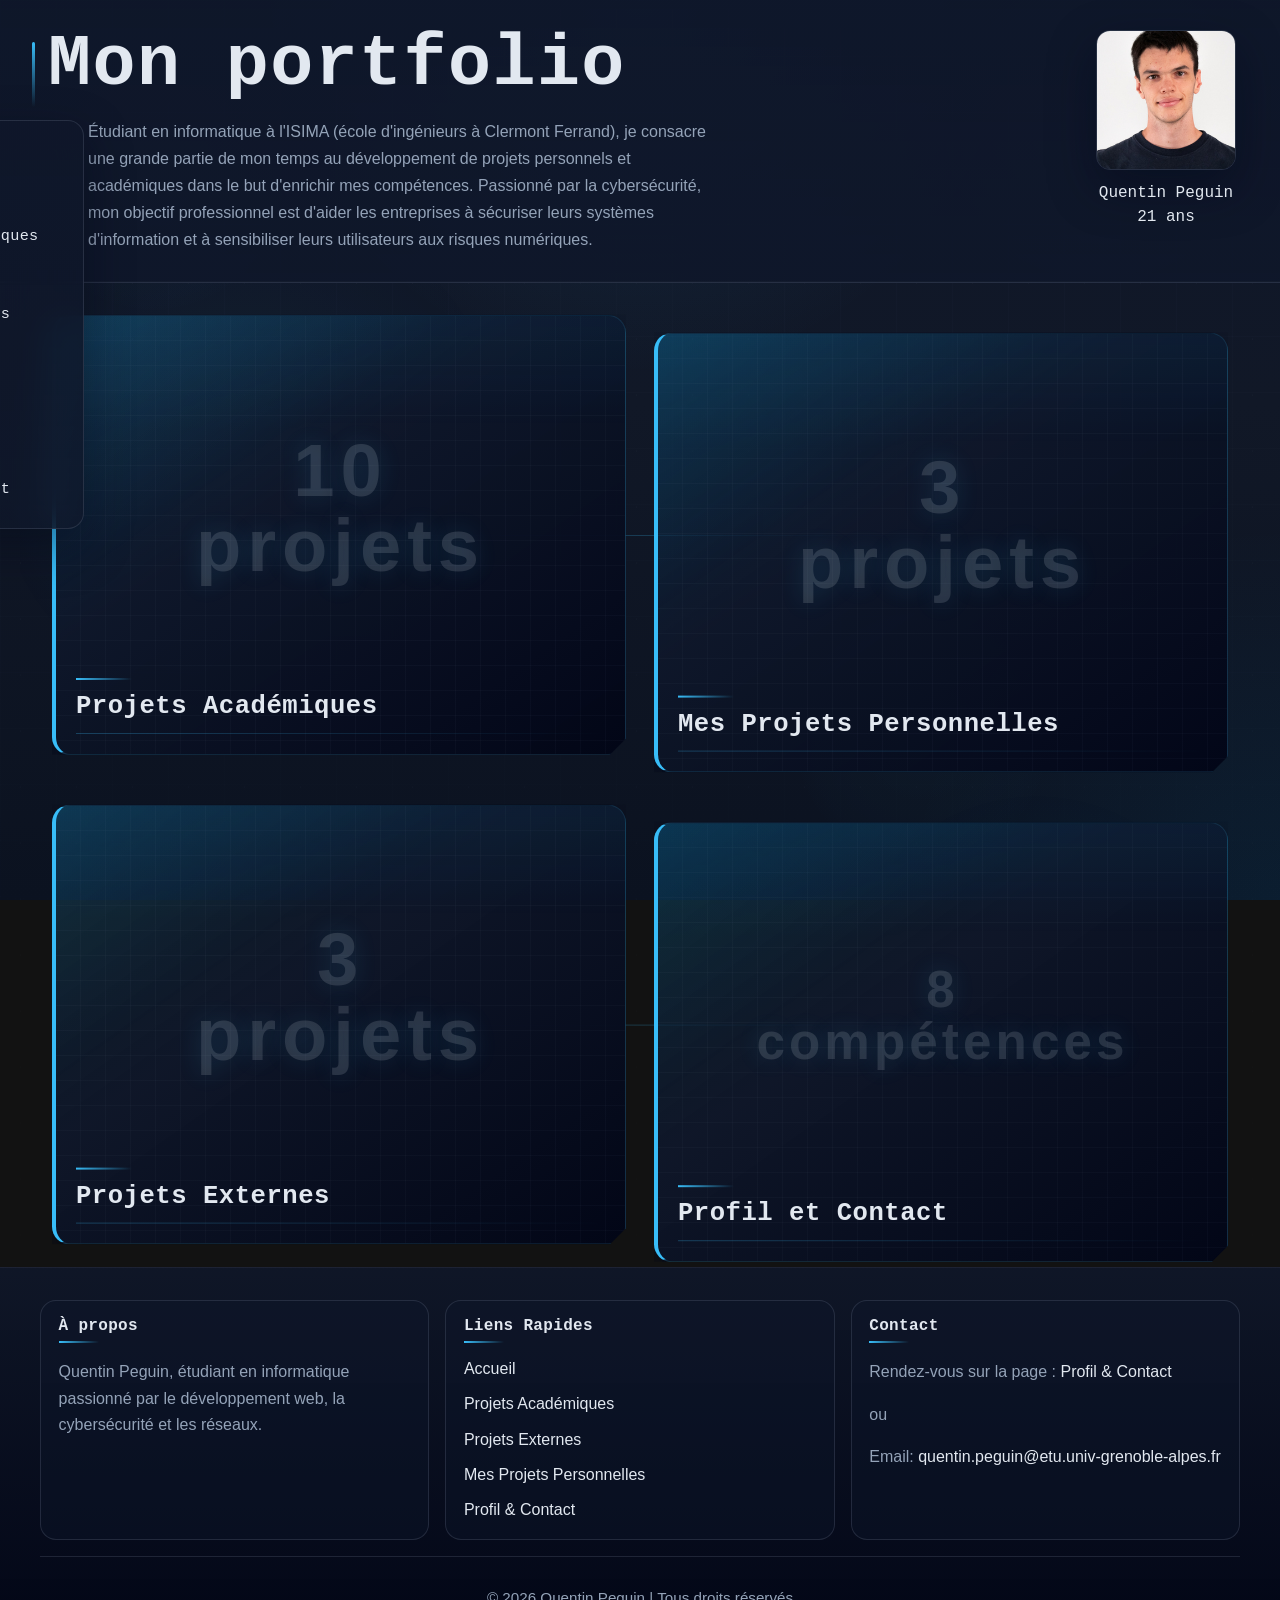
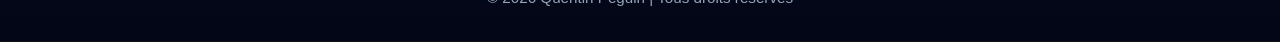
<file: index.html>
<!DOCTYPE html>
<html lang="fr">

<head>
    <meta charset="UTF-8">
    <meta name="viewport" content="width=device-width, initial-scale=1.0">
    <meta name="description" content="Portfolio de Quentin Peguin, étudiant en informatique passionné par le développement web, la cybersécurité et les réseaux. Découvrez mes projets académiques et personnels.">
    <link rel="canonical" href="https://quentinpeg.github.io/portfolio/">
    <meta property="og:title" content="Portfolio de Quentin Peguin - Étudiant en Informatique">
    <meta property="og:description" content="Découvrez mes projets en développement web, cybersécurité et réseaux informatiques.">
    <meta property="og:type" content="website">
    <meta property="og:url" content="https://quentinpeg.github.io/portfolio/">
    <meta property="og:image" content="https://quentinpeg.github.io/portfolio/Images/photoprofil.jpeg">
    <link rel="icon" href="Images/Icon-page.png">
    <title>Portfolio de Quentin Peguin - Étudiant en Informatique</title>
    <link rel="stylesheet" href="Css/Accueil.css">
    <link rel="stylesheet" href="Css/header_footer_nav.css">
</head>

<body>
    <header>
        <section>
            <h1>Mon portfolio</h1>
            <p>Étudiant en informatique à l'ISIMA (école d'ingénieurs à Clermont Ferrand), je consacre une grande partie de mon temps au développement de projets personnels et académiques dans le but d'enrichir mes compétences. Passionné par la cybersécurité, mon objectif professionnel est d'aider les entreprises à sécuriser leurs systèmes d'information et à sensibiliser leurs utilisateurs aux risques numériques.</p>

        </section>
        <div>
            <img src="Images/photoprofil.jpeg" alt="Photo de profil">
            <p>Quentin Peguin<br> <span id="age"></span> ans</p>
        </div>
        <!-- Bouton pour le menu hamburger -->
        <input type="checkbox" id="menu-toggle">
        <label for="menu-toggle" class="menu-icon">&#9776;</label>
    </header>

    <!-- Barre de navigation -->
    <nav>
        <div class="contenu-nav">
            <a href="html/Accueil.html"><span class="souligne">Accueil</span></a>
        </div>
        <br>
        <div class="contenu-nav">
            <a href="html/Projets_Academiques.html">Projets Académiques</a>
        </div>
        <br>
        <div class="contenu-nav">
            <a href="html/Projets_Externes.html">Projets Externes</a>
        </div>
        <br>
        <div class="contenu-nav">
            <a href="html/Mes_pages_personnelles.html">Mes Projets Personnelles</a>
        </div>
        <br>
        <div class="contenu-nav">
            <a href="html/Mon_profil.html">Profil & Contact</a>
        </div>
    </nav>

    <main>
        <div class="stdiv">
            <div class="article">
                <a href="html/Projets_Academiques.html">
                    <div class="testconteneur">
                        <div class="image-container"></div>
                        <section>
                            <h2>Projets Académiques</h2>
                            <div class="contient-ligne1">
                                <img src="Images/PageHardis.png" alt="Projet Hardis" id="Photo_mon_site_Hardis">
                                <img src="Images/projet4k.jpeg" alt="Projet en conception">
                            </div>
                            <div class="contient-ligne2">
                                <img src="Images/projet4k.jpeg" alt="Projet en conception">
                                <img src="Images/projet4k.jpeg" alt="Projet en conception">
                            </div>
                        </section>
                    </div>
                </a>
            </div>
            <div class="article">
                <a href="html/Mes_pages_personnelles.html">
                    <div class="testconteneur">
                        <div class="image-container"></div>
                        <section>
                            <h2>Mes Projets Personnelles</h2>
                            <div class="contient-ligne1">
                                <img src="Images/projet4k.jpeg" alt="Projet en conception">
                                <img src="Images/projet4k.jpeg" alt="Projet en conception">
                            </div>
                            <div class="contient-ligne2">
                                <img src="Images/projet4k.jpeg" alt="Projet en conception">
                                <img src="Images/projet4k.jpeg" alt="Projet en conception">
                            </div>
                        </section>
                    </div>
                </a>
            </div>
        </div>

        <div class="stdiv">
            <div class="article">
                <a href="html/Projets_Externes.html">
                    <div class="testconteneur">
                        <div class="image-container"></div>
                        <section>
                            <h2>Projets Externes</h2>
                            <div class="contient-ligne1">
                                <img src="Images/projet4k.jpeg" alt="Projet en conception">
                                <img src="Images/projet4k.jpeg" alt="Projet en conception">
                            </div>
                            <div class="contient-ligne2">
                                <img src="Images/projet4k.jpeg" alt="Projet en conception">
                                <img src="Images/projet4k.jpeg" alt="Projet en conception">
                            </div>
                        </section>
                    </div>
                </a>
            </div>
            <div class="article">
                <a href="html/Mon_profil.html">
                    <div class="testconteneur">
                        <div class="image-container"></div>
                        <section>
                            <h2>Profil et Contact</h2>
                            <div class="contient-ligne1">
                                <img src="Images/projet4k.jpeg" alt="Projet en conception">
                                <img src="Images/projet4k.jpeg" alt="Projet en conception">
                            </div>
                            <div class="contient-ligne2">
                                <img src="Images/projet4k.jpeg" alt="Projet en conception">
                                <img src="Images/projet4k.jpeg" alt="Projet en conception">
                            </div>
                        </section>
                    </div>
                </a>
            </div>
        </div>
    </main>

    <footer>
        <div class="footer-content">
            <div class="footer-section about">
                <h3>À propos</h3>
                <p>Quentin Peguin, étudiant en informatique passionné par le développement web, la cybersécurité et les
                    réseaux.</p>
            </div>
            <div class="footer-section links">
                <h3>Liens Rapides</h3>
                <ul>
                    <li><a href="html/Accueil.html">Accueil</a></li>
                    <li><a href="html/Projets_Academiques.html">Projets Académiques</a></li>
                    <li><a href="html/Projets_Externes.html">Projets Externes</a></li>
                    <li><a href="html/Mes_pages_personnelles.html">Mes Projets Personnelles</a></li>
                    <li><a href="html/Mon_profil.html">Profil & Contact</a></li>
                </ul>
            </div>
            <div class="footer-section contact">
                <h3>Contact</h3>
                <p>Rendez-vous sur la page : <a class="liennoir" href="html/Mon_profil.html">Profil & Contact</a>
                </p>
                <p>ou</p>
                <p>Email: <a class="liennoir"
                        onclick="copyEmail()">quentin.peguin&#64;etu&#46;univ-grenoble-alpes.fr</a>
                </p>
            </div>
        </div>
        <div class="footer-bottom">
            <p>&copy; <span id="year"></span> Quentin Peguin | Tous droits réservés</p>
        </div>
    </footer>

    <script src="js/navbar.js"></script>
    <script src="js/email.js"></script>
    <script src="js/age.js"></script>

</body>

</html>
</file>
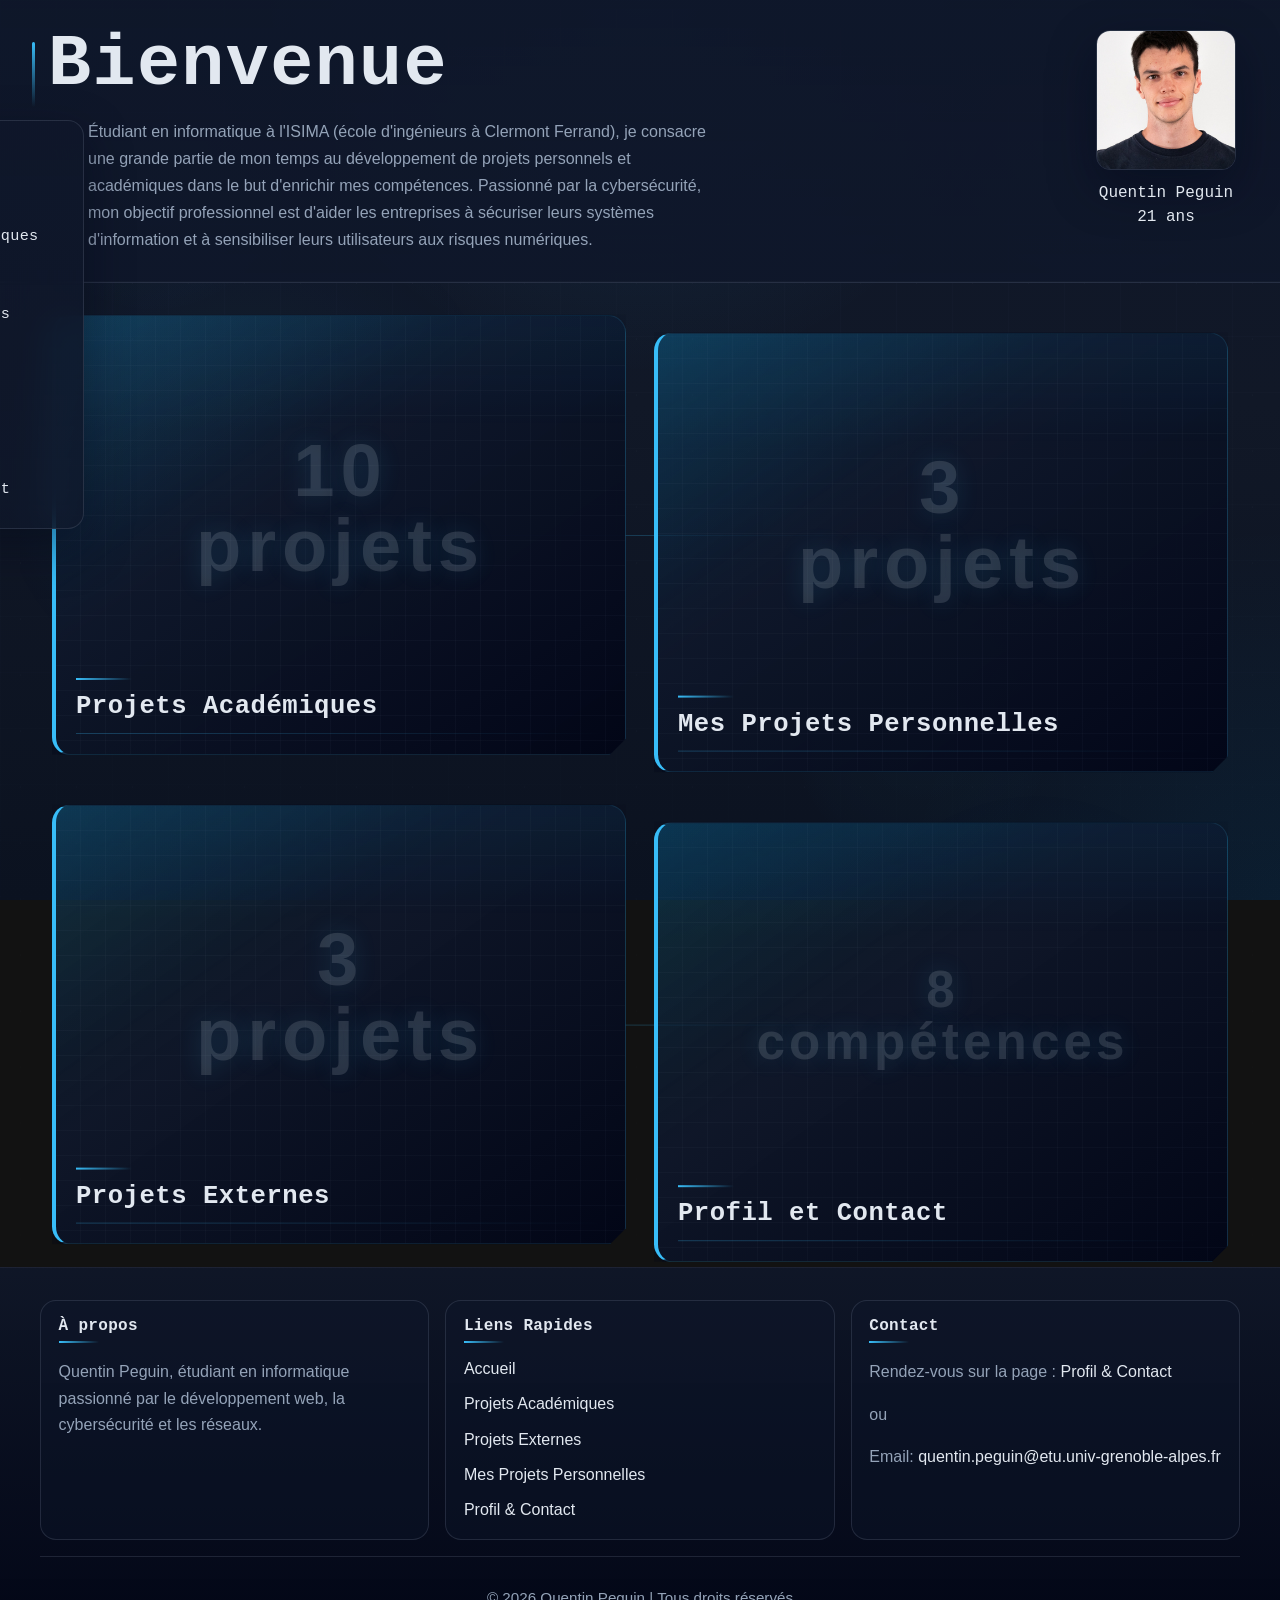
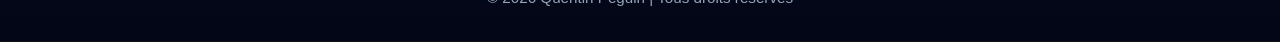
<file: html/Accueil.html>
<!DOCTYPE html>
<html lang="fr">

<head>
    <meta charset="UTF-8">
    <meta name="viewport" content="width=device-width, initial-scale=1.0">
    <meta name="description" content="Bienvenue sur le portfolio de Quentin Peguin. Découvrez mes compétences en développement web, cybersécurité et réseaux informatiques.">
    <link rel="canonical" href="https://quentinpeg.github.io/portfolio/html/Accueil.html">
    <link rel="icon" href="../Images/Icon-page.png">
    <title>Accueil - Portfolio de Quentin Peguin</title>
    <link rel="stylesheet" href="../Css/Accueil.css">
    <link rel="stylesheet" href="../Css/header_footer_nav.css">
</head>

<body>
    <header>
        <section>
            <h1>Bienvenue</h1>
            <p>Étudiant en informatique à l'ISIMA (école d'ingénieurs à Clermont Ferrand), je consacre une grande partie de mon temps au développement de projets personnels et académiques dans le but d'enrichir mes compétences. Passionné par la cybersécurité, mon objectif professionnel est d'aider les entreprises à sécuriser leurs systèmes d'information et à sensibiliser leurs utilisateurs aux risques numériques.</p>

        </section>
        <div>
            <img src="../Images/photoprofil.jpeg" alt="Photo de profil">
            <p>Quentin Peguin<br> <span id="age"></span> ans</p>
        </div>
        <!-- Bouton pour le menu hamburger -->
        <input type="checkbox" id="menu-toggle">
        <label for="menu-toggle" class="menu-icon">&#9776;</label>
    </header>

    <!-- Barre de navigation -->
    <nav>
        <div class="contenu-nav">
            <a href="Accueil.html"><span class="souligne">Accueil</span></a>
        </div>
        <br>
        <div class="contenu-nav">
            <a href="Projets_Academiques.html">Projets Académiques</a>
        </div>
        <br>
        <div class="contenu-nav">
            <a href="Projets_Externes.html">Projets Externes</a>
        </div>
        <br>
        <div class="contenu-nav">
            <a href="Mes_pages_personnelles.html">Mes Projets Personnelles</a>
        </div>
        <br>
        <div class="contenu-nav">
            <a href="Mon_profil.html">Profil & Contact</a>
        </div>
    </nav>

    <main>
        <div class="stdiv">
            <div class="article">
                <a href="Projets_Academiques.html">
                    <div class="testconteneur">
                        <div class="image-container"></div>
                        <section>
                            <h2>Projets Académiques</h2>
                            <div class="contient-ligne1">
                                <img src="../Images/PageHardis.png" alt="Projet Hardis" id="Photo_mon_site_Hardis">
                                <img src="../Images/projet4k.jpeg" alt="Projet en conception">
                            </div>
                            <div class="contient-ligne2">
                                <img src="../Images/projet4k.jpeg" alt="Projet en conception">
                                <img src="../Images/projet4k.jpeg" alt="Projet en conception">
                            </div>
                        </section>
                    </div>
                </a>
            </div>
            <div class="article">
                <a href="Mes_pages_personnelles.html">
                    <div class="testconteneur">
                        <div class="image-container"></div>
                        <section>
                            <h2>Mes Projets Personnelles</h2>
                            <div class="contient-ligne1">
                                <img src="../Images/projet4k.jpeg" alt="Projet en conception">
                                <img src="../Images/projet4k.jpeg" alt="Projet en conception">
                            </div>
                            <div class="contient-ligne2">
                                <img src="../Images/projet4k.jpeg" alt="Projet en conception">
                                <img src="../Images/projet4k.jpeg" alt="Projet en conception">
                            </div>
                        </section>
                    </div>
                </a>
            </div>
        </div>

        <div class="stdiv">
            <div class="article">
                <a href="Projets_Externes.html">
                    <div class="testconteneur">
                        <div class="image-container"></div>
                        <section>
                            <h2>Projets Externes</h2>
                            <div class="contient-ligne1">
                                <img src="../Images/projet4k.jpeg" alt="Projet en conception">
                                <img src="../Images/projet4k.jpeg" alt="Projet en conception">
                            </div>
                            <div class="contient-ligne2">
                                <img src="../Images/projet4k.jpeg" alt="Projet en conception">
                                <img src="../Images/projet4k.jpeg" alt="Projet en conception">
                            </div>
                        </section>
                    </div>
                </a>
            </div>
            <div class="article">
                <a href="Mon_profil.html">
                    <div class="testconteneur">
                        <div class="image-container"></div>
                        <section>
                            <h2>Profil et Contact</h2>
                            <div class="contient-ligne1">
                                <img src="../Images/projet4k.jpeg" alt="Projet en conception">
                                <img src="../Images/projet4k.jpeg" alt="Projet en conception">
                            </div>
                            <div class="contient-ligne2">
                                <img src="../Images/projet4k.jpeg" alt="Projet en conception">
                                <img src="../Images/projet4k.jpeg" alt="Projet en conception">
                            </div>
                        </section>
                    </div>
                </a>
            </div>
        </div>
    </main>

    <footer>
        <div class="footer-content">
            <div class="footer-section about">
                <h3>À propos</h3>
                <p>Quentin Peguin, étudiant en informatique passionné par le développement web, la cybersécurité et les
                    réseaux.</p>
            </div>
            <div class="footer-section links">
                <h3>Liens Rapides</h3>
                <ul>
                    <li><a href="Accueil.html">Accueil</a></li>
                    <li><a href="Projets_Academiques.html">Projets Académiques</a></li>
                    <li><a href="Projets_Externes.html">Projets Externes</a></li>
                    <li><a href="Mes_pages_personnelles.html">Mes Projets Personnelles</a></li>
                    <li><a href="Mon_profil.html">Profil & Contact</a></li>
                </ul>
            </div>
            <div class="footer-section contact">
                <h3>Contact</h3>
                <p>Rendez-vous sur la page : <a class="liennoir" href="Mon_profil.html">Profil & Contact</a>
                </p>
                <p>ou</p>
                <p>Email: <a class="liennoir"
                        onclick="copyEmail()">quentin.peguin&#64;etu&#46;univ-grenoble-alpes.fr</a>
                </p>
            </div>
        </div>
        <div class="footer-bottom">
            <p>&copy; <span id="year"></span> Quentin Peguin | Tous droits réservés</p>
        </div>
    </footer>

    <script src="../js/navbar.js"></script>
    <script src="../js/email.js"></script>
    <script src="../js/age.js"></script>
</body>

</html>
</file>
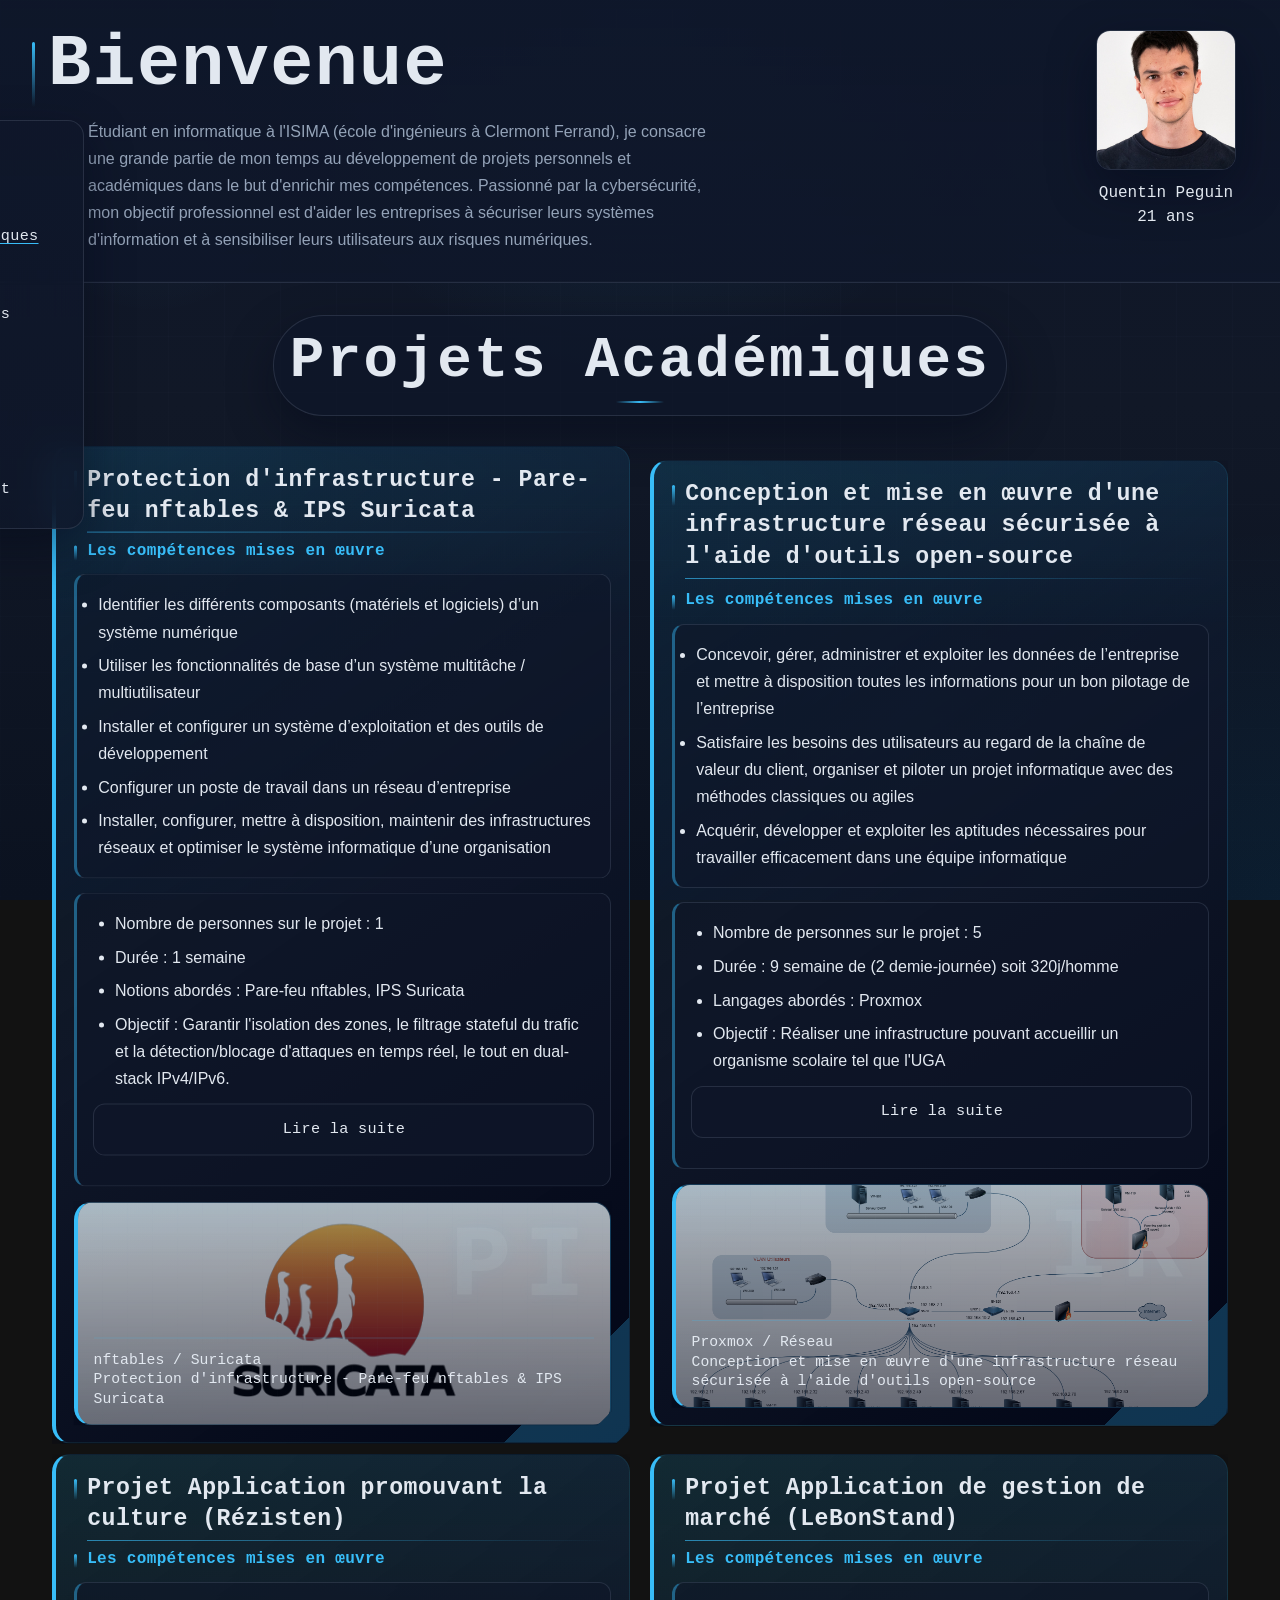
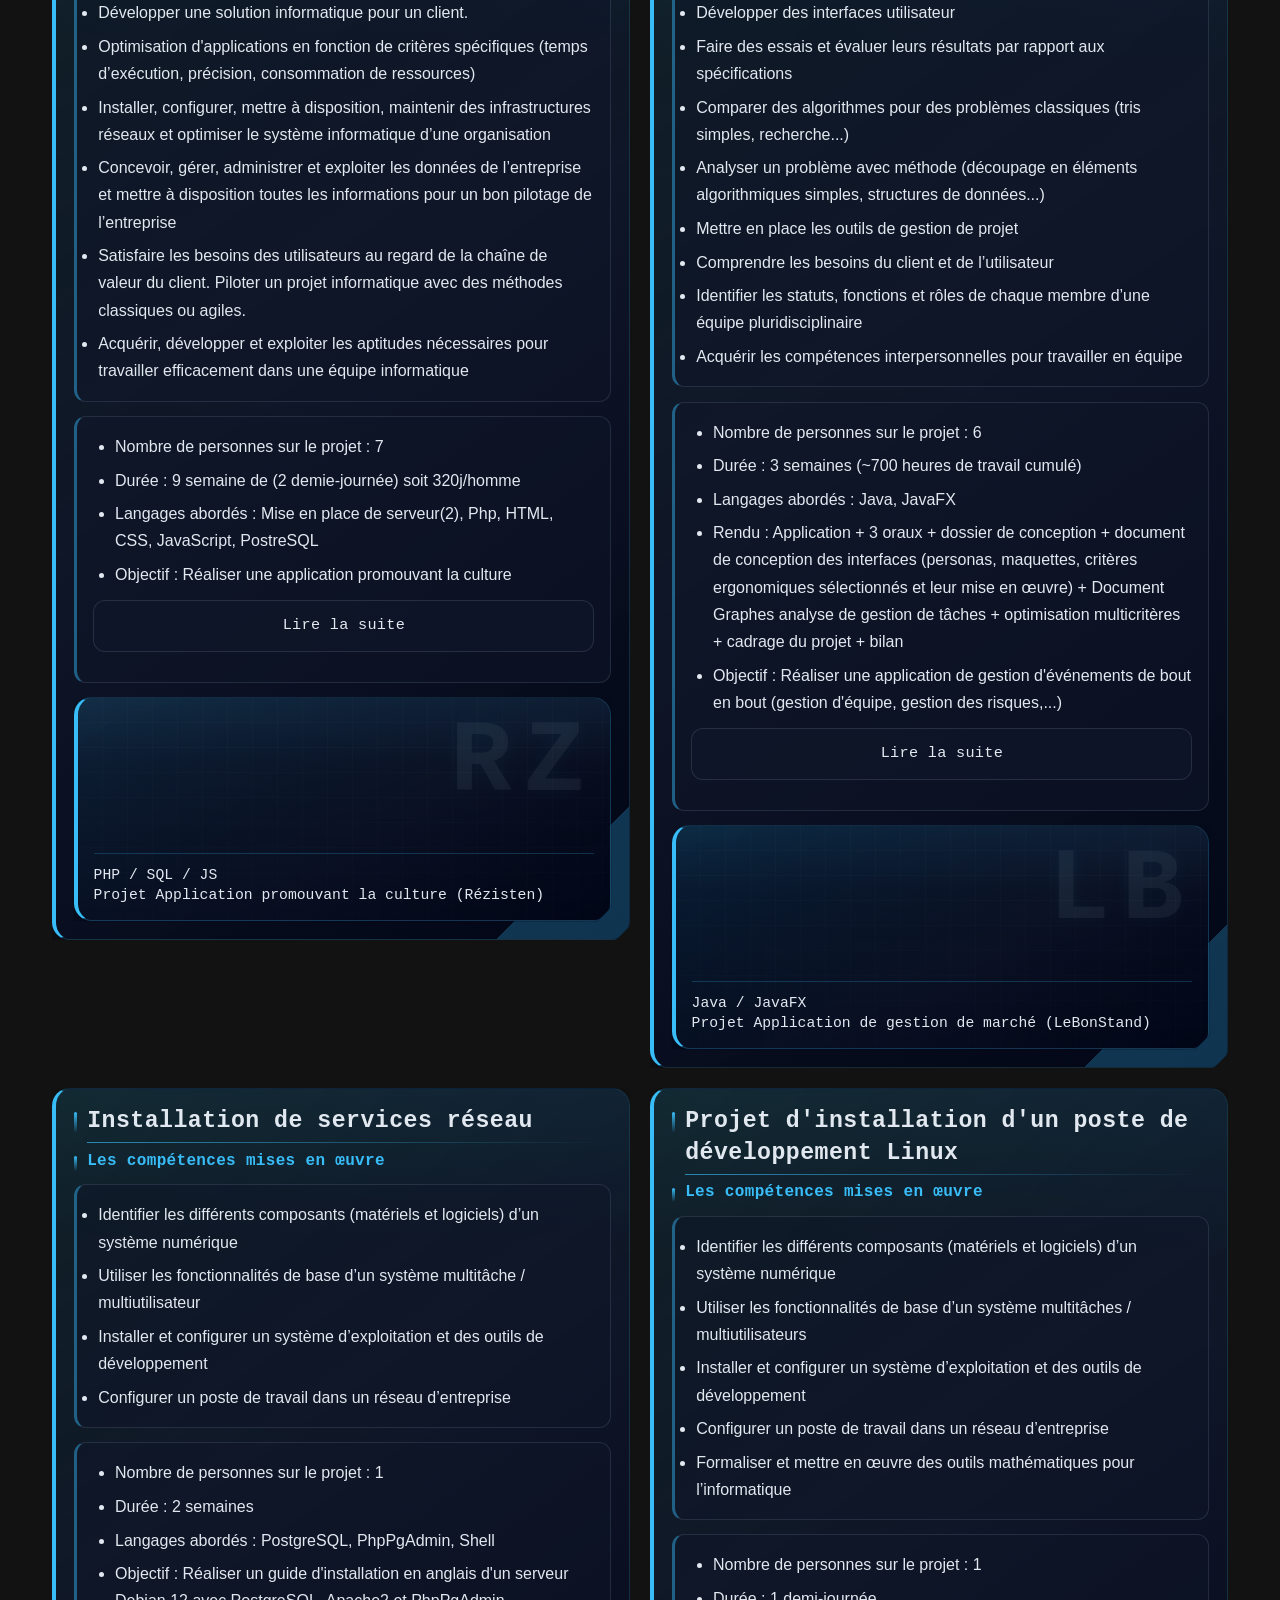
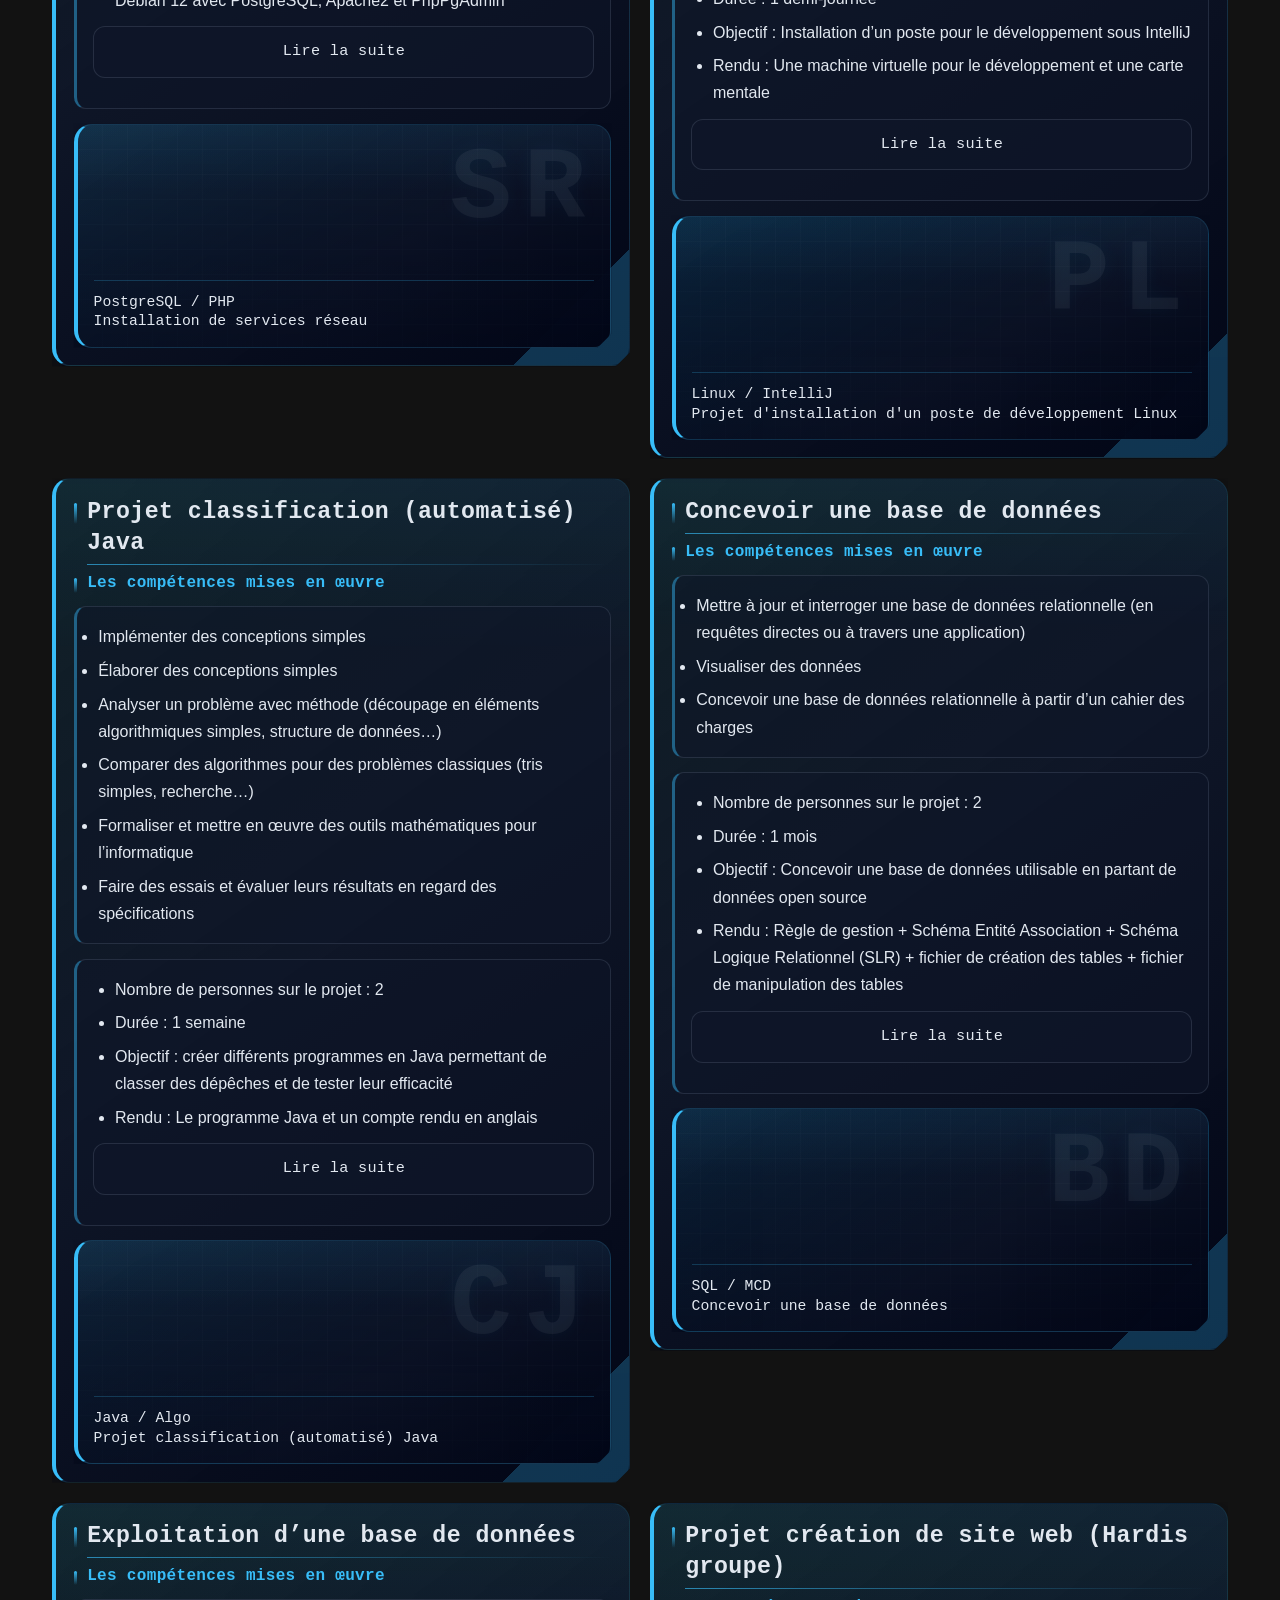
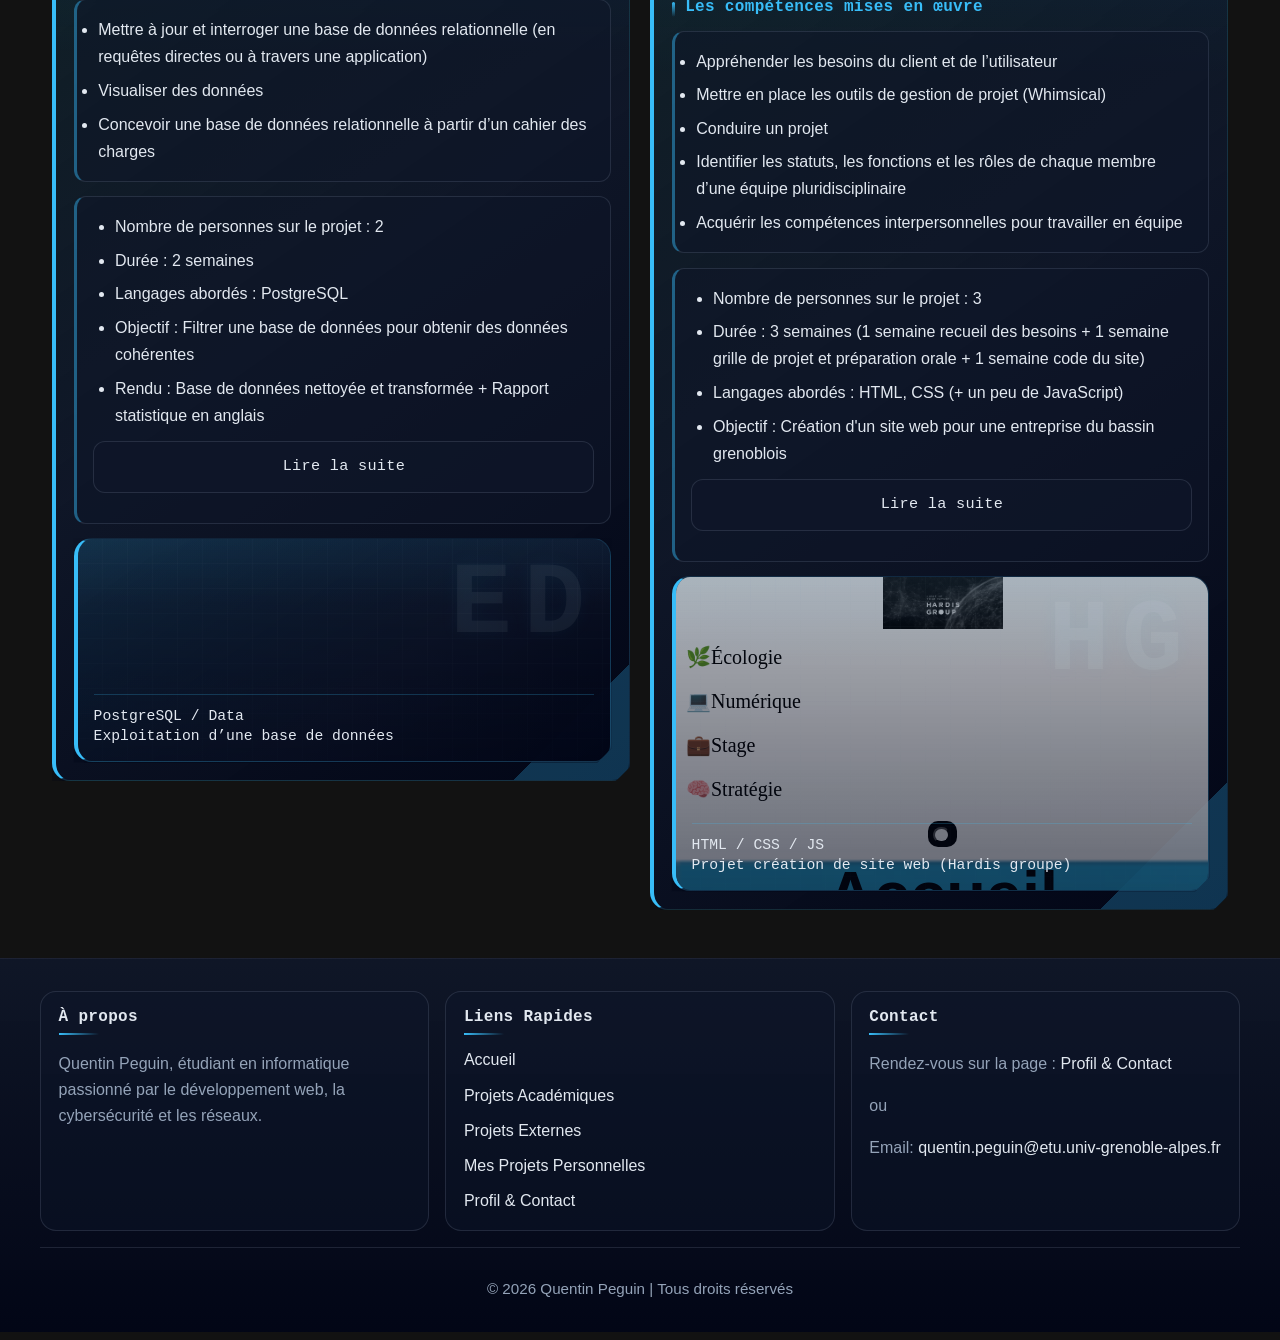
<file: html/Projets_Academiques.html>
<!DOCTYPE html>
<html lang="fr">

<head>
    <meta charset="UTF-8">
    <meta name="viewport" content="width=device-width, initial-scale=1.0">
    <meta name="description" content="Découvrez mes projets académiques réalisés durant ma formation en informatique, incluant des sites web, applications et projets réseau.">
    <link rel="canonical" href="https://quentinpeg.github.io/portfolio/html/Projets_Academiques.html">
    <link rel="icon" href="../Images/Icon-page.png">
    <title>Projets Académiques - Portfolio de Quentin Peguin</title>
    <link rel="stylesheet" href="../Css/Dossier.css">
    <link rel="stylesheet" href="../Css/header_footer_nav.css">
</head>

<body>
    <header>
        <section>
            <h1>Bienvenue</h1>
            <p>Étudiant en informatique à l'ISIMA (école d'ingénieurs à Clermont Ferrand), je consacre une grande partie de mon temps au développement de projets personnels et académiques dans le but d'enrichir mes compétences. Passionné par la cybersécurité, mon objectif professionnel est d'aider les entreprises à sécuriser leurs systèmes d'information et à sensibiliser leurs utilisateurs aux risques numériques.</p>

        </section>
        <div>
            <img src="../Images/photoprofil.jpeg" alt="Photo de profil">
            <p>Quentin Peguin<br> <span id="age"></span> ans</p>
        </div>
        <!-- Bouton pour le menu hamburger -->
        <input type="checkbox" id="menu-toggle">
        <label for="menu-toggle" class="menu-icon">&#9776;</label>
    </header>

    <!-- Barre de navigation -->
    <nav>
        <div class="contenu-nav">
            <a href="Accueil.html">Accueil</a>
        </div>
        <br>
        <div class="contenu-nav">
            <a href="Projets_Academiques.html"><span class="souligne">Projets Académiques</span></a>
        </div>
        <br>
        <div class="contenu-nav">
            <a href="Projets_Externes.html">Projets Externes</a>
        </div>
        <br>
        <div class="contenu-nav">
            <a href="Mes_pages_personnelles.html">Mes Projets Personnelles</a>
        </div>
        <br>
        <div class="contenu-nav">
            <a href="Mon_profil.html">Profil & Contact</a>
        </div>
    </nav>

    <main>
        <h1>Projets Académiques</h1>
        <div id="main">
<article>
                <h2>Protection d'infrastructure - Pare-feu nftables & IPS Suricata</h2>
                <h3>Les compétences mises en œuvre</h3>
                <ul>
                    <li>Identifier les différents composants (matériels et logiciels) d’un système numérique</li>
                    <li>Utiliser les fonctionnalités de base d’un système multitâche / multiutilisateur</li>
                    <li>Installer et configurer un système d’exploitation et des outils de développement</li>
                    <li>Configurer un poste de travail dans un réseau d’entreprise</li>
                    <li>Installer, configurer, mettre à disposition, maintenir des infrastructures réseaux et optimiser
                        le système informatique d’une organisation</li>
                </ul>

                <div class="grpspecification">
                    <ul>
                        <li>Nombre de personnes sur le projet : 1</li>
                        <li>Durée : 1 semaine </li>
                        <li>Notions abordés : Pare-feu nftables, IPS Suricata</li>
                        <li>Objectif : Garantir l'isolation des zones, le filtrage stateful du trafic et la détection/blocage d'attaques en temps réel, le tout en dual-stack IPv4/IPv6.

</li>
                    </ul>
                    <input type="checkbox" id="lireSuite4" class="lire-suite-checkbox">
                    <label for="lireSuite4" class="lire-suite-label">
                        <span class="label-text"></span>
                    </label>
                    <ul class="suite">
                        <li>Contenu du projet :</li>
                        <p>Dans le cadre du BUT3 Informatique (parcours alternant), ce projet consistait à concevoir, déployer et tester une infrastructure réseau réaliste protégée par un pare-feu nftables et un IPS Suricata.</p>
                    </ul>
                </div>
                                <a href="https://viewer.diagrams.net/?tags=%7B%7D&lightbox=1&highlight=0000ff&edit=_blank&layers=1&nav=1&title=archi-r%C3%A9seau.drawio&dark=auto#Uhttps%3A%2F%2Fdrive.google.com%2Fuc%3Fid%3D1n8k_AfEPdLbQ35vImLbXdCRZvzCB4sLq%26export%3Ddownload" target="_blank">
                    <img src="../Images/suricata.png" alt="Suricata Logo">
                </a>
            </article>


            <article>
                <h2>Conception et mise en œuvre d'une infrastructure réseau sécurisée à l'aide d'outils open-source</h2>
                <h3>Les compétences mises en œuvre</h3>
                <ul>
                    <li>Concevoir, gérer, administrer et exploiter les données de l’entreprise et mettre à disposition
                        toutes les informations pour
                        un bon pilotage de l’entreprise</li>
                    <li>Satisfaire les besoins des utilisateurs au regard de la chaîne de valeur du client, organiser et
                        piloter un projet informatique
                        avec des méthodes classiques ou agiles</li>
                    <li>Acquérir, développer et exploiter les aptitudes nécessaires pour travailler efficacement dans
                        une équipe informatique</li>
                </ul>

                <div class="grpspecification">
                    <ul>
                        <li>Nombre de personnes sur le projet : 5</li>
                        <li>Durée : 9 semaine de (2 demie-journée) soit 320j/homme</li>
                        <li>Langages abordés : Proxmox</li>
                        <li>Objectif : Réaliser une infrastructure pouvant accueillir un organisme scolaire tel que
                            l'UGA</li>
                    </ul>
                    <input type="checkbox" id="lireSuite4a" class="lire-suite-checkbox">
                    <label for="lireSuite4a" class="lire-suite-label">
                        <span class="label-text"></span>
                    </label>
                    <ul class="suite">
                        <li>Contenu du projet :</li>
                        <p>
                            Nous avons commencé par la création d'une infrastructure réseau sécurisée à l'aide de
                            Proxmox, un outil open-source de virtualisation. Nous avons mis en place 5 hyperviseurs
                            ainsi qu'une vingtaine de machines virtuelles pour simuler un environnement, avec des
                            serveurs (LDAP, DHCP, Wiki, WEB,...) et des machines de test. Ensuite, nous avons configuré
                            des pare-feu et des règles de sécurité pour protéger l'infrastructure contre les menaces
                            externes. Enfin, nous avons testé la résilience et la performance de l'infrastructure en
                            simulant des charges de travail réelles.
                        </p>
                    </ul>
                </div>
                <a href="https://viewer.diagrams.net/?tags=%7B%7D&lightbox=1&highlight=0000ff&edit=_blank&layers=1&nav=1&title=archi-r%C3%A9seau.drawio&dark=auto#Uhttps%3A%2F%2Fdrive.google.com%2Fuc%3Fid%3D1n8k_AfEPdLbQ35vImLbXdCRZvzCB4sLq%26export%3Ddownload" target="_blank">
                    <img src="../Images/reseau.png" alt="Architecture réseau">
                </a>
            </article>

            <article>
                <h2>Projet Application promouvant la culture (Rézisten)</h2>
                <h3>Les compétences mises en œuvre</h3>
                <ul>
                    <li>Développer une solution informatique pour un client. </li>
                    <li>Optimisation d'applications en fonction de critères spécifiques (temps d’exécution, précision,
                        consommation de ressources)</li>
                    <li>Installer, configurer, mettre à disposition, maintenir des infrastructures réseaux et optimiser
                        le système informatique d’une organisation</li>
                    <li>Concevoir, gérer, administrer et exploiter les données de l’entreprise et mettre à disposition
                        toutes les informations pour un bon pilotage de l’entreprise</li>
                    <li>Satisfaire les besoins des utilisateurs au regard de la chaîne de valeur du client. Piloter un
                        projet informatique
                        avec des méthodes classiques ou agiles.
                    </li>
                    <li>Acquérir, développer et exploiter les aptitudes nécessaires pour travailler efficacement dans
                        une équipe informatique</li>
                </ul>

                <div class="grpspecification">
                    <ul>
                        <li>Nombre de personnes sur le projet : 7</li>
                        <li>Durée : 9 semaine de (2 demie-journée) soit 320j/homme</li>
                        <li>Langages abordés : Mise en place de serveur(2), Php, HTML, CSS, JavaScript, PostreSQL </li>
                        <li>Objectif : Réaliser une application promouvant la culture</li>
                    </ul>
                    <input type="checkbox" id="lireSuite4b" class="lire-suite-checkbox">
                    <label for="lireSuite4b" class="lire-suite-label">
                        <span class="label-text"></span>
                    </label>
                    <ul class="suite">
                        <li>Contenu du projet :</li>
                        <p>
                            Notre application est hébergée sur 2 serveurs, l'un possédant le code et l'autre possédant
                            la base de données. Nos serveurs sont donc communicant et sécurisés.
                            Pour la partie code, notre application est une histoire dont vous êtes le héros, chaque
                            histoire est en lien avec un lieu. vous retrouverez au sein de chaque histoire 2 questions,
                            la première une question complexe vous obligeant à vous rendre sur le lieu, et si vous ne
                            pouvez-vous y aller, vous pouvez passer à une question plus simple sur le lieu avec une
                            réponse trouvable sur internet. A la fin de chaque chapitre, une description du lieu et sa
                            véritable histoire vous sera présentée.
                        </p>
                    </ul>
                </div>

                <a href="../Autre_dossier/LeBonStand.zip" download="LeBonStand.zip">
                    <img src="../Images/projet4k.jpeg" alt="Projet LeBonStand">
                </a>
            </article>


            <article>
                <h2>Projet Application de gestion de marché (LeBonStand)</h2>
                <h3>Les compétences mises en œuvre</h3>
                <ul>
                    <li>Développer des interfaces utilisateur</li>
                    <li>Faire des essais et évaluer leurs résultats par rapport aux spécifications</li>
                    <li>Comparer des algorithmes pour des problèmes classiques (tris simples, recherche...)</li>
                    <li>Analyser un problème avec méthode (découpage en éléments algorithmiques simples, structures de
                        données...)</li>
                    <li>Mettre en place les outils de gestion de projet</li>
                    <li>Comprendre les besoins du client et de l’utilisateur</li>
                    <li>Identifier les statuts, fonctions et rôles de chaque membre d’une équipe pluridisciplinaire</li>
                    <li>Acquérir les compétences interpersonnelles pour travailler en équipe</li>
                </ul>

                <div class="grpspecification">
                    <ul>
                        <li>Nombre de personnes sur le projet : 6</li>
                        <li>Durée : 3 semaines (~700 heures de travail cumulé)</li>
                        <li>Langages abordés : Java, JavaFX</li>
                        <li>Rendu : Application + 3 oraux + dossier de conception + document de conception des
                            interfaces (personas, maquettes, critères ergonomiques sélectionnés et leur mise en œuvre) +
                            Document Graphes analyse de gestion de tâches + optimisation multicritères + cadrage du
                            projet + bilan</li>
                        <li>Objectif : Réaliser une application de gestion d'événements de bout en bout (gestion
                            d'équipe, gestion des risques,...)</li>
                    </ul>
                    <input type="checkbox" id="lireSuite5" class="lire-suite-checkbox">
                    <label for="lireSuite5" class="lire-suite-label">
                        <span class="label-text"></span>
                    </label>
                    <ul class="suite">
                        <li>Contenu du projet :</li>
                        <p>Ce projet était notre projet de fin d'année, pluridisciplinaire et en groupe, semblable à une
                            entreprise. Nous avons commencé par la gestion du projet, la direction à prendre, la
                            répartition des tâches, et trouvé une identité de projet. Puis, nous sommes passés à la
                            partie IHM (Interface Homme-Machine) avec la création de la base de notre projet et de
                            nombreux diagrammes afin de bien comprendre le fonctionnement de notre application dans les
                            moindres détails. Ensuite, nous avons commencé la partie développement avec la création des
                            différentes interfaces utilisateur. Nous avons fait des tests et des corrections pour rendre
                            l'application la plus fonctionnelle possible. Enfin, nous avons travaillé sur la
                            communication de notre application avec 3 oraux différents : un oral de marketing, un oral
                            d'anglais et un oral de démonstration de notre application.</p>
                    </ul>
                </div>
                <a href="../Autre_dossier/LeBonStand.zip" download="LeBonStand.zip">
                    <img src="../Images/projet4k.jpeg" alt="Projet LeBonStand">
                </a>
            </article>


            <article>
                <h2>Installation de services réseau</h2>
                <h3>Les compétences mises en œuvre</h3>
                <ul>
                    <li>Identifier les différents composants (matériels et logiciels) d’un système numérique</li>
                    <li>Utiliser les fonctionnalités de base d’un système multitâche / multiutilisateur</li>
                    <li>Installer et configurer un système d’exploitation et des outils de développement</li>
                    <li>Configurer un poste de travail dans un réseau d’entreprise</li>
                </ul>

                <div class="grpspecification">
                    <ul>
                        <li>Nombre de personnes sur le projet : 1</li>
                        <li>Durée : 2 semaines</li>
                        <li>Langages abordés : PostgreSQL, PhpPgAdmin, Shell</li>
                        <li>Objectif : Réaliser un guide d'installation en anglais d'un serveur Debian 12 avec
                            PostgreSQL, Apache2 et PhpPgAdmin</li>
                    </ul>
                    <input type="checkbox" id="lireSuite6" class="lire-suite-checkbox">
                    <label for="lireSuite6" class="lire-suite-label">
                        <span class="label-text"></span>
                    </label>
                    <ul class="suite">
                        <li>Contenu du projet :</li>
                        <p>Ce projet a été réalisé dans l'optique de nous apprendre l'installation d'un serveur en
                            autonomie ainsi que sa configuration. Le but final était de retranscrire le tout dans un
                            guide d'installation complet, compréhensible et réalisable par quelqu'un ayant des bases en
                            informatique. J'ai personnellement fait le choix de l'adapter de sorte à ce que tout le
                            monde puisse réaliser son installation.</p>
                    </ul>
                </div>
                <a href="../Autre_dossier/installation_guide_PEGUIN_D1.pdf" download="GuideInstallationDebian12.pdf">
                    <img src="../Images/projet4k.jpeg" alt="Guide d'Installation Debian12">
                </a>
            </article>

            <article>
                <h2>Projet d'installation d'un poste de développement Linux</h2>
                <h3>Les compétences mises en œuvre</h3>
                <ul>
                    <li>Identifier les différents composants (matériels et logiciels) d’un système numérique</li>
                    <li>Utiliser les fonctionnalités de base d’un système multitâches / multiutilisateurs</li>
                    <li>Installer et configurer un système d’exploitation et des outils de développement</li>
                    <li>Configurer un poste de travail dans un réseau d’entreprise</li>
                    <li>Formaliser et mettre en œuvre des outils mathématiques pour l’informatique</li>
                </ul>

                <div class="grpspecification">
                    <ul>
                        <li>Nombre de personnes sur le projet : 1</li>
                        <li>Durée : 1 demi-journée</li>
                        <li>Objectif : Installation d’un poste pour le développement sous IntelliJ</li>
                        <li>Rendu : Une machine virtuelle pour le développement et une carte mentale</li>
                    </ul>
                    <input type="checkbox" id="lireSuite2" class="lire-suite-checkbox">
                    <label for="lireSuite2" class="lire-suite-label">
                        <span class="label-text"></span>
                    </label>
                    <ul class="suite">
                        <li>Contenu du projet :</li>
                        <p>J’ai commencé par installer Debian sur la station, puis j’ai paramétré la machine
                            virtuelle.
                            <br>Une fois cela fait, j’ai pu lancer la station et finir de la paramétrer de
                            l’intérieur.
                            <br>Enfin, vu que le projet devait permettre l’utilisation par une personne faisant du
                            développement, j’ai installé les packages nécessaires, dont IntelliJ pour le développement.
                            <br>En parallèle du processus d’installation, j'ai réalisé une carte mentale permettant
                            l’installation d’un poste de travail pour le développement.
                        </p>
                    </ul>
                </div>
                <a href="../Autre_dossier/SAE1.03.zip" download="Projet_Linux.zip">
                    <img src="../Images/projet4k.jpeg" alt="Projet Linux">
                </a>
            </article>


            <article>
                <h2>Projet classification (automatisé) Java</h2>
                <h3>Les compétences mises en œuvre</h3>
                <ul>
                    <li>Implémenter des conceptions simples</li>
                    <li>Élaborer des conceptions simples</li>
                    <li>Analyser un problème avec méthode (découpage en éléments algorithmiques simples, structure de
                        données…)</li>
                    <li>Comparer des algorithmes pour des problèmes classiques (tris simples, recherche…)</li>
                    <li>Formaliser et mettre en œuvre des outils mathématiques pour l’informatique</li>
                    <li>Faire des essais et évaluer leurs résultats en regard des spécifications</li>
                </ul>

                <div class="grpspecification">
                    <ul>
                        <li>Nombre de personnes sur le projet : 2</li>
                        <li>Durée : 1 semaine</li>
                        <li>Objectif : créer différents programmes en Java permettant de classer des dépêches et de
                            tester
                            leur efficacité</li>
                        <li>Rendu : Le programme Java et un compte rendu en anglais</li>
                    </ul>
                    <input type="checkbox" id="lireSuite1" class="lire-suite-checkbox">
                    <label for="lireSuite1" class="lire-suite-label">
                        <span class="label-text"></span>
                    </label>
                    <ul class="suite">
                        <li>Contenu du projet :</li>
                        <p>Nous avons mis en place trois techniques de classification de dépêches avec :
                            <br>- un dictionnaire manuel,
                            <br>- un programme permettant de créer des dictionnaires,
                            <br>- le KNN (Algorithme des k plus proches voisins) simplifié pour le
                            projet. Il est majoritairement utilisé de nos jours pour classer des dépêches.
                            <br><br>J’ai réfléchi à la structure des différents programmes dont j'ai
                            codé certaines parties. Puis j'ai rédigé le compte rendu en anglais.
                        </p>
                    </ul>
                </div>
                <a href="../Autre_dossier/Projet_SAE_JAVA.zip" download="Projet_Classification_JAVA.zip">
                    <img src="../Images/projet4k.jpeg" alt="Projet Java Classification">
                </a>
            </article>


            <article>
                <h2>Concevoir une base de données</h2>
                <h3>Les compétences mises en œuvre</h3>
                <ul>
                    <li>Mettre à jour et interroger une base de données relationnelle (en requêtes directes ou à travers
                        une
                        application)</li>
                    <li>Visualiser des données</li>
                    <li>Concevoir une base de données relationnelle à partir d’un cahier des charges</li>
                </ul>

                <div class="grpspecification">
                    <ul>
                        <li>Nombre de personnes sur le projet : 2</li>
                        <li>Durée : 1 mois</li>
                        <li>Objectif : Concevoir une base de données utilisable en partant de données open source</li>
                        <li>Rendu : Règle de gestion + Schéma Entité Association + Schéma Logique Relationnel (SLR) +
                            fichier de création des tables + fichier de manipulation des tables</li>
                    </ul>
                    <input type="checkbox" id="lireSuite3" class="lire-suite-checkbox">
                    <label for="lireSuite3" class="lire-suite-label">
                        <span class="label-text"></span>
                    </label>
                    <ul class="suite">
                        <li>Contenu du projet :</li>
                        <p>Pendant ce projet, nous avons développé nos compétences de manipulation d'une base de données
                            en
                            commençant par le repérage des différentes tâches que nous allions réaliser. Ensuite, les
                            différents schémas nous ont permis de modéliser nos premières idées. Enfin, les tests à
                            réaliser
                            lors de la dernière étape nous ont montré les failles de nos précédents schémas et nous ont
                            permis d'adapter notre base de données.</p>
                    </ul>
                </div>
                <a href="../Autre_dossier/S1.04.zip" download="Projet_SQL.zip">
                    <img src="../Images/projet4k.jpeg" alt="Projet SQL">
                </a>
            </article>

            <article>
                <h2>Exploitation d’une base de données</h2>
                <h3>Les compétences mises en œuvre</h3>
                <ul>
                    <li>Mettre à jour et interroger une base de données relationnelle (en requêtes directes ou à travers
                        une application)</li>
                    <li>Visualiser des données</li>
                    <li>Concevoir une base de données relationnelle à partir d’un cahier des charges</li>
                </ul>

                <div class="grpspecification">
                    <ul>
                        <li>Nombre de personnes sur le projet : 2</li>
                        <li>Durée : 2 semaines</li>
                        <li>Langages abordés : PostgreSQL</li>
                        <li>Objectif : Filtrer une base de données pour obtenir des données cohérentes</li>
                        <li>Rendu : Base de données nettoyée et transformée + Rapport statistique en anglais</li>
                    </ul>
                    <input type="checkbox" id="lireSuite7" class="lire-suite-checkbox">
                    <label for="lireSuite7" class="lire-suite-label">
                        <span class="label-text"></span>
                    </label>
                    <ul class="suite">
                        <li>Contenu du projet :</li>
                        <p>Le projet consistait à filtrer une base de données pour obtenir des données cohérentes. Il
                            nous était imposé de partir de la base de données des Nutri-Scores des produits, une base de
                            données open source et donc conséquente en données. Pour notre projet, nous devions filtrer
                            les données sur les volailles aux États-Unis, les rendre cohérentes en enlevant toutes les
                            valeurs aberrantes que l'on pouvait trouver, et cela sous forme de script. Enfin, nous avons
                            rédigé un rapport statistique en anglais sur R pour analyser le sujet des volailles aux
                            États-Unis d'après le Nutri-Score et les informations de la base de données.</p>
                    </ul>
                </div>
                <a href="../Autre_dossier/SAE1.03.zip" download="Projet_Linux.zip">
                    <img src="../Images/projet4k.jpeg" alt="Projet Linux">
                </a>
            </article>

            <article>
                <h2>Projet création de site web (Hardis groupe)</h2>
                <h3>Les compétences mises en œuvre</h3>
                <ul>
                    <li>Appréhender les besoins du client et de l’utilisateur</li>
                    <li>Mettre en place les outils de gestion de projet (Whimsical)</li>
                    <li>Conduire un projet</li>
                    <li>Identifier les statuts, les fonctions et les rôles de chaque membre d’une équipe
                        pluridisciplinaire
                    </li>
                    <li>Acquérir les compétences interpersonnelles pour travailler en équipe</li>
                </ul>

                <div class="grpspecification">
                    <ul>
                        <li>Nombre de personnes sur le projet : 3</li>
                        <li>Durée : 3 semaines (1 semaine recueil des besoins + 1 semaine grille de projet et
                            préparation
                            orale + 1 semaine code du site)</li>
                        <li>Langages abordés : HTML, CSS (+ un peu de JavaScript)</li>
                        <li>Objectif : Création d'un site web pour une entreprise du bassin grenoblois</li>
                    </ul>
                    <input type="checkbox" id="lireSuite4c" class="lire-suite-checkbox">
                    <label for="lireSuite4c" class="lire-suite-label">
                        <span class="label-text"></span>
                    </label>
                    <ul class="suite">
                        <li>Contenu du projet :</li>
                        <p>C'était notre premier projet de l'année et j'ai pris la tête de celui-ci.
                            <br>Nous avons commencé par le recueil des besoins de l'entreprise en regardant leur site
                            actuel.
                            <br>Nous avons ensuite rempli une grille nous permettant de voir quels étaient les aspects
                            sur lesquels nous avions besoin de progresser. Mais aussi une grille concernant les
                            changements
                            dont nous avions besoin pour rendre notre site le plus proche possible de ce que voulait
                            l'entreprise (la consigne étant de leur refaire un site web facilitant l'insertion des
                            élèves de
                            troisième pour leur stage).
                            <br>Enfin, nous avons codé le site en utilisant les outils que nous avions vus en cours,
                            notamment Visual Studio Code pour la partie HTML, CSS, et JavaScript.
                        </p>
                    </ul>
                </div>
                <a class="aiframe" href="../Autre_dossier/SAE05.06/html/accueil.html" target="_blank">
                    <iframe src="../Autre_dossier/SAE05.06/html/accueil.html" frameborder="0" scrolling="no"></iframe>
                </a>
            </article>



        </div>
    </main>

    <footer>
        <div class="footer-content">
            <div class="footer-section about">
                <h3>À propos</h3>
                <p>Quentin Peguin, étudiant en informatique passionné par le développement web, la cybersécurité et les
                    réseaux.</p>
            </div>
            <div class="footer-section links">
                <h3>Liens Rapides</h3>
                <ul>
                    <li><a href="Accueil.html">Accueil</a></li>
                    <li><a href="Projets_Academiques.html">Projets Académiques</a></li>
                    <li><a href="Projets_Externes.html">Projets Externes</a></li>
                    <li><a href="Mes_pages_personnelles.html">Mes Projets Personnelles</a></li>
                    <li><a href="Mon_profil.html">Profil & Contact</a></li>
                </ul>
            </div>
            <div class="footer-section contact">
                <h3>Contact</h3>
                <p>Rendez-vous sur la page : <a href="Mon_profil.html">Profil & Contact</a></p>
                <p>ou</p>
                <p>Email: <a onclick="copyEmail()">quentin.peguin&#64;etu&#46;univ-grenoble-alpes.fr</a>
                </p>
            </div>
        </div>
        <div class="footer-bottom">
            <p>&copy; <span id="year"></span> Quentin Peguin | Tous droits réservés</p>
        </div>
    </footer>
    <script src="../js/navbar.js"></script>
    <script src="../js/lireSuite.js"></script>
    <script src="../js/email.js"></script>
    <script src="../js/age.js"></script>
</body>

<!-- 
<article>
                <h2></h2>
                <h3>Les compétences mises en œuvre</h3>
                <ul>
                    <li></li>
                    <li></li>
                    <li></li>
                    <li></li>
                    <li></li>
                </ul>

                <div class="grpspecification">
                    <ul>
                        <li>Nombre de personnes sur le projet : </li>
                        <li>Durée : </li>
                        <li>Langages abordés : </li>
                        <li>Objectif : </li>
                    </ul>
                    <input type="checkbox" id="lireSuite4" class="lire-suite-checkbox">
                    <label for="lireSuite4" class="lire-suite-label">
                        <span class="label-text"></span>
                    </label>
                    <ul class="suite">
                        <li>Contenu du projet :</li>
                        <p>
                        </p>
                    </ul>
                </div>
                <a class="aiframe" href="" target="_blank">
                    <iframe src="" frameborder="0" scrolling="no"></iframe>
                </a>
            </article>
            -->

</html>
</file>
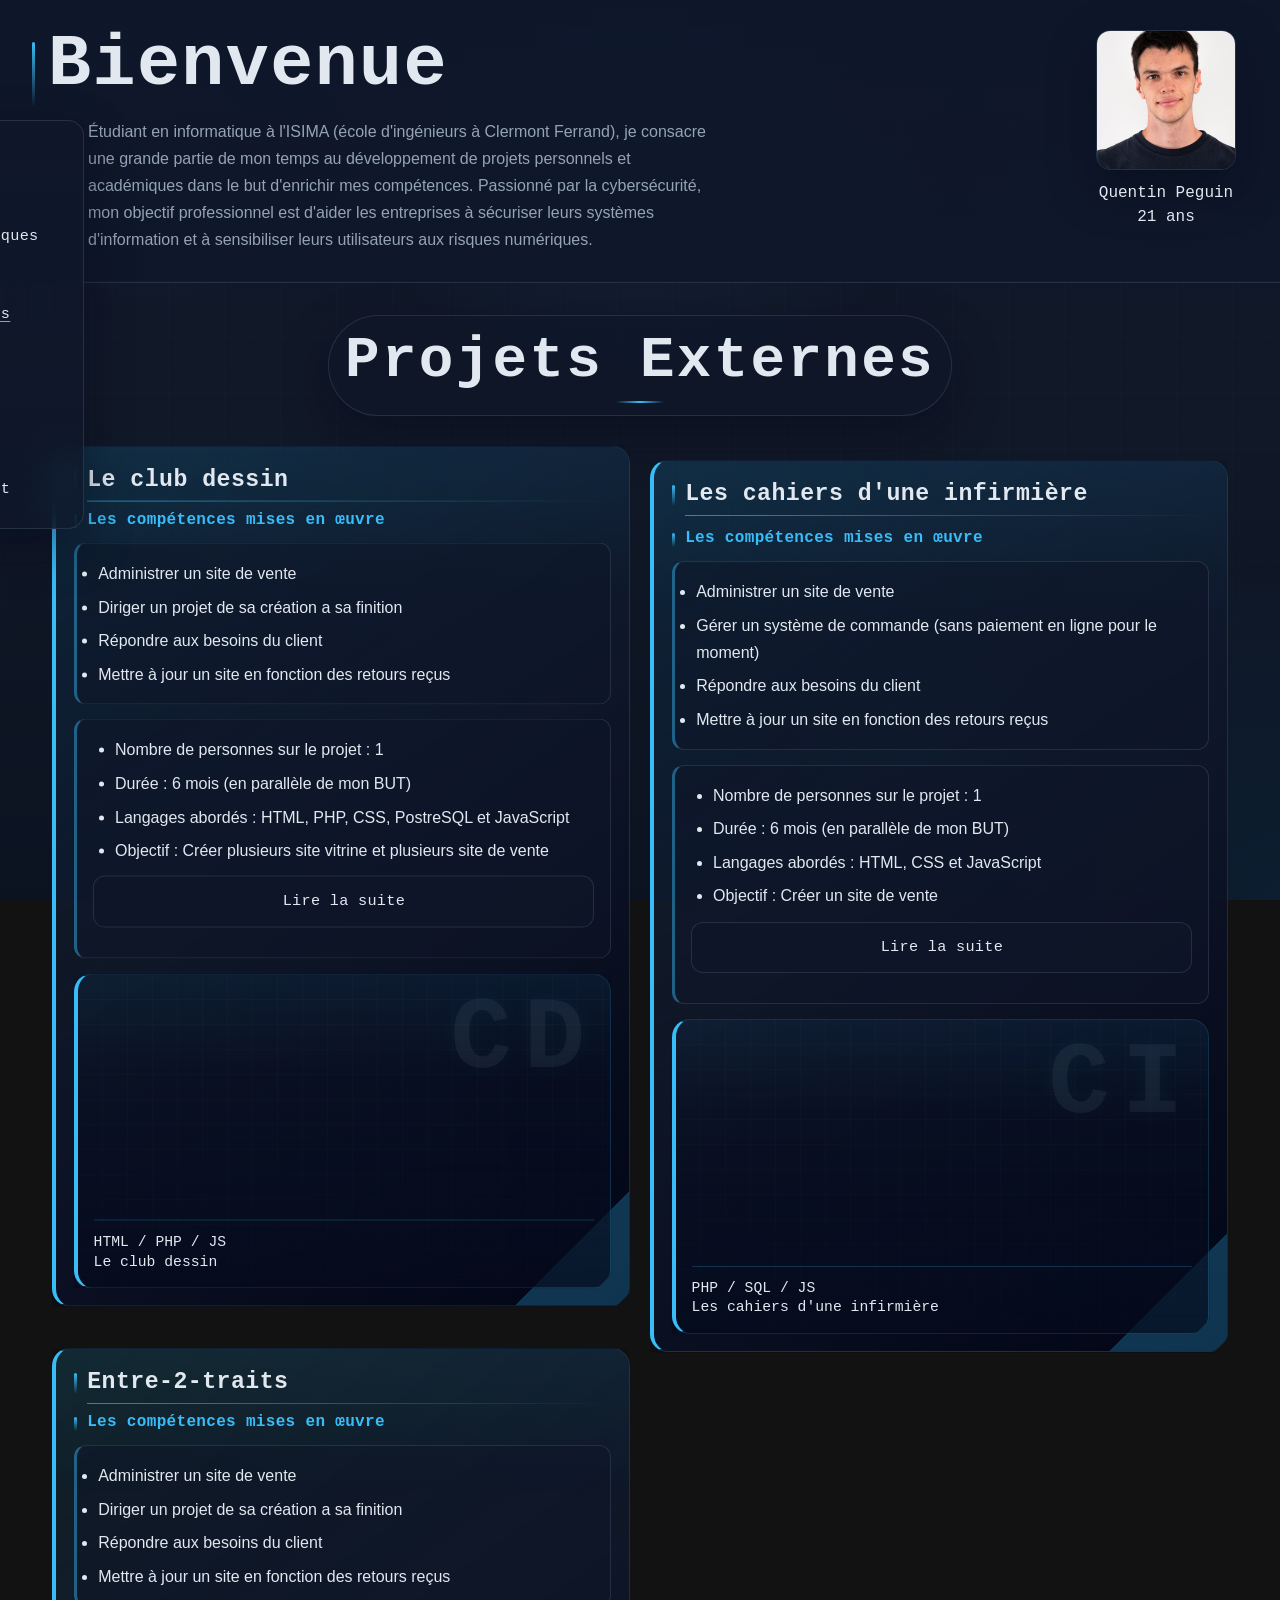
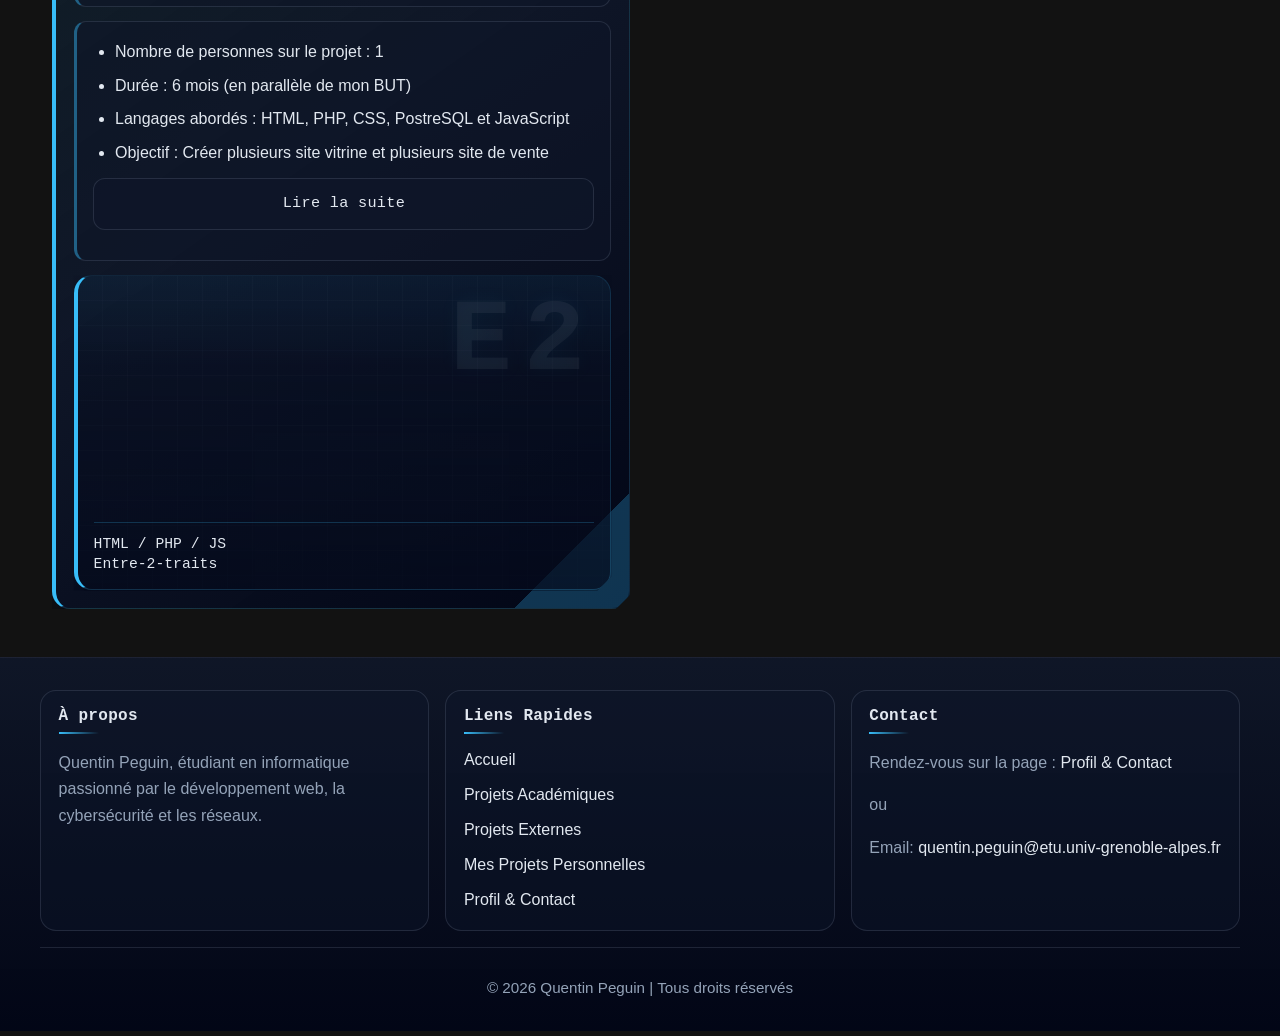
<file: html/Projets_Externes.html>
<!DOCTYPE html>
<html lang="fr">

<head>
    <meta charset="UTF-8">
    <meta name="viewport" content="width=device-width, initial-scale=1.0">
    <meta name="description" content="Mes projets externes et initiatives personnelles en développement web et informatique.">
    <link rel="canonical" href="https://quentinpeg.github.io/portfolio/html/Projets_Externes.html">
    <link rel="icon" href="../Images/Icon-page.png">
    <title>Projets Externes - Portfolio de Quentin Peguin</title>
    <link rel="stylesheet" href="../Css/Dossier.css">
    <link rel="stylesheet" href="../Css/header_footer_nav.css">
</head>

<body>
    <header>
        <section>
            <h1>Bienvenue</h1>
            <p>Étudiant en informatique à l'ISIMA (école d'ingénieurs à Clermont Ferrand), je consacre une grande partie de mon temps au développement de projets personnels et académiques dans le but d'enrichir mes compétences. Passionné par la cybersécurité, mon objectif professionnel est d'aider les entreprises à sécuriser leurs systèmes d'information et à sensibiliser leurs utilisateurs aux risques numériques.</p>
        </section>
        <div>
            <img src="../Images/photoprofil.jpeg" alt="Photo de profil">
            <p>Quentin Peguin<br> <span id="age"></span> ans</p>
        </div>
        <!-- Bouton pour le menu hamburger -->
        <input type="checkbox" id="menu-toggle">
        <label for="menu-toggle" class="menu-icon">&#9776;</label>
    </header>

    <!-- Barre de navigation -->
    <nav>
        <div class="contenu-nav">
            <a href="Accueil.html"> Accueil </a>
        </div>
        <br>
        <div class="contenu-nav">
            <a href="Projets_Academiques.html"> Projets Académiques </a>
        </div>
        <br>
        <div class="contenu-nav">
            <a href="Projets_Externes.html"> <span class="souligne">Projets Externes </span></a>
        </div>
        <br>
        <div class="contenu-nav">
            <a href="Mes_pages_personnelles.html"> Mes Projets Personnelles </a>
        </div>
        <br>
        <div class="contenu-nav">
            <a href="Mon_profil.html"> Profil & Contact</a>
        </div>
    </nav>

    <main>
        <h1>Projets Externes</h1>
        <div id="main">
                        <article>
                <h2>Le club dessin</h2>
                <h3>Les compétences mises en œuvre</h3>
                <ul>
                    <li>Administrer un site de vente</li>
                    <li>Diriger un projet de sa création a sa finition</li>
                    <li>Répondre aux besoins du client</li>
                    <li>Mettre à jour un site en fonction des retours reçus</li>
                </ul>

                <div class="grpspecification">
                    <ul>
                        <li>Nombre de personnes sur le projet : 1</li>
                        <li>Durée : 6 mois (en parallèle de mon BUT)</li>
                        <li>Langages abordés : HTML, PHP, CSS, PostreSQL et JavaScript</li>
                        <li>Objectif : Créer plusieurs site vitrine et plusieurs site de vente</li>
                    </ul>
                    <input type="checkbox" id="lireSuite1" class="lire-suite-checkbox">
                    <label for="lireSuite1" class="lire-suite-label">
                        <span class="label-text"></span>
                    </label>
                    <ul class="suite">
                        <li>Contenu du projet :</li>
                        <p>Pour l'un des sites vitrine, j'ai dû reprendre un site créé sur Wix (un CMS = systèmes de
                            gestion de contenu) et le refaire en langage natif afin de pouvoir le maintenir plus
                            facilement. Pour les autres sites vitrine, je suis partie de rien, juste d'une demande et de
                            maquettes convenues avec le client.</p>
                        <p>Pour les sites de vente, je suis partie de ma bibliothèque personnelle afin de les
                            construire, l'adaptant juste à la demande stylistique et au fonctionnement de ma base de
                            données et du système de payement demandé. </p>
                    </ul>
                </div>
                <a class="aiframe" href="https://leclubdessin.fr" target="_blank">
                    <iframe src="https://leclubdessin.fr" frameborder="0" scrolling="no"></iframe>
                </a>

            </article>

            <article>
                <h2> Les cahiers d'une infirmière</h2>
                <h3>Les compétences mises en œuvre</h3>
                <ul>
                    <li>Administrer un site de vente</li>
                    <li>Gérer un système de commande (sans paiement en ligne pour le moment)</li>
                    <li>Répondre aux besoins du client</li>
                    <li>Mettre à jour un site en fonction des retours reçus</li>
                </ul>

                <div class="grpspecification">
                    <ul>
                        <li>Nombre de personnes sur le projet : 1</li>
                        <li>Durée : 6 mois (en parallèle de mon BUT)</li>
                        <li>Langages abordés : HTML, CSS et JavaScript</li>
                        <li>Objectif : Créer un site de vente</li>
                    </ul>
                    <input type="checkbox" id="lireSuite1" class="lire-suite-checkbox">
                    <label for="lireSuite1" class="lire-suite-label">
                        <span class="label-text"></span>
                    </label>
                    <ul class="suite">
                        <li>Contenu du projet :</li>
                        <p>Le projet était de partir d'un site que j'avais conçu pour m'entraîner et de le rendre
                            fonctionnel pour recevoir des précommandes. Les précommandes sont actuellement gérées par
                            email avec un paiement directement sur le site à été mise en place et sécurisé. Le site
                            contient les cours
                            d'une infirmière, qui, après de nombreuses demandes de ses amis / collègues. Elle cherchait
                            un moyen de vendre ses cours plus simplement et à plus grande échelle. J'ai donc créé et
                            géré le projet
                            de A à Z avec le client</p>
                    </ul>
                </div>
                <a class="aiframe" href="https://les-cahiers-d-une-infirmiere.onrender.com/php/index.php"
                    target="_blank">
                    <iframe src="https://les-cahiers-d-une-infirmiere.onrender.com/php/index.php" frameborder="0"
                        scrolling="no"></iframe>
                </a>

            </article>


            <article>
                <h2>Entre-2-traits</h2>
                <h3>Les compétences mises en œuvre</h3>
                <ul>
                    <li>Administrer un site de vente</li>
                    <li>Diriger un projet de sa création a sa finition</li>
                    <li>Répondre aux besoins du client</li>
                    <li>Mettre à jour un site en fonction des retours reçus</li>
                </ul>

                <div class="grpspecification">
                    <ul>
                        <li>Nombre de personnes sur le projet : 1</li>
                        <li>Durée : 6 mois (en parallèle de mon BUT)</li>
                        <li>Langages abordés : HTML, PHP, CSS, PostreSQL et JavaScript</li>
                        <li>Objectif : Créer plusieurs site vitrine et plusieurs site de vente</li>
                    </ul>
                    <input type="checkbox" id="lireSuite1" class="lire-suite-checkbox">
                    <label for="lireSuite1" class="lire-suite-label">
                        <span class="label-text"></span>
                    </label>
                    <ul class="suite">
                        <li>Contenu du projet :</li>
                        <p>Pour l'un des sites vitrine, j'ai dû reprendre un site créé sur Wix (un CMS = systèmes de
                            gestion de contenu) et le refaire en langage natif afin de pouvoir le maintenir plus
                            facilement. Pour les autres sites vitrine, je suis partie de rien, juste d'une demande et de
                            maquettes convenues avec le client.</p>
                        <p>Pour les sites de vente, je suis partie de ma bibliothèque personnelle afin de les
                            construire, l'adaptant juste à la demande stylistique et au fonctionnement de ma base de
                            données et du système de payement demandé. </p>
                    </ul>
                </div>
                <a class="aiframe" href="https://entre2traits.fr" target="_blank">
                    <iframe src="https://entre2traits.fr" frameborder="0" scrolling="no"></iframe>
                </a>

            </article>
        </div>
    </main>

    <footer>
        <div class="footer-content">
            <div class="footer-section about">
                <h3>À propos</h3>
                <p>Quentin Peguin, étudiant en informatique passionné par le développement web, la cybersécurité et les
                    réseaux.</p>
            </div>
            <div class="footer-section links">
                <h3>Liens Rapides</h3>
                <ul>
                    <li><a href="Accueil.html">Accueil</a></li>
                    <li><a href="Projets_Academiques.html">Projets Académiques</a></li>
                    <li><a href="Projets_Externes.html">Projets Externes</a></li>
                    <li><a href="Mes_pages_personnelles.html">Mes Projets Personnelles</a></li>
                    <li><a href="Mon_profil.html">Profil & Contact</a></li>
                </ul>
            </div>
            <div class="footer-section contact">
                <h3>Contact</h3>
                <p>Rendez-vous sur la page : <a href="Mon_profil.html">Profil & Contact</a> </p>
                <p>ou</p>
                <p>Email: <a onclick="copyEmail()">quentin.peguin&#64;etu&#46;univ-grenoble-alpes.fr</a>
                </p>
            </div>
        </div>
        <div class="footer-bottom">
            <p>&copy; <span id="year"></span> Quentin Peguin | Tous droits réservés</p>
        </div>
    </footer>
    <script src="../js/navbar.js"></script>
    <script src="../js/lireSuite.js"></script>
    <script src="../js/email.js"></script>
    <script src="../js/age.js"></script>
</body>

</html>
</file>
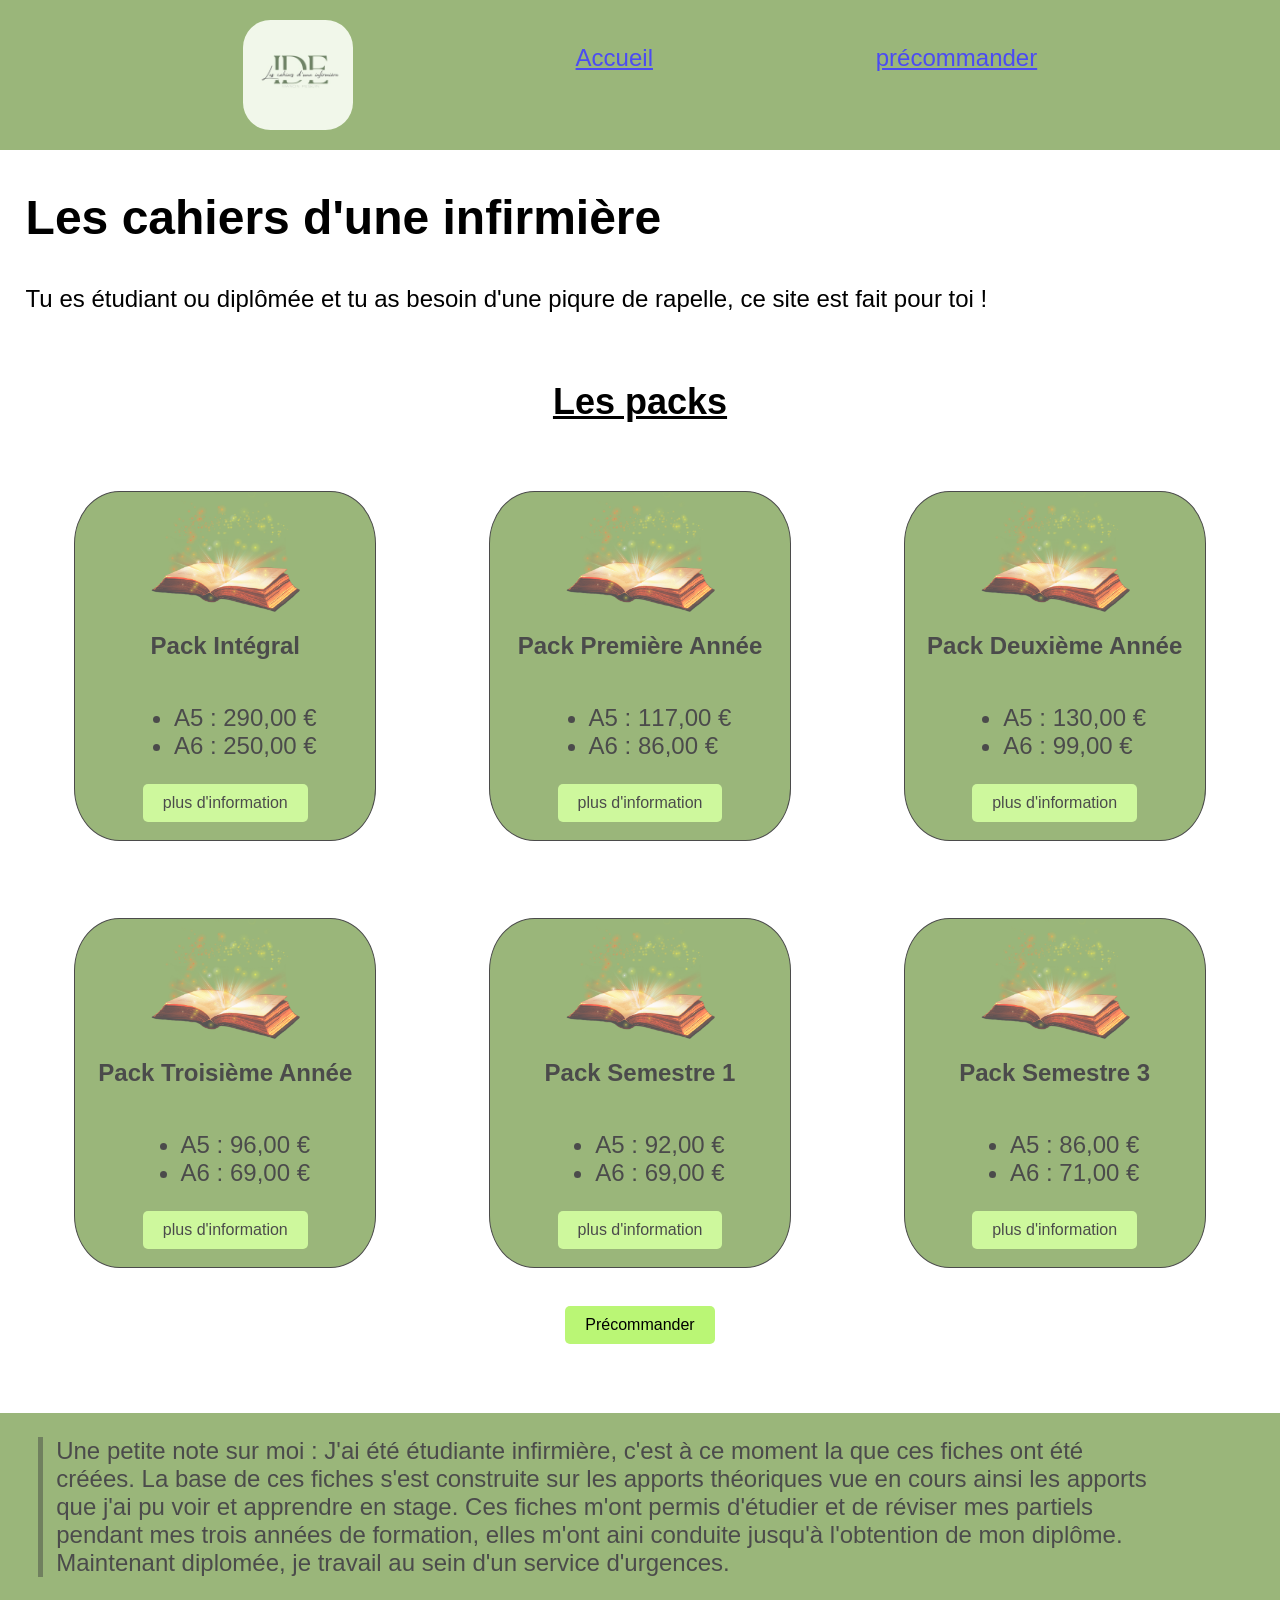
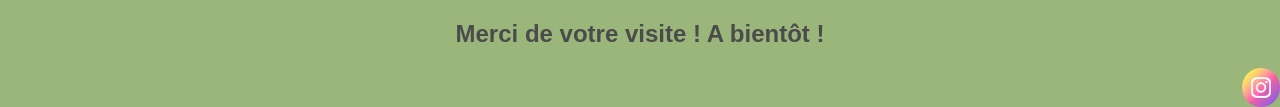
<file: Autre_dossier/V1/Les-Cahiers-d-une-infirmiere.html>
<!DOCTYPE html>
<html lang="fr">

<head>
    <meta charset="UTF-8">
    <link rel="icon" href="./Icon-page.png">
    <title>Les cahiers d'une infirmière</title>
    <link rel="stylesheet" href="Les_Cahier_d_une_infirmiere.css">
</head>

<body>
    <header>
        <img class="LOGO" src="LOGO-MANON.jpg" alt="LOGO-MANON">
        <a href="Les-Cahiers-d-une-infirmière.html">
            <p>Accueil</p>
        </a>
        <a href="Précommander.html">
            <p>précommander</p>
        </a>
    </header>
    <section>
        <h1>
            Les cahiers d'une infirmière
        </h1>
        <p>
            Tu es étudiant ou diplômée et tu as besoin d'une piqure de rapelle, ce site est fait pour toi !
        </p>
    </section>
    <section>
        <h2 class="titre_partie">
            Les packs
        </h2>
    </section>

    <article>
        <section>
            <img src="Icon-page.png" alt="img_article_1">
            <h2>Pack Intégral</h2>
            <ul>
                <li>A5 : 290,00 €</li>
                <li>A6 : 250,00 €</li>
            </ul>
            <a href="Article-1.html"><button class="bouton_article"> plus
                    d'information </button></a>
        </section>
        <section>
            <img src="Icon-page.png" alt="img_article_1">
            <h2>Pack Première Année</h2>
            <ul>
                <li>A5 : 117,00 €</li>
                <li>A6 : 86,00 €</li>
            </ul>
            <a href="Article-1.html"><button class="bouton_article"> plus
                    d'information </button></a>
        </section>
        <section>
            <img src="Icon-page.png" alt="img_article_1">
            <h2>Pack Deuxième Année</h2>
            <ul>
                <li>A5 : 130,00 €</li>
                <li>A6 : 99,00 €</li>
            </ul>
            <a href="Article-1.html"><button class="bouton_article"> plus
                    d'information </button></a>
        </section>
        <section>
            <img src="Icon-page.png" alt="img_article_1">
            <h2>Pack Troisième Année</h2>
            <ul>
                <li>A5 : 96,00 €</li>
                <li>A6 : 69,00 €</li>
            </ul>
            <a href="Article-1.html"><button class="bouton_article"> plus
                    d'information </button></a>
        </section>
        <section>
            <img src="Icon-page.png" alt="img_article_1">
            <h2>Pack Semestre 1</h2>
            <ul>
                <li>A5 : 92,00 €</li>
                <li>A6 : 69,00 €</li>
            </ul>
            <a href="Article-1.html"><button class="bouton_article"> plus
                    d'information </button></a>
        </section>
        <section>
            <img src="Icon-page.png" alt="img_article_1">
            <h2>Pack Semestre 3</h2>
            <ul>
                <li>A5 : 86,00 €</li>
                <li>A6 : 71,00 €</li>
            </ul>
            <a href="Article-1.html"><button class="bouton_article"> plus
                    d'information </button></a>
        </section>
    </article>
    <section class="précommande">
        <a href="Précommander.html"><button class="mon-bouton">Précommander</button></a>
    </section>

    <footer>
        <p>Une petite note sur moi :
            J'ai été étudiante infirmière, c'est à ce moment la que ces fiches ont été créées. La base de ces fiches
            s'est construite sur les apports théoriques vue en cours ainsi les apports que j'ai pu voir et apprendre
            en
            stage.
            Ces fiches m'ont permis d'étudier et de réviser mes partiels pendant mes trois années de formation,
            elles
            m'ont aini conduite jusqu'à l'obtention de mon diplôme. Maintenant diplomée, je travail au sein d'un
            service
            d'urgences.</p>
        <h2>Merci de votre visite​​ ! A bientôt​​ !</h2>
        <img src="Instagram.png" alt="logo instagram">
    </footer>
</body>

</html>
</file>
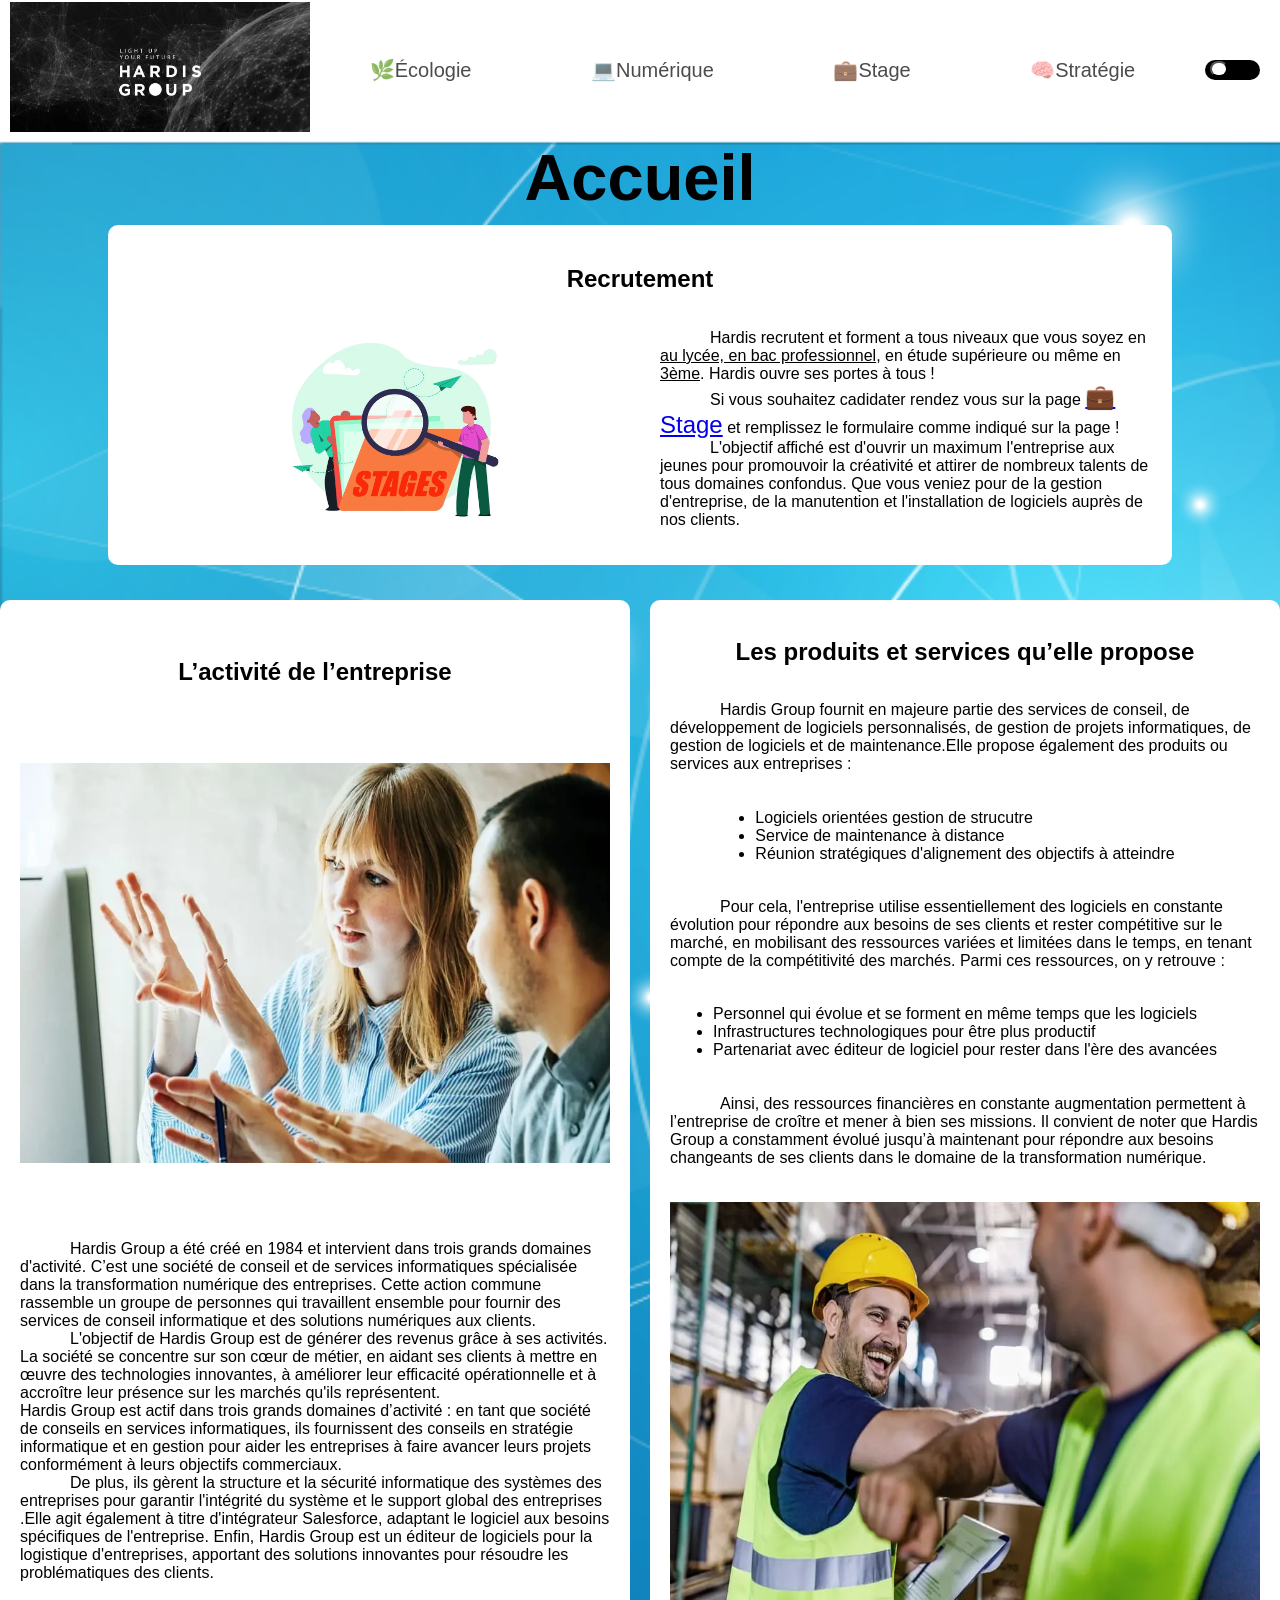
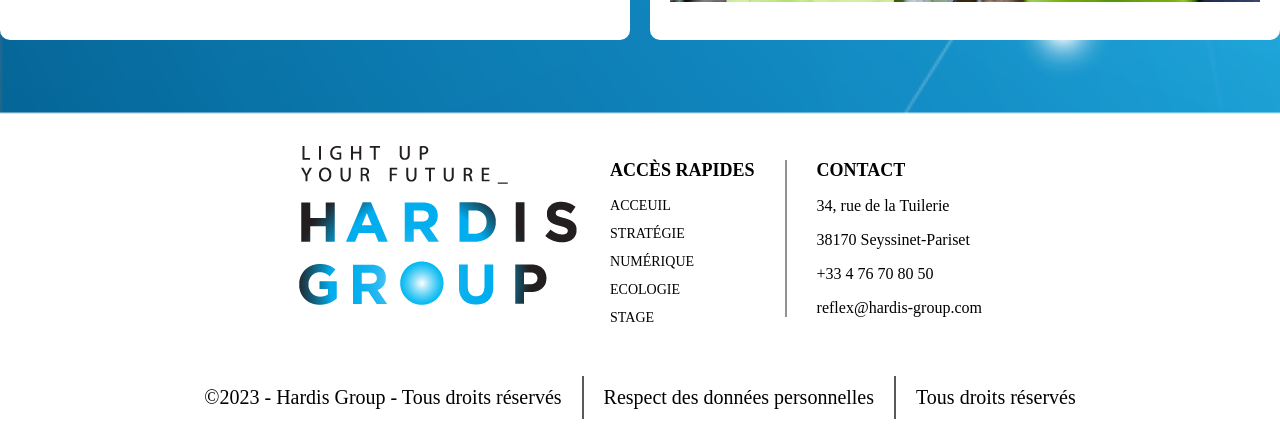
<file: Autre_dossier/SAE05.06/html/accueil.html>
<!DOCTYPE html>
<html lang="fr">

<head>
    <meta charset="UTF-8">
    <meta name="viewport" content="width=device-width, initial-scale=1.0">
    <title>Hardis Group | Accueil</title>
    <link rel="stylesheet" href="../css/header-footer.css">
    <link rel="stylesheet" href="../css/accueil.css">
    <link rel="icon" href="../img/ICONE-PAGE.ico">
    <script src="../js/darkMode.js" async></script>
</head>

<body>
    <header>
        <nav>
            <a href="./accueil.html"><img src="../img/PHOTO-LOGO-ENTREPRISE.webp" alt="ALT"></a>
            <div class="page">
                <ul>
                    <li><a href="./ecologie.html">&#x1F33F;Écologie</a></li>
                    <li><a href="./numerique.html">&#x1F4BB;Numérique</a></li>
                    <li><a href="./stage.html">&#x1F4BC;Stage</a></li>
                    <li><a href="./strategie.html">&#x1F9E0;Stratégie</a></li>
                </ul>
            </div>
            <label for="button1">
                <button id="button1" onclick="functionDarkMode()"></button>
            </label>
        </nav>
        <div id="burgMenu">
            <a href="./accueil.html"><img src="../img/PHOTO-LOGO-ENTREPRISE.webp" alt="alt"></a>
            <ul>
                <li><a href="./ecologie.html">&#x1F33F;Écologie</a></li>
                <li><a href="./numerique.html">&#x1F4BB;Numérique</a></li>
                <li><a href="./stage.html">&#x1F4BC;Stage</a></li>
                <li><a href="./strategie.html">&#x1F9E0;Stratégie</a></li>
            </ul>
            <label for="button2">
                <button id="button2" onclick="functionDarkMode()"></button>
            </label>
        </div>
    </header>

    <main>
        <h1>Accueil</h1>
        <article>
            <h2>Recrutement</h2>
            <div id="stage">
                <img src="../img/Accueil/Trouver-un-stage.webp" alt="Photo_trouver_stage">

                <p><span class="marge"></span>Hardis recrutent et forment a tous niveaux que vous soyez en <span
                        class="soul">au lycée, en bac professionnel</span>, en étude supérieure ou même en <span
                        class="soul">3ème</span>. Hardis ouvre ses portes à tous ! <br>
                    <span class="marge"></span> Si vous souhaitez cadidater rendez vous sur la page <a
                        href="./stage.html">&#x1F4BC;Stage</a> et remplissez le formulaire comme indiqué sur la page
                    ! <br><span class="marge"></span> L'objectif affiché est d'ouvrir un maximum l'entreprise aux jeunes
                    pour promouvoir la créativité et attirer de nombreux talents de tous domaines confondus. Que vous
                    veniez pour de la gestion d'entreprise, de la manutention et l'installation de logiciels auprès de
                    nos clients.

                </p>
            </div>
        </article>
        <div>

            <aside>
                <h2>L’activité de l’entreprise</h2>
                <img src="../img/Accueil/realservice.webp" alt="photo-de-realisation-de-service">

                <p><span class="marge"></span>Hardis Group a été créé en 1984 et intervient dans trois grands
                    domaines d'activité.
                    C’est une société de conseil et de services informatiques spécialisée dans la
                    transformation numérique des entreprises. Cette action commune rassemble un
                    groupe de personnes qui travaillent ensemble pour fournir des services de conseil
                    informatique et des solutions numériques aux clients.<br> <span class="marge"></span> L'objectif
                    de Hardis Group est
                    de générer des revenus grâce à ses activités.
                    La société se concentre sur son cœur de métier, en aidant ses clients à mettre en
                    œuvre des technologies innovantes, à améliorer leur efficacité opérationnelle et à
                    accroître leur présence sur les marchés qu'ils représentent.<br>
                    Hardis Group est actif dans trois grands domaines d’activité : en tant que société de
                    conseils en services informatiques, ils fournissent des conseils en stratégie
                    informatique et en gestion pour aider les entreprises à faire avancer leurs projets
                    conformément à leurs objectifs commerciaux.<br><span class="marge"></span> De plus, ils gèrent
                    la structure et la
                    sécurité informatique des systèmes des entreprises pour garantir l'intégrité du
                    système et le support global des entreprises<br>.Elle agit également à titre
                    d'intégrateur Salesforce, adaptant le logiciel aux besoins spécifiques de l'entreprise.
                    Enfin, Hardis Group est un éditeur de logiciels pour la logistique d'entreprises,
                    apportant des solutions innovantes pour résoudre les problématiques des clients.</p>

            </aside>
            <aside>
                <h2>Les produits et services qu’elle propose</h2>
                <p><span class="marge"></span>Hardis Group fournit en majeure partie des services de conseil, de
                    développement
                    de logiciels personnalisés, de gestion de projets informatiques, de gestion de
                    logiciels et de maintenance.Elle propose également des produits
                    ou services aux
                    entreprises :</p>
                <ul>
                    <li>Logiciels orientées gestion de strucutre</li>
                    <li>Service de maintenance à distance</li>
                    <li>Réunion stratégiques d'alignement des objectifs à atteindre</li>
                </ul>
                <p><span class="marge"></span> Pour cela, l'entreprise utilise
                    essentiellement des logiciels en constante évolution pour répondre aux besoins de
                    ses clients et rester compétitive sur le marché, en mobilisant des ressources variées
                    et limitées dans le temps, en tenant compte de la compétitivité des marchés.
                    Parmi ces ressources, on y retrouve : </p>
                <ul>
                    <li>Personnel qui évolue et se forment en même temps que les logiciels</li>
                    <li>Infrastructures technologiques pour être plus productif</li>
                    <li>Partenariat avec éditeur de logiciel pour rester dans l'ère des avancées</li>
                </ul>

                <p> <span class="marge"></span>Ainsi, des ressources financières en constante augmentation
                    permettent à l’entreprise de croître et mener à bien ses missions.
                    Il convient de noter que Hardis Group a constamment évolué jusqu’à
                    maintenant
                    pour répondre aux besoins changeants de ses clients dans le domaine de la transformation
                    numérique.
                </p>
                <img src="../img/Accueil/vignette-logistique.webp" alt="vignette-logistique">
            </aside>
        </div>
    </main>
    <footer>
        <div>
            <div class="ligne1">
                <div class="colone1"><a href="#"><img src="../img/logo-hardis-group(2).webp"
                            alt="logo-hardis-footer"></a>
                </div>
                <div class="colone2">
                    <h2>accès rapides</h2>
                    <ul>
                        <li>
                            <a href="./accueil.html">acceuil</a>
                        </li>
                        <li>
                            <a href="./strategie.html">stratégie</a>
                        </li>
                        <li>
                            <a href="./numerique">numérique</a>
                        </li>
                        <li>
                            <a href="./ecologie.html">ecologie</a>
                        </li>
                        <li>
                            <a href="./stage">stage</a>
                        </li>
                    </ul>
                </div>
                <div class="colone3">
                    <div class="container">
                        <h2>contact</h2>
                        <p>34, rue de la Tuilerie</p>
                        <p>38170 Seyssinet-Pariset</p>
                        <p>+33 4 76 70 80 50</p>
                        <p>reflex@hardis-group.com</p>
                    </div>
                </div>
            </div>
            <div class="ligne2">
                <div>
                    <ul>
                        <li><a>©2023 - Hardis Group - Tous droits réservés</a></li>
                        <li><a href="#">Respect des données personnelles</a></li>
                        <li><a href="#">Tous droits réservés</a></li>
                    </ul>
                </div>
            </div>
        </div>
    </footer>
</body>

</html>
</file>
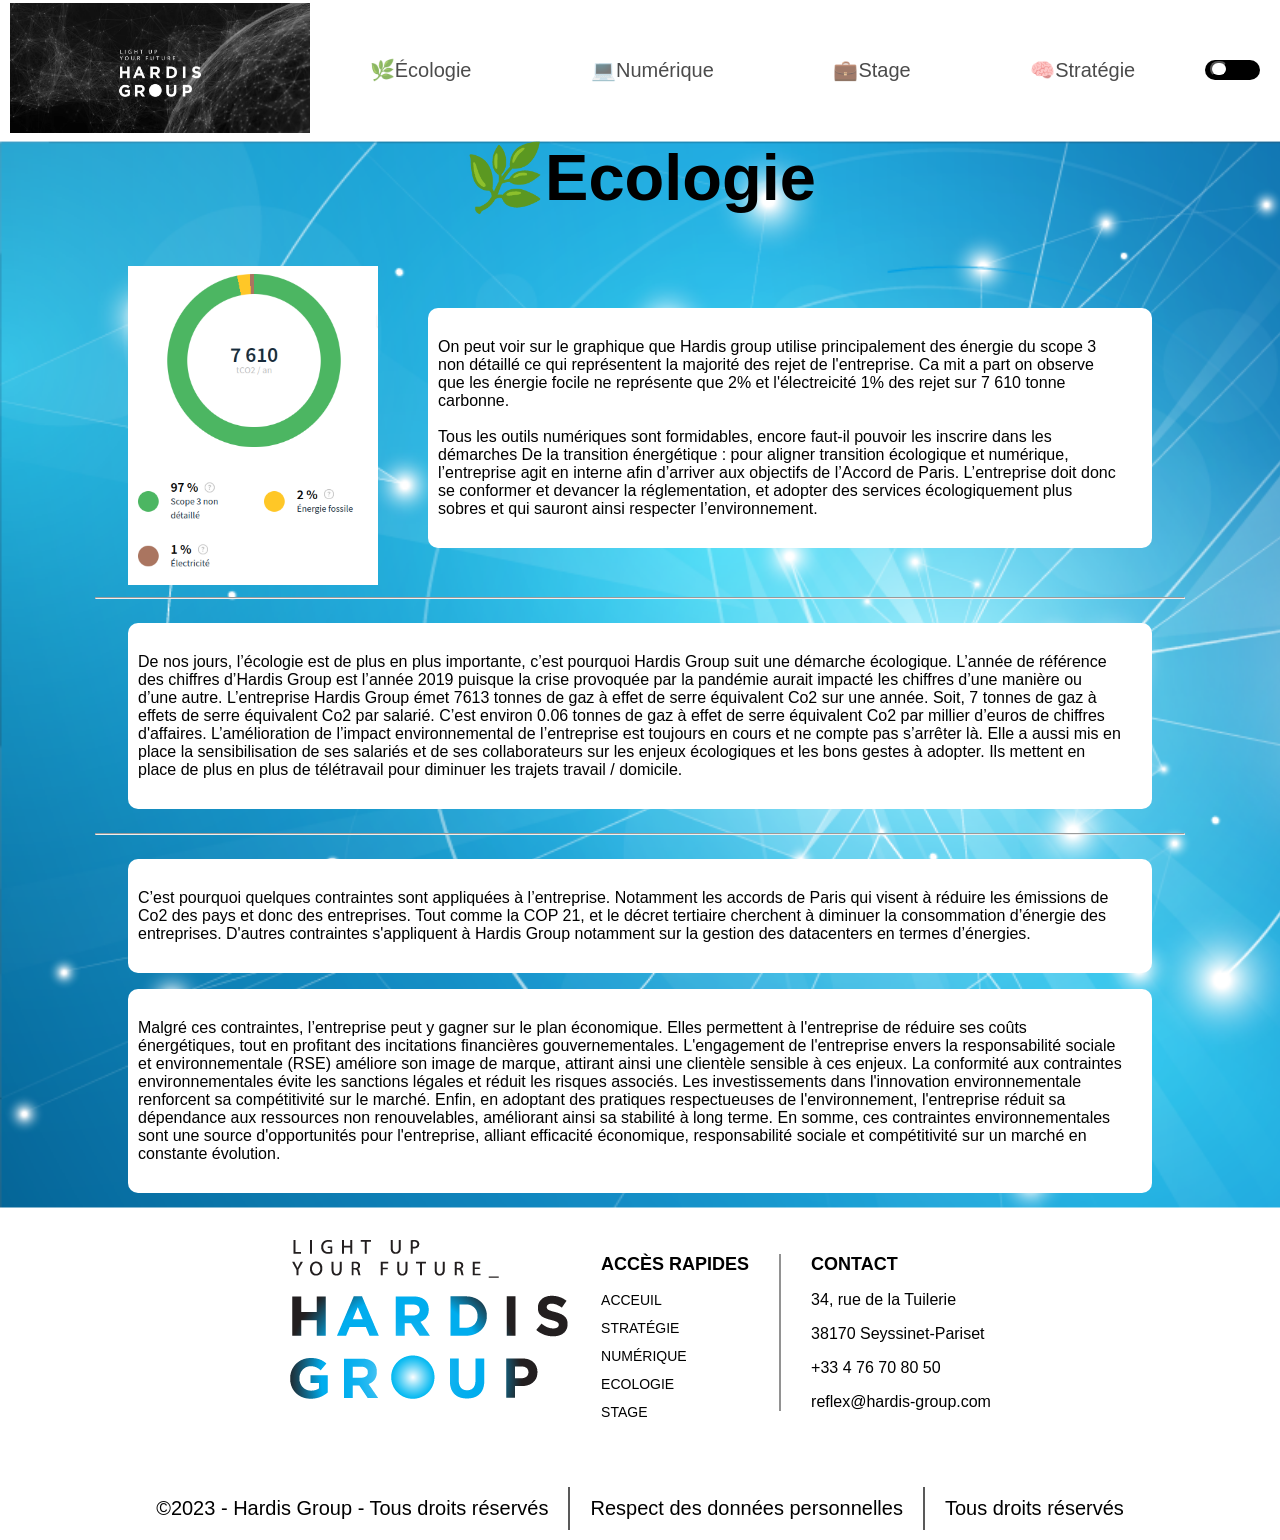
<file: Autre_dossier/SAE05.06/html/ecologie.html>
<!DOCTYPE html>
<html lang="fr">

<head>
    <meta charset="UTF-8">
    <meta name="viewport" content="width=device-width, initial-scale=1.0">
    <link rel="stylesheet" href="../css/ecologie.css">
    <link rel="stylesheet" href="../css/header-footer.css">
    <link rel="icon" href="../img/ICONE-PAGE.ico">
    <script src="../js/darkMode.js" async></script>
    <title>HARDIS Group | ecologie</title>
</head>

<body>
    <header>
        <nav>
            <a href="./accueil.html"><img src="../img/PHOTO-LOGO-ENTREPRISE.webp" alt="ALT"></a>
            <div class="page">
                <ul>
                    <li><a href="./ecologie.html">&#x1F33F;Écologie</a></li>
                    <li><a href="./numerique.html">&#x1F4BB;Numérique</a></li>
                    <li><a href="./stage.html">&#x1F4BC;Stage</a></li>
                    <li><a href="./strategie.html">&#x1F9E0;Stratégie</a></li>
                </ul>
            </div>
            <label for="button1">
                <button id="button1" onclick="functionDarkMode()"></button>
            </label>
        </nav>
        <div id="burgMenu">
            <a href="./accueil.html"><img src="../img/PHOTO-LOGO-ENTREPRISE.webp" alt="alt"></a>
            <ul>
                <li><a href="./ecologie.html">&#x1F33F;Écologie</a></li>
                <li><a href="./numerique.html">&#x1F4BB;Numérique</a></li>
                <li><a href="./stage.html">&#x1F4BC;Stage</a></li>
                <li><a href="./strategie.html">&#x1F9E0;Stratégie</a></li>
            </ul>
            <label for="button2">
                <button id="button2" onclick="functionDarkMode()"></button>
            </label>
        </div>
    </header>
    <main>
        <h1>&#x1F33F;Ecologie</h1>
        <div class="div1">
            <div>
            <img src="../img/Ecologie/bilan-carbonne.webp" alt="bilan carbonne">
            </div>
            <aside>
                <p>
                    On peut voir sur le graphique que Hardis group utilise principalement des énergie du scope 3 non détaillé ce qui 
                    représentent la majorité des rejet de l'entreprise. Ca mit a part on observe que les énergie focile ne représente que 
                    2% et l'électreicité 1% des rejet sur 7 610 tonne carbonne. 
                    <br>
                    <br>
                    Tous les outils numériques sont formidables, encore faut-il pouvoir les inscrire dans
                    les démarches
                    De la transition énergétique : pour aligner transition écologique et numérique,
                    l’entreprise agit en interne afin d’arriver aux objectifs de l’Accord de Paris.
                    L’entreprise doit donc se conformer et devancer la réglementation, et adopter des
                    services écologiquement plus sobres et qui sauront ainsi respecter l’environnement.</p>
            </aside>
        </div>
        <hr>
        <div class="div2">
            <p>De nos jours, l’écologie est de plus en plus importante, c’est pourquoi Hardis Group
                suit une démarche écologique. L’année de référence des chiffres d’Hardis Group est
                l’année 2019 puisque la crise provoquée par la pandémie aurait impacté les chiffres
                d’une manière ou d’une autre. L’entreprise Hardis Group émet 7613 tonnes de gaz à
                effet de serre équivalent Co2 sur une année. Soit, 7 tonnes de gaz à effets de serre
                équivalent Co2 par salarié. C’est environ 0.06 tonnes de gaz à effet de serre
                équivalent Co2 par millier d’euros de chiffres d'affaires. L’amélioration de l’impact
                environnemental de l’entreprise est toujours en cours et ne compte pas s’arrêter là.
                Elle a aussi mis en place la sensibilisation de ses salariés et de ses collaborateurs
                sur les enjeux écologiques et les bons gestes à adopter. Ils mettent en place de plus
                en plus de télétravail pour diminuer les trajets travail / domicile.
                </p>
        </div>
        <hr>
        <div class="div3">
            <p>C’est pourquoi quelques contraintes sont appliquées à l’entreprise. Notamment les
                accords de Paris qui visent à réduire les émissions de Co2 des pays et donc des
                entreprises. Tout comme la COP 21, et le décret tertiaire cherchent à diminuer la
                consommation d’énergie des entreprises. D'autres contraintes s'appliquent à Hardis
                Group notamment sur la gestion des datacenters en termes d’énergies.
                </p>
            <p>Malgré ces contraintes, l’entreprise peut y gagner sur le plan économique. Elles
                permettent à l'entreprise de réduire ses coûts énergétiques, tout en profitant des
                incitations financières gouvernementales.
                L'engagement de l'entreprise envers la responsabilité sociale et environnementale
                (RSE) améliore son image de marque, attirant ainsi une clientèle sensible à ces
                enjeux.
                La conformité aux contraintes environnementales évite les sanctions légales et réduit
                les risques associés. Les investissements dans l'innovation environnementale
                renforcent sa compétitivité sur le marché. Enfin, en adoptant des pratiques
                respectueuses de l'environnement, l'entreprise réduit sa dépendance aux ressources
                non renouvelables, améliorant ainsi sa stabilité à long terme.
                En somme, ces contraintes environnementales sont une source d'opportunités pour
                l'entreprise, alliant efficacité économique, responsabilité sociale et compétitivité sur
                un marché en constante évolution.
                </p>
        </div>



    </main>

    <footer>
        <div>
            <div class="ligne1">
                <div class="colone1"><a href="#"><img src="../img/logo-hardis-group(2).webp"
                            alt="logo-hardis-footer"></a>
                </div>
                <div class="colone2">
                    <h2>accès rapides</h2>
                    <ul>
                        <li>
                            <a href="./accueil.html">acceuil</a>
                        </li>
                        <li>
                            <a href="./strategie.html">stratégie</a>
                        </li>
                        <li>
                            <a href="./numerique">numérique</a>
                        </li>
                        <li>
                            <a href="./ecologie.html">ecologie</a>
                        </li>
                        <li>
                            <a href="./stage">stage</a>
                        </li>
                    </ul>
                </div>
                <div class="colone3">
                    <div class="container">
                        <h2>contact</h2>
                        <p>34, rue de la Tuilerie</p>
                        <p>38170 Seyssinet-Pariset</p>
                        <p>+33 4 76 70 80 50</p>
                        <p>reflex@hardis-group.com</p>
                    </div>
                </div>
            </div>
            <div class="ligne2">
                <div>
                    <ul>
                        <li><a>©2023 - Hardis Group - Tous droits réservés</a></li>
                        <li><a href="#">Respect des données personnelles</a></li>
                        <li><a href="#">Tous droits réservés</a></li>
                    </ul>
                </div>
            </div>
        </div>
    </footer>

</body>

</html>
</file>
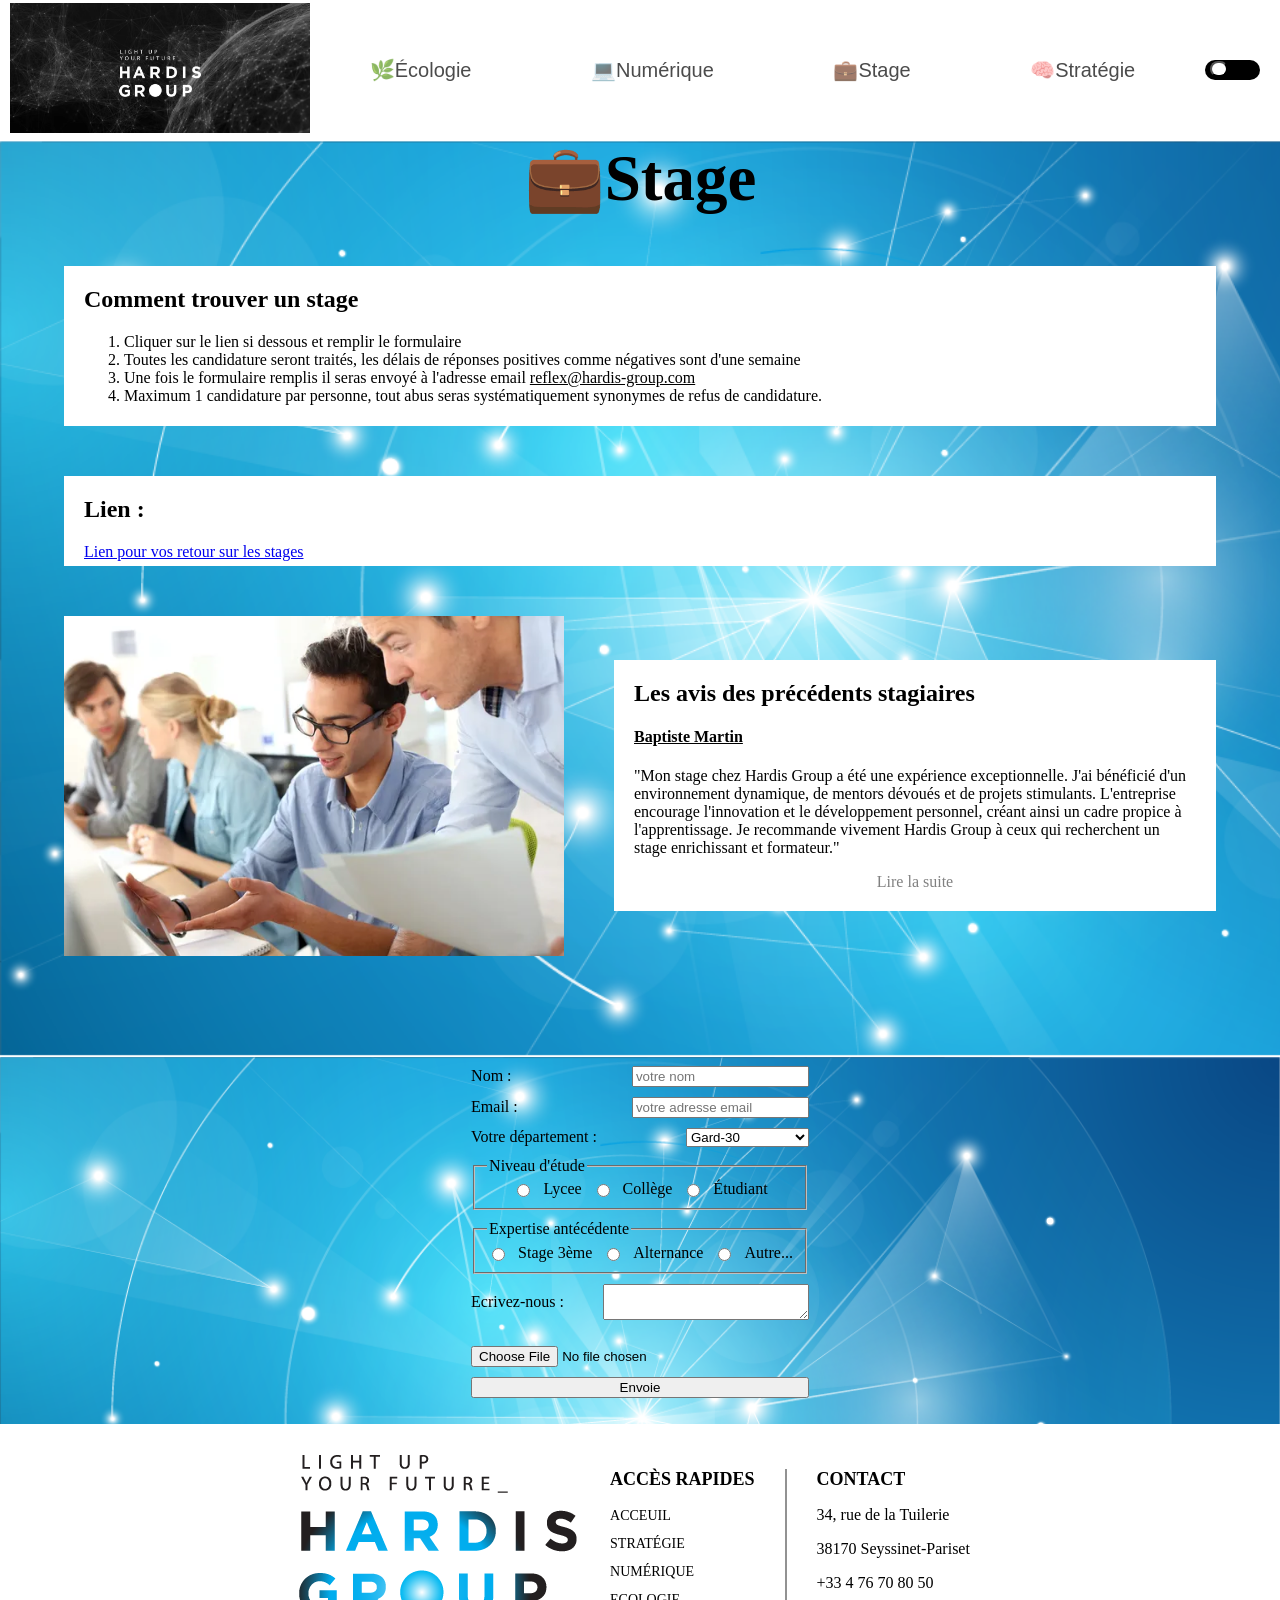
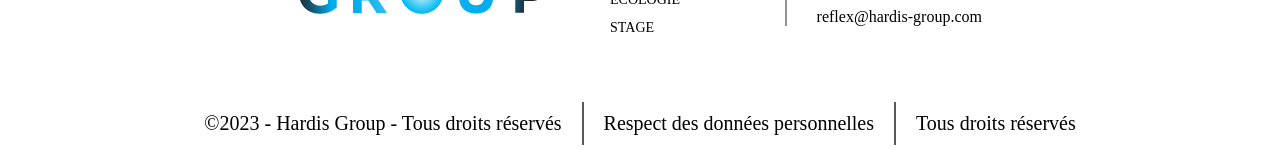
<file: Autre_dossier/SAE05.06/html/stage.html>
<!DOCTYPE html>
<html lang="fr">

<head>
    <meta charset="UTF-8">
    <meta name="viewport" content="width=device-width, initial-scale=1.0">
    <link rel="icon" href="../img/ICONE-PAGE.ico">
    <title>Hardis Group | Stage </title>
    <link rel="stylesheet" href="../css/stage.css">
    <link rel="stylesheet" href="../css/header-footer.css">
    <script src="../js/darkMode.js" async></script>


</head>


<body>
    <header>
        <nav>
            <a href="./accueil.html"><img src="../img/PHOTO-LOGO-ENTREPRISE.webp" alt="ALT"></a>
            <div class="page">
                <ul>
                    <li><a href="./ecologie.html">&#x1F33F;Écologie</a></li>
                    <li><a href="./numerique.html">&#x1F4BB;Numérique</a></li>
                    <li><a href="./stage.html">&#x1F4BC;Stage</a></li>
                    <li><a href="./strategie.html">&#x1F9E0;Stratégie</a></li>
                </ul>
            </div>
            <label for="button1">
                <button id="button1" onclick="functionDarkMode()"></button>
            </label>
        </nav>
        <div id="burgMenu">
            <a href="./accueil.html"><img src="../img/PHOTO-LOGO-ENTREPRISE.webp" alt="alt"></a>
            <ul>
                <li><a href="./ecologie.html">&#x1F33F;Écologie</a></li>
                <li><a href="./numerique.html">&#x1F4BB;Numérique</a></li>
                <li><a href="./stage.html">&#x1F4BC;Stage</a></li>
                <li><a href="./strategie.html">&#x1F9E0;Stratégie</a></li>
            </ul>
            <label for="button2">
                <button id="button2" onclick="functionDarkMode()"></button>
            </label>
        </div>
    </header>

    <main>
        <h1>&#x1F4BC;Stage</h1>
        <div>
            <article>
                <h2>Comment trouver un stage</h2>

                <ol>
                    <li>Cliquer sur le lien si dessous et remplir le formulaire</li>
                    <li>Toutes les candidature seront traités, les délais de réponses positives comme négatives sont
                        d'une semaine</li>
                    <li>Une fois le formulaire remplis il seras envoyé à l'adresse email <span
                            id="emailhardis">reflex@hardis-group.com </span></li>
                    <li>Maximum 1 candidature par personne, tout abus seras systématiquement synonymes de refus de
                        candidature.</li>
                </ol>


            </article>
        </div>

        <div>
            <article>
                <h2>Lien :</h2><a href="#LIEN-SONDAGE">Lien pour vos retour sur les stages</a>
            </article>
        </div>

        <div>
            <img src="../img/Stage/stagiaire.webp" alt="Photo relation client">
            <article class="contenu">
                <h2>Les avis des précédents stagiaires</h2>
                <h4>Baptiste Martin</h4>
                <p>
                    "Mon stage chez Hardis Group a été une expérience exceptionnelle. J'ai bénéficié d'un environnement
                    dynamique, de mentors dévoués et de projets stimulants. L'entreprise encourage l'innovation et le
                    développement personnel, créant ainsi un cadre propice à l'apprentissage. Je recommande vivement
                    Hardis Group à ceux qui recherchent un stage enrichissant et formateur."
                </p>

                <input type="checkbox" id="lireSuite1" class="lire-suite-checkbox">
                <label for="lireSuite1" class="lire-suite-label">
                    <span class="label-text"></span>
                </label>
                <div class="suite">
                    <h4>Camille Dubois</h4>
                    <p>
                        "Ma période de stage chez Hardis Group a été extrêmement enrichissante. Les mentors comme Jérôme
                        Lefevre ont créé un environnement collaboratif où j'ai pu contribuer à des projets novateurs.
                        L'accent
                        mis sur l'innovation et le développement individuel a vraiment renforcé mon expérience. Je
                        recommande chaleureusement Hardis Group pour un stage qui allie défis professionnels et
                        croissance
                        personnelle."
                    </p>
                </div>

            </article>
        </div>
    </main>
    <div class="formulaire">
        <form action="traitementImaginaire.php">
            <div>
                <label for="nom">Nom : </label>
                <input type="text" id="nom" placeholder="votre nom">
            </div>
            <div>
                <label for="email">Email : </label>
                <input id="email" type="text" name="email" placeholder="votre adresse email">
            </div>
            <div>
                <label for="departement">Votre département : </label>
                <select name="departement" id="departement">
                    <option value="Gard">Gard-30</option>
                    <option value="Isère">Isère-38</option>
                    <option value="Loire">Loire-42</option>
                    <option value="Rhône">Rhône-69</option>
                    <option value="Savoie">Savoie-73</option>
                    <option value="Haute-Savoie">Haute-Savoie-74</option>
                </select>
            </div>
             <fieldset>
                <legend>Niveau d'étude</legend>
                <input type="radio" id="Lycee" name="Autre" value="Lycee">
                <label for="Lycee">Lycee</label>

                <input type="radio" id="Collège" name="Autre" value="Collège">
                <label for="Collège">Collège</label>

                <input type="radio" id="Étudiant" name="Autre" value="Étudiant">
                <label for="Étudiant">Étudiant</label>
            </fieldset>
            <fieldset>
                <legend>Expertise antécédente</legend>
                <input type="radio" id="3eme" name="Autre1" value="3eme">
                <label for="3eme">Stage 3ème</label>

                <input type="radio" id="Alternance" name="Autre1" value="Alternance">
                <label for="Alternance">Alternance</label>

                <input type="radio" id="Autre..." name="Autre1" value="Autre...">
                <label for="Autre...">Autre...</label>

            </fieldset>
            <div>
                <label for="bio">Ecrivez-nous : </label>
                <textarea></textarea>
            </div>
             <p>
                <input type="file" value="Envoyez">
                <input type="submit" value="Envoie">
            </p>
        </form>
    </div>
    <footer>
        <div>
            <div class="ligne1">
                <div class="colone1"><a href="#"><img src="../img/logo-hardis-group(2).webp"
                            alt="logo-hardis-footer"></a>
                </div>
                <div class="colone2">
                    <h2>accès rapides</h2>
                    <ul>
                        <li>
                            <a href="./accueil.html">acceuil</a>
                        </li>
                        <li>
                            <a href="./strategie.html">stratégie</a>
                        </li>
                        <li>
                            <a href="./numerique">numérique</a>
                        </li>
                        <li>
                            <a href="./ecologie.html">ecologie</a>
                        </li>
                        <li>
                            <a href="./stage">stage</a>
                        </li>
                    </ul>
                </div>
                <div class="colone3">
                    <div class="container">
                        <h2>contact</h2>
                        <p>34, rue de la Tuilerie</p>
                        <p>38170 Seyssinet-Pariset</p>
                        <p>+33 4 76 70 80 50</p>
                        <p>reflex@hardis-group.com</p>
                    </div>
                </div>
            </div>
            <div class="ligne2">
                <div>
                    <ul>
                        <li><a>©2023 - Hardis Group - Tous droits réservés</a></li>
                        <li><a href="#">Respect des données personnelles</a></li>
                        <li><a href="#">Tous droits réservés</a></li>
                    </ul>
                </div>
            </div>
        </div>
    </footer>
</body>
</file>
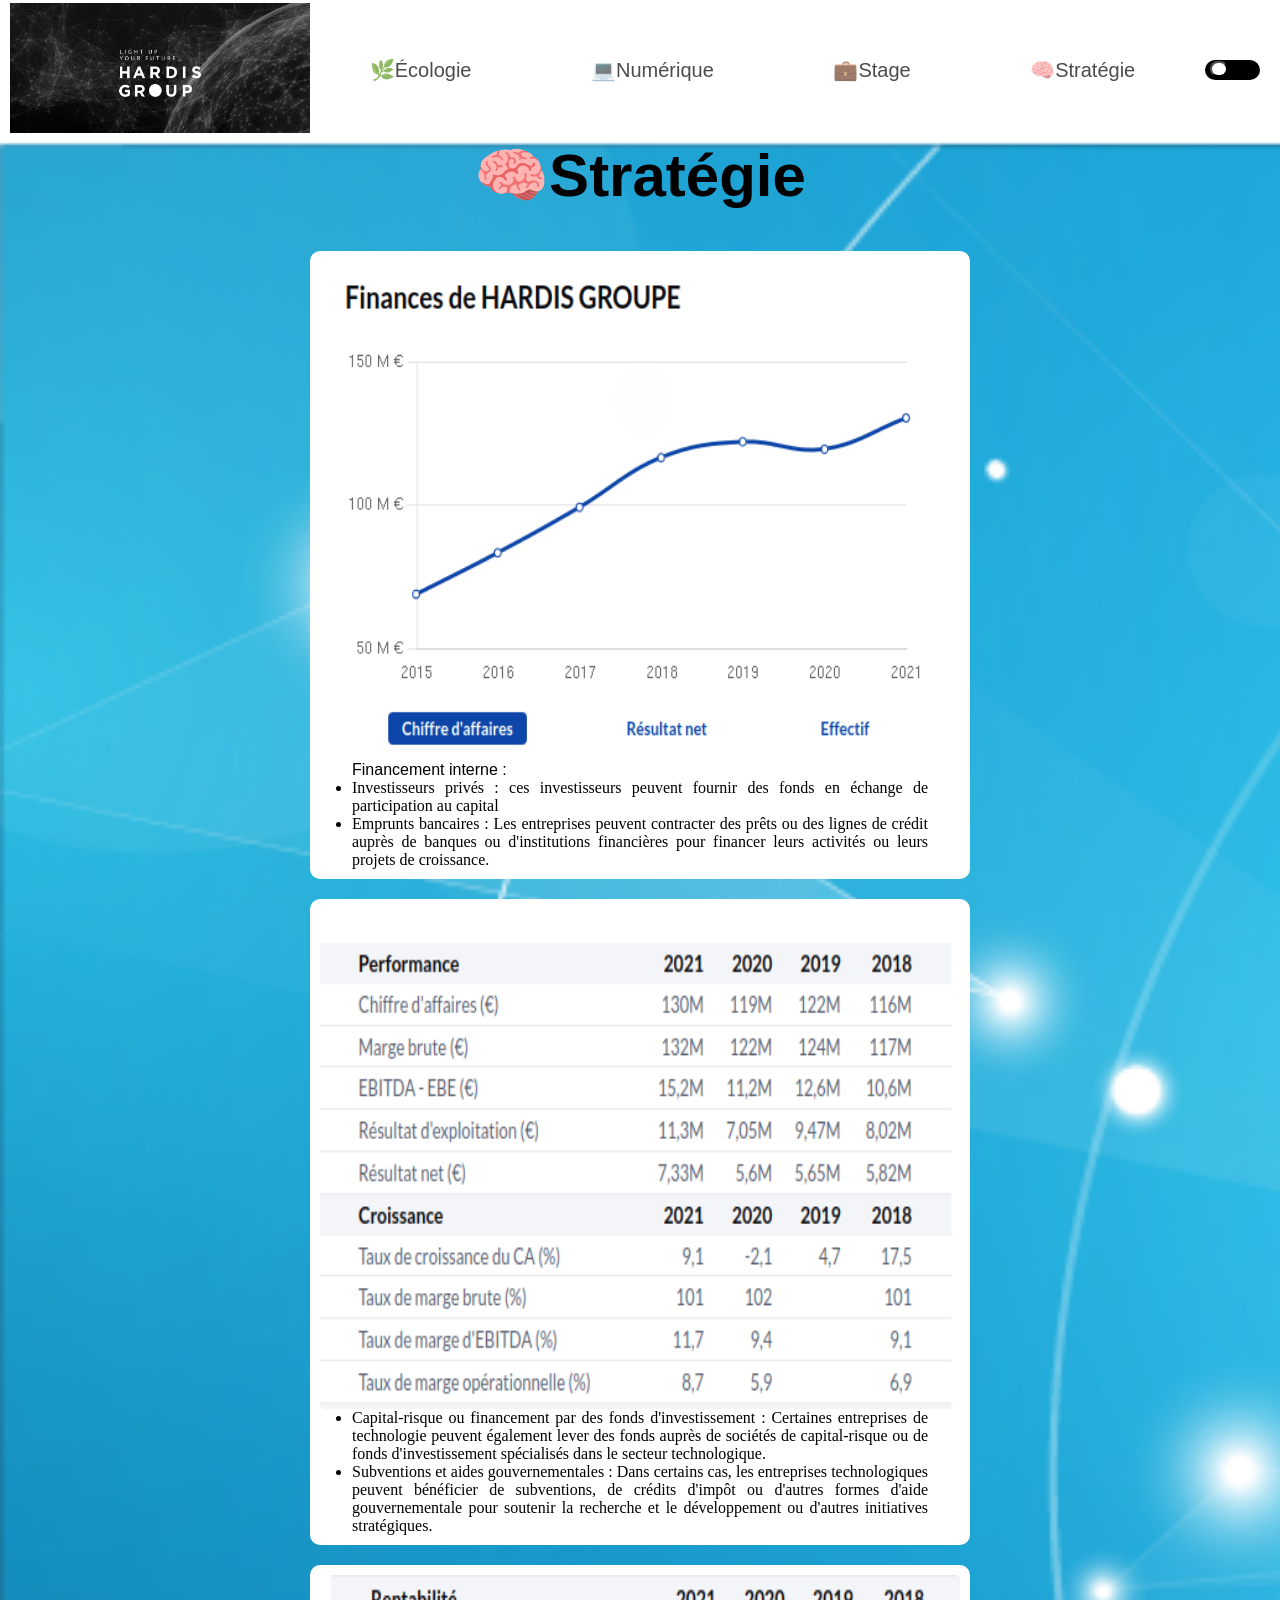
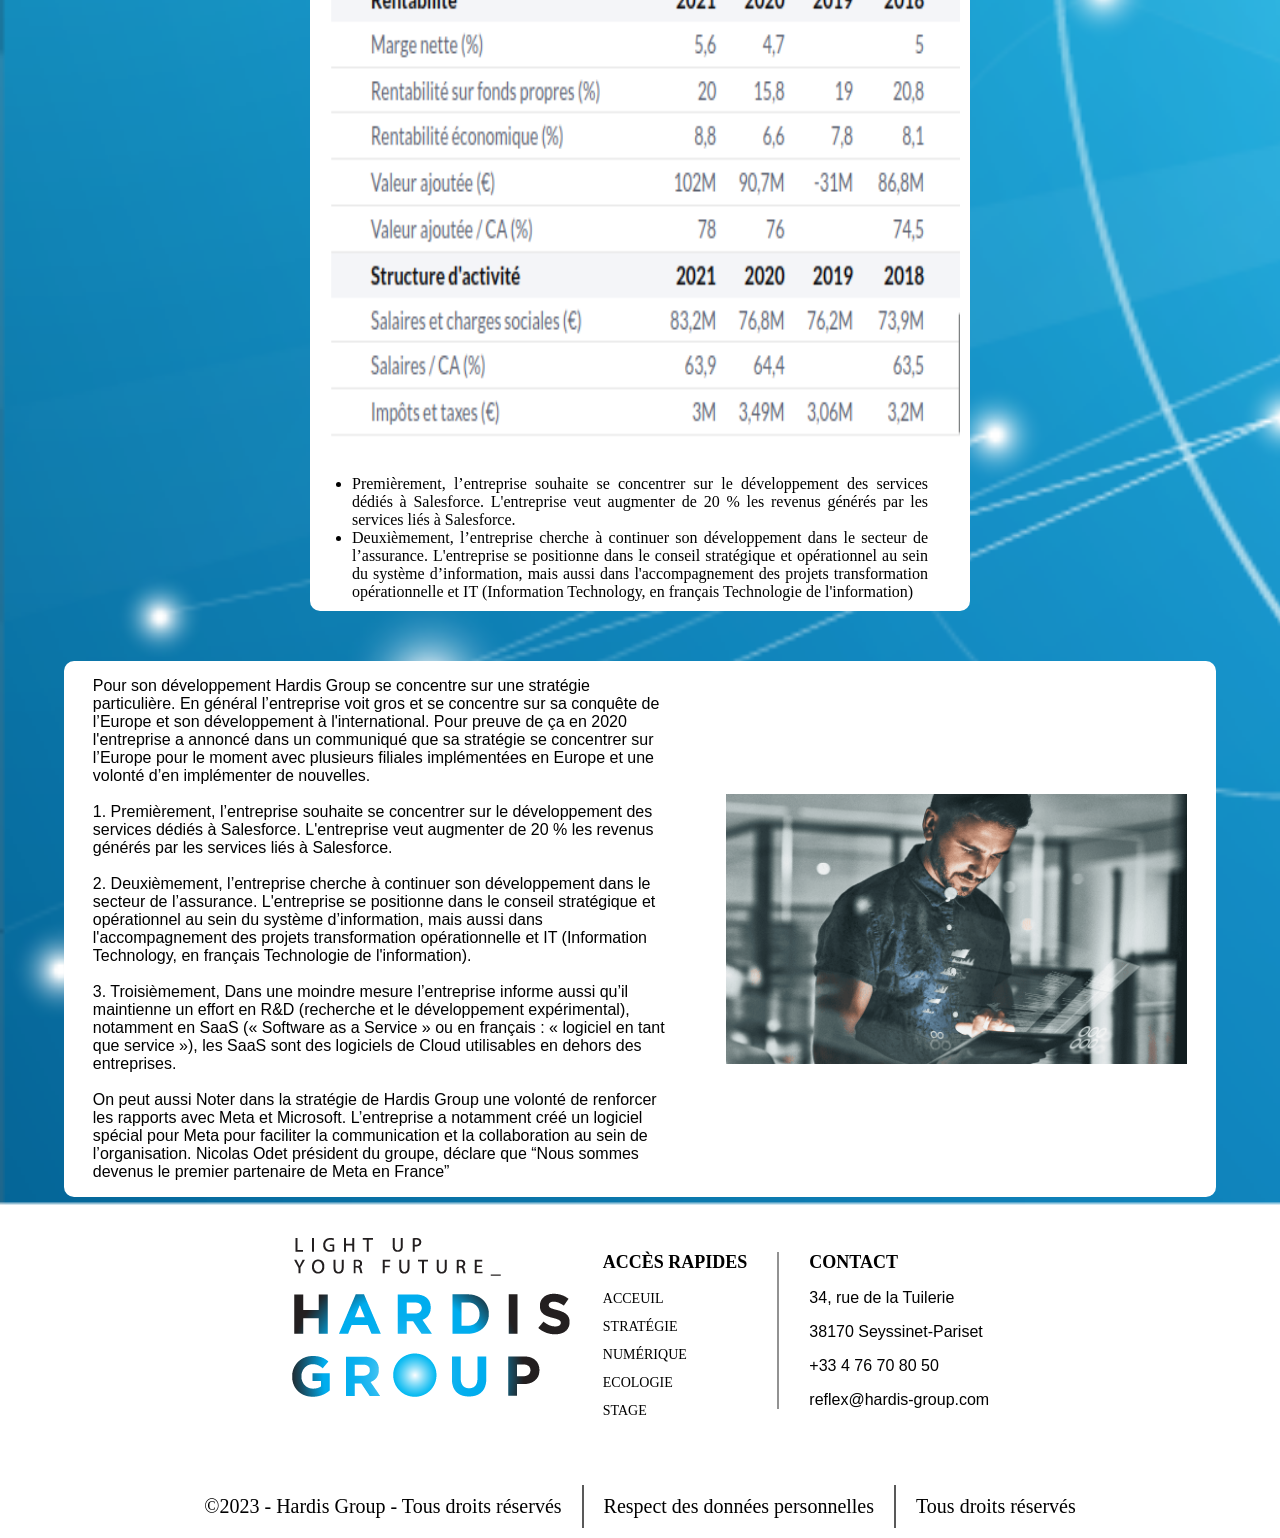
<file: Autre_dossier/SAE05.06/html/strategie.html>
<!DOCTYPE html>
<html lang="fr">

<head>
    <meta charset="UTF-8">
    <meta name="viewport" content="width=device-width, initial-scale=1.0">
    <link rel="icon" href="../img/ICONE-PAGE.ico">
    <link rel="stylesheet" href="../css/strategie.css">
    <link rel="stylesheet" href="../css/header-footer.css">
    <script src="../js/darkMode.js" async></script>
    <title>HARDIS Group | Strategie</title>
</head>

<body>
    <header>
        <nav>
            <a href="./accueil.html"><img src="../img/PHOTO-LOGO-ENTREPRISE.webp" alt="logo-hardis-group"></a>
            <div class="page">
                <ul>
                    <li><a href="./ecologie.html">&#x1F33F;Écologie</a></li>
                    <li><a href="./numerique.html">&#x1F4BB;Numérique</a></li>
                    <li><a href="./stage.html">&#x1F4BC;Stage</a></li>
                    <li><a href="./strategie.html">&#x1F9E0;Stratégie</a></li>
                </ul>
            </div>
            <label for="button1">
                <button id="button1" onclick="functionDarkMode()"></button>
            </label>
        </nav>
        <div id="burgMenu">
            <a href="./accueil.html"><img src="../img/PHOTO-LOGO-ENTREPRISE.webp" alt="logo-hardis-group"></a>
            <ul>
                <li><a href="./ecologie.html">&#x1F33F;Écologie</a></li>
                <li><a href="./numerique.html">&#x1F4BB;Numérique</a></li>
                <li><a href="./stage.html">&#x1F4BC;Stage</a></li>
                <li><a href="./strategie.html">&#x1F9E0;Stratégie</a></li>
            </ul>
            <label for="button2">
                <button id="button2" onclick="functionDarkMode()"></button>
            </label>
        </div>
    </header>
    <main>
        <h1>&#x1F9E0;Stratégie</h1>

        <div class="graphe">
            <div class="article">
                <img src="../img/Strategie/GRAPHE1.webp" alt="graphe1">
                <p>Financement interne :</p>
                <ul>
                    <li>Investisseurs privés : ces investisseurs peuvent fournir
                        des fonds en échange de participation au capital
                    </li>
                    <li>Emprunts bancaires : Les entreprises peuvent contracter des prêts ou des
                        lignes de crédit auprès de banques ou d'institutions financières pour financer
                        leurs activités ou leurs projets de croissance.</li>
                </ul>
            </div>
            <div class="article">
                <img src="../img/Strategie/GRAPHE2.webp" alt="graphe2">
                <ul>
                    <li>Capital-risque ou financement par des fonds d'investissement : Certaines
                        entreprises de technologie peuvent également lever des fonds auprès de
                        sociétés de capital-risque ou de fonds d'investissement spécialisés dans le
                        secteur technologique.</li>
                    <li>Subventions et aides gouvernementales : Dans certains cas, les entreprises
                        technologiques peuvent bénéficier de subventions, de crédits d'impôt ou
                        d'autres formes d'aide gouvernementale pour soutenir la recherche et le
                        développement ou d'autres initiatives stratégiques.</li>
                </ul>
            </div>
            <div class="article">
                <img src="../img/Strategie/GRAPHE3.webp" alt="graphe 3">
                <ul>
                    <li>Premièrement, l’entreprise souhaite se concentrer sur le développement des
                        services dédiés à Salesforce. L'entreprise veut augmenter de 20 % les
                        revenus générés par les services liés à Salesforce.</li>
                    <li>Deuxièmement, l’entreprise cherche à continuer son développement dans le
                        secteur de l’assurance. L'entreprise se positionne dans le conseil stratégique
                        et opérationnel au sein du système d’information, mais aussi dans
                        l'accompagnement des projets transformation opérationnelle et IT (Information
                        Technology, en français Technologie de l'information)</li>
                </ul>
            </div>
        </div>

        <!--/*Modif*/-->
        <div class="texteimage">
            <p>Pour son développement Hardis Group se concentre sur une stratégie particulière.
                En général l’entreprise voit gros et se concentre sur sa conquête de l’Europe et son
                développement à l'international. Pour preuve de ça en 2020 l'entreprise a annoncé
                dans un communiqué que sa stratégie se concentrer sur l’Europe pour le moment
                avec plusieurs filiales implémentées en Europe et une volonté d’en implémenter de
                nouvelles.
                <br>
                <br>
                1. Premièrement, l’entreprise souhaite se concentrer sur le développement des
                services dédiés à Salesforce. L'entreprise veut augmenter de 20 % les
                revenus générés par les services liés à Salesforce.
                <br>
                <br>
                2. Deuxièmement, l’entreprise cherche à continuer son développement dans le
                secteur de l’assurance. L'entreprise se positionne dans le conseil stratégique
                et opérationnel au sein du système d’information, mais aussi dans
                l'accompagnement des projets transformation opérationnelle et IT (Information
                Technology, en français Technologie de l'information).
                <br>
                <br>
                3. Troisièmement, Dans une moindre mesure l’entreprise informe aussi qu’il
                maintienne un effort en R&D (recherche et le développement expérimental),
                notamment en SaaS (« Software as a Service » ou en français : « logiciel en
                tant que service »), les SaaS sont des logiciels de Cloud utilisables en dehors
                des entreprises.
                <br>
                <br>
                On peut aussi Noter dans la stratégie de Hardis Group une volonté de renforcer les
                rapports avec Meta et Microsoft. L’entreprise a notamment créé un logiciel spécial
                pour Meta pour faciliter la communication et la collaboration au sein de l’organisation.
                Nicolas Odet président du groupe, déclare que “Nous sommes devenus le premier
                partenaire de Meta en France”
            </p>
            <img src="../img/Strategie/vignette-cloud.webp" alt="photo_cloud">
        </div>
        <!--/*Fin Modif*/-->
    </main>

    <footer>
        <div>
            <div class="ligne1">
                <div class="colone1"><a href="#"><img src="../img/logo-hardis-group(2).webp"
                            alt="logo-hardis-footer"></a>
                </div>
                <div class="colone2">
                    <h2>accès rapides</h2>
                    <ul>
                        <li>
                            <a href="./accueil.html">acceuil</a>
                        </li>
                        <li>
                            <a href="./strategie.html">stratégie</a>
                        </li>
                        <li>
                            <a href="./numerique">numérique</a>
                        </li>
                        <li>
                            <a href="./ecologie.html">ecologie</a>
                        </li>
                        <li>
                            <a href="./stage">stage</a>
                        </li>
                    </ul>
                </div>
                <div class="colone3">
                    <div class="container">
                        <h2>contact</h2>
                        <p>34, rue de la Tuilerie</p>
                        <p>38170 Seyssinet-Pariset</p>
                        <p>+33 4 76 70 80 50</p>
                        <p>reflex@hardis-group.com</p>
                    </div>
                </div>
            </div>
            <div class="ligne2">
                <div>
                    <ul>
                        <li><a>©2023 - Hardis Group - Tous droits réservés</a></li>
                        <li><a href="#">Respect des données personnelles</a></li>
                        <li><a href="#">Tous droits réservés</a></li>
                    </ul>
                </div>
            </div>
        </div>
    </footer>

</body>

</html>
</file>
<file: Css/Accueil.css>
main {
    position: relative;
    flex: 1;
    width: min(1240px, 100%);
    margin: 0 auto;
    padding: 2rem clamp(1rem, 3vw, 2rem) 3rem;
    display: grid;
    gap: 1.5rem;
    align-content: start;
}

main::before {
    content: "";
    position: absolute;
    inset: 0;
    pointer-events: none;
    background:
        radial-gradient(circle at 18% 18%, rgba(56, 189, 248, 0.08), transparent 22%),
        radial-gradient(circle at 82% 72%, rgba(14, 165, 233, 0.08), transparent 18%),
        linear-gradient(135deg, rgba(148, 163, 184, 0.08) 0 1px, transparent 1px 100%),
        linear-gradient(45deg, rgba(148, 163, 184, 0.06) 0 1px, transparent 1px 100%);
    background-size: auto, auto, 56px 56px, 56px 56px;
    mask-image: linear-gradient(180deg, rgba(0, 0, 0, 0.82), rgba(0, 0, 0, 0.28));
    opacity: 0.68;
    z-index: -1;
}

main > .stdiv {
    position: relative;
    width: 100%;
    display: grid;
    grid-template-columns: repeat(2, minmax(0, 1fr));
    gap: 1.75rem;
}

main > .stdiv::before {
    content: "";
    position: absolute;
    left: 0.75rem;
    right: 0.75rem;
    top: 50%;
    height: 1px;
    background: linear-gradient(90deg, transparent, rgba(56, 189, 248, 0.5), transparent);
    opacity: 0.45;
    pointer-events: none;
}

main > .stdiv:nth-of-type(2) {
    transform: translateY(1.6rem);
}

.article {
    width: 100%;
}

.article > a {
    display: block;
    width: 100%;
    height: 100%;
    color: inherit;
}

.testconteneur {
    position: relative;
    height: 100%;
    min-height: 440px;
    display: flex;
    flex-direction: column;
    justify-content: flex-end;
    padding: 1.25rem;
    border: 1px solid rgba(56, 189, 248, 0.16);
    border-left: 4px solid var(--accent);
    border-radius: 18px;
    background: linear-gradient(145deg, rgba(14, 165, 233, 0.14), rgba(15, 23, 42, 0.94) 40%, rgba(2, 6, 23, 0.98));
    box-shadow: 0 18px 0 -8px rgba(2, 6, 23, 0.36), 0 30px 68px rgba(2, 6, 23, 0.62);
    overflow: hidden;
    transition: transform 0.2s ease, border-color 0.2s ease, box-shadow 0.2s ease;
    clip-path: polygon(0 0, 100% 0, 100% calc(100% - 16px), calc(100% - 16px) 100%, 0 100%);
}

.testconteneur::before {
    content: "";
    position: absolute;
    inset: 0;
    background:
        linear-gradient(180deg, rgba(56, 189, 248, 0.1), transparent 26%),
        repeating-linear-gradient(90deg, transparent 0 24px, rgba(148, 163, 184, 0.065) 24px 25px),
        repeating-linear-gradient(180deg, transparent 0 24px, rgba(148, 163, 184, 0.065) 24px 25px);
    opacity: 0.55;
    pointer-events: none;
}

.testconteneur::after {
    content: var(--card-count, "00") "\A" var(--card-count-label, "projets");
    position: absolute;
    left: 50%;
    top: 44%;
    z-index: 0;
    font-size: clamp(3rem, 5.8vw, 5.8rem);
    line-height: 1;
    font-weight: 700;
    letter-spacing: 0.08em;
    text-align: center;
    white-space: pre-line;
    transform: translate(-50%, -50%);
    color: rgba(226, 232, 240, 0.14);
    text-shadow: 0 0 24px rgba(56, 189, 248, 0.14);
    pointer-events: none;
}
main > .stdiv:nth-of-type(1) .article:nth-of-type(1) .testconteneur {
    --card-a: rgba(56, 189, 248, 0.18);
    --card-count: "10";
    --card-count-label: "projets";
}

main > .stdiv:nth-of-type(1) .article:nth-of-type(2) .testconteneur {
    --card-a: rgba(14, 165, 233, 0.18);
    --card-count: "3";
    --card-count-label: "projets";
}

main > .stdiv:nth-of-type(2) .article:nth-of-type(1) .testconteneur {
    --card-a: rgba(56, 189, 248, 0.14);
    --card-count: "3";
    --card-count-label: "projets";
}

main > .stdiv:nth-of-type(2) .article:nth-of-type(2) .testconteneur {
    --card-a: rgba(14, 165, 233, 0.14);
    --card-count: "8";
    --card-count-label: "compétences";
}
main > .stdiv:nth-of-type(2) .article:nth-of-type(2) .testconteneur::after {
    font-size: clamp(2.2rem, 4vw, 4rem);
}

.article:nth-of-type(1) .testconteneur::before,
.article:nth-of-type(2) .testconteneur::before,
.article:nth-of-type(3) .testconteneur::before,
.article:nth-of-type(4) .testconteneur::before {
    background:
        linear-gradient(145deg, var(--card-a), transparent 34%),
        linear-gradient(180deg, rgba(14, 165, 233, 0.1), transparent 26%),
        repeating-linear-gradient(90deg, transparent 0 24px, rgba(148, 163, 184, 0.07) 24px 25px),
        repeating-linear-gradient(180deg, transparent 0 24px, rgba(148, 163, 184, 0.07) 24px 25px);
}

.article > a:hover .testconteneur {
    transform: translateY(-6px);
    border-color: rgba(56, 189, 248, 0.42);
    box-shadow: 0 26px 0 -10px rgba(2, 6, 23, 0.42), 0 34px 74px rgba(2, 6, 23, 0.64);
}

.image-container {
    display: none;
}

.testconteneur > section {
    position: relative;
    z-index: 1;
    display: flex;
    flex-direction: column;
    justify-content: flex-end;
    gap: 0.75rem;
    width: 100%;
    min-height: 100%;
}

.testconteneur > section > h2 {
    margin: 0;
    padding: 0;
    font-size: clamp(1.45rem, 2vw, 1.9rem);
    color: var(--text);
    position: relative;
    z-index: 1;
    margin-top: auto;
}

.testconteneur > section > h2::before {
    content: "";
    display: block;
    width: 3.5rem;
    height: 2px;
    margin-bottom: 0.7rem;
    background: linear-gradient(90deg, var(--accent), transparent);
}

.testconteneur > section::before {
    content: var(--card-label);
    display: inline-flex;
    align-self: flex-start;
    padding: 0.45rem 0.7rem;
    border: 1px solid rgba(56, 189, 248, 0.22);
    border-radius: 999px;
    color: var(--accent);
    font-family: var(--font-mono);
    font-size: 0.72rem;
    letter-spacing: 0.12em;
    text-transform: uppercase;
    background: rgba(2, 6, 23, 0.34);
}

.testconteneur > section::after {
    content: "";
    width: 100%;
    height: 1px;
    background: linear-gradient(90deg, rgba(56, 189, 248, 0.55), transparent);
    opacity: 0.5;
}

.contient-ligne1,
.contient-ligne2 {
    display: none;
}

@media only screen and (min-width: 1001px) {
    .article:nth-of-type(2n) .testconteneur {
        transform: translateY(1.1rem);
    }
}

@media only screen and (max-width: 1000px) {
    body header > section > p:first-of-type {
        padding-left: 3.5rem;
    }

    main {
        width: 100%;
        padding: 1rem 0.75rem 2rem;
    }

    main > .stdiv:nth-of-type(2) {
        transform: none;
    }

    main > .stdiv {
        grid-template-columns: 1fr;
    }

    .testconteneur {
        min-height: 380px;
    }

    .contient-ligne1,
    .contient-ligne2 {
        gap: 0.75rem;
    }

    .contient-ligne1 > img,
    .contient-ligne2 > img {
        height: 104px;
    }
}
</file>
<file: Css/header_footer_nav.css>
:root {
    --bg: #0f172a;
    --surface: rgba(15, 23, 42, 0.86);
    --surface-strong: rgba(17, 24, 39, 0.96);
    --border: rgba(148, 163, 184, 0.18);
    --border-strong: rgba(56, 189, 248, 0.35);
    --text: #e2e8f0;
    --muted: #94a3b8;
    --accent: #38bdf8;
    --accent-strong: #0ea5e9;
    --shadow: 0 18px 48px rgba(2, 6, 23, 0.42);
    --radius: 16px;
    --radius-sm: 10px;
    --font-body: "Inter", "Segoe UI", "Helvetica Neue", Arial, sans-serif;
    --font-mono: "JetBrains Mono", "Fira Code", "Cascadia Mono", "SFMono-Regular", Consolas, monospace;
}

*, *::before, *::after {
    box-sizing: border-box;
}

html {
    height: 100%;
    font-family: var(--font-body);
    color-scheme: dark;
    scroll-behavior: smooth;
}

body {
    min-height: 100vh;
    margin: 0;
    display: flex;
    flex-direction: column;
    color: var(--text);
    background:
        radial-gradient(circle at top, rgba(56, 189, 248, 0.12), transparent 34%),
        radial-gradient(circle at bottom right, rgba(14, 165, 233, 0.08), transparent 24%),
        linear-gradient(180deg, #0f172a 0%, #111827 45%, #0b1220 100%);
    background-attachment: fixed;
}

body::before {
    content: "";
    position: fixed;
    inset: 0;
    pointer-events: none;
    background-image:
        linear-gradient(rgba(148, 163, 184, 0.08) 1px, transparent 1px),
        linear-gradient(90deg, rgba(148, 163, 184, 0.08) 1px, transparent 1px);
    background-size: 56px 56px;
    mask-image: linear-gradient(180deg, rgba(0, 0, 0, 0.9), rgba(0, 0, 0, 0.32));
    opacity: 0.44;
    z-index: -1;
}

body::after {
    content: "";
    position: fixed;
    inset: 0;
    pointer-events: none;
    background:
        radial-gradient(circle at 12% 20%, rgba(56, 189, 248, 0.06), transparent 10%),
        radial-gradient(circle at 86% 14%, rgba(56, 189, 248, 0.05), transparent 12%),
        radial-gradient(circle at 72% 82%, rgba(14, 165, 233, 0.06), transparent 11%);
    opacity: 0.55;
    mix-blend-mode: screen;
    z-index: -1;
}

::selection {
    background: rgba(56, 189, 248, 0.28);
    color: var(--text);
}

a {
    color: var(--accent);
    text-decoration: none;
    transition: color 0.2s ease, opacity 0.2s ease, border-color 0.2s ease;
}

a:hover {
    color: #7dd3fc;
    text-decoration: underline;
    text-decoration-color: rgba(56, 189, 248, 0.8);
    text-underline-offset: 0.16em;
}

a:visited {
    color: inherit;
}

h1,
h2,
h3,
nav a,
button,
.menu-icon,
.footer-section h3,
.lire-suite-label {
    font-family: var(--font-mono);
    letter-spacing: 0.02em;
}

.souligne {
    text-decoration: underline;
    text-underline-offset: 0.18em;
    text-decoration-color: var(--accent);
}

header {
    display: flex;
    align-items: stretch;
    gap: 1rem;
    position: relative;
    padding: 1.5rem clamp(1rem, 3vw, 2rem);
    border-bottom: 1px solid var(--border);
    background: linear-gradient(180deg, rgba(15, 23, 42, 0.96), rgba(15, 23, 42, 0.9));
    box-shadow: inset 0 -1px 0 rgba(255, 255, 255, 0.02);
}

header > section {
    flex: 1;
    display: flex;
    flex-direction: column;
    gap: 0.9rem;
    padding: 0.25rem 0;
    max-width: 78rem;
}

header > section > h1 {
    margin: 0;
    font-size: clamp(2.75rem, 5.6vw, 4.75rem);
    line-height: 1.05;
    color: var(--text);
    text-align: left;
    position: relative;
    padding-left: 1rem;
}

header > section > h1::before {
    content: "";
    position: absolute;
    left: 0;
    top: 0.2em;
    width: 3px;
    height: 0.9em;
    border-radius: 999px;
    background: linear-gradient(180deg, var(--accent), transparent);
}

header > section > p {
    margin: 0;
    max-width: 78ch;
    color: var(--muted);
    padding-left: 3.5rem;
    line-height: 1.7;
}

header > div {
    display: flex;
    flex-direction: column;
    align-items: center;
    justify-content: flex-start;
    gap: 0.75rem;
    min-width: 164px;
    padding: 0.4rem 0 0;
    text-align: center;
}

header > div > img {
    width: 140px;
    height: 140px;
    object-fit: cover;
    border-radius: 14px;
    border: 1px solid var(--border);
    box-shadow: var(--shadow);
}

header > div > p {
    margin: 0;
    color: var(--text);
    font-family: var(--font-mono);
    line-height: 1.45;
}

#menu-toggle {
    display: none;
}

.menu-icon {
    display: none;
}

nav {
    position: fixed;
    left: 1rem;
    top: 7.5rem;
    z-index: 20;
    width: 16rem;
    display: flex;
    flex-direction: column;
    gap: 0.35rem;
    padding: 0.9rem;
    border: 1px solid var(--border);
    border-radius: var(--radius);
    background: linear-gradient(180deg, rgba(15, 23, 42, 0.92), rgba(15, 23, 42, 0.82));
    box-shadow: var(--shadow);
    backdrop-filter: blur(16px);
    transform: translateX(calc(-100% + 4.25rem));
    transition: transform 0.28s ease, border-color 0.2s ease;
}

nav:hover {
    transform: translateX(0);
    border-color: var(--border-strong);
}

nav a {
    display: block;
    padding: 0.8rem 0.95rem;
    border-radius: 10px;
    color: var(--text);
    font-size: 0.95rem;
    line-height: 1.35;
    border: 1px solid transparent;
    position: relative;
}

nav a:hover {
    border-color: rgba(56, 189, 248, 0.25);
    background: rgba(56, 189, 248, 0.08);
    color: #f8fafc;
}

nav a::after {
    content: "";
    position: absolute;
    left: 0.95rem;
    right: 0.95rem;
    bottom: 0.45rem;
    height: 1px;
    background: linear-gradient(90deg, transparent, rgba(56, 189, 248, 0.65), transparent);
    transform: scaleX(0);
    transform-origin: center;
    transition: transform 0.2s ease;
}

nav a:hover::after {
    transform: scaleX(1);
}

.contenu-nav {
    width: 100%;
}

footer {
    margin-top: auto;
    padding: 2rem clamp(1rem, 3vw, 2rem) 1.25rem;
    border-top: 1px solid var(--border);
    background: linear-gradient(180deg, rgba(15, 23, 42, 0.88), rgba(2, 6, 23, 0.96));
    color: var(--text);
}

.footer-content {
    width: min(1200px, 100%);
    margin: 0 auto;
    display: grid;
    grid-template-columns: repeat(3, minmax(0, 1fr));
    gap: 1rem;
}

.footer-section {
    padding: 1rem 1.1rem;
    border: 1px solid var(--border);
    border-radius: var(--radius);
    background: rgba(15, 23, 42, 0.45);
}

.footer-section h3 {
    margin: 0 0 0.8rem;
    color: var(--text);
    font-size: 1rem;
    position: relative;
    padding-bottom: 0.55rem;
}

.footer-section h3::after {
    content: "";
    position: absolute;
    left: 0;
    bottom: 0;
    width: 2.5rem;
    height: 2px;
    background: linear-gradient(90deg, var(--accent), transparent);
}

.footer-section p,
.footer-section li {
    color: var(--muted);
    line-height: 1.65;
}

.footer-section ul {
    list-style: none;
    padding: 0;
    margin: 0;
}

.footer-section ul li + li {
    margin-top: 0.55rem;
}

.footer-section ul li a,
.footer-section p a,
.liennoir {
    color: var(--text);
    text-decoration: none;
}

.footer-section ul li a:hover,
.footer-section p a:hover,
.liennoir:hover {
    color: #e0f2fe;
    text-decoration: underline;
    text-decoration-color: var(--accent);
    cursor: pointer;
}

.footer-bottom {
    width: min(1200px, 100%);
    margin: 1rem auto 0;
    padding-top: 1rem;
    border-top: 1px solid var(--border);
    text-align: center;
    color: var(--muted);
    font-size: 0.95rem;
}

footer a {
    text-decoration: underline;
    text-decoration-color: transparent;
    text-underline-offset: 0.16em;
}

footer a:hover {
    text-decoration-color: rgba(56, 189, 248, 0.8);
}

.container {
    width: min(920px, calc(100% - 2rem));
    margin: 1.5rem auto 0;
    padding: 1.25rem;
    border: 1px solid var(--border);
    border-radius: var(--radius);
    background: linear-gradient(180deg, rgba(15, 23, 42, 0.82), rgba(15, 23, 42, 0.72));
    box-shadow: var(--shadow);
}

form {
    display: grid;
    grid-template-columns: repeat(3, minmax(0, 1fr));
    gap: 1rem;
    align-items: start;
}

.form-group {
    display: flex;
    flex-direction: column;
    gap: 0.45rem;
}

label {
    color: var(--text);
    font-size: 0.95rem;
}

input[type="text"],
input[type="email"],
textarea {
    width: 100%;
    padding: 0.9rem 1rem;
    border: 1px solid var(--border);
    border-radius: 12px;
    background: rgba(2, 6, 23, 0.5);
    color: var(--text);
    font: inherit;
}

input[type="text"]::placeholder,
input[type="email"]::placeholder,
textarea::placeholder {
    color: rgba(148, 163, 184, 0.85);
}

textarea {
    min-height: 140px;
    resize: vertical;
}

button {
    align-self: end;
    padding: 0.9rem 1.2rem;
    border: 1px solid rgba(56, 189, 248, 0.35);
    border-radius: 12px;
    background: linear-gradient(180deg, rgba(56, 189, 248, 0.22), rgba(14, 165, 233, 0.18));
    color: var(--text);
    cursor: pointer;
    transition: transform 0.18s ease, border-color 0.2s ease, background 0.2s ease;
}

button:hover {
    transform: translateY(-1px);
    border-color: rgba(56, 189, 248, 0.55);
    background: linear-gradient(180deg, rgba(56, 189, 248, 0.28), rgba(14, 165, 233, 0.24));
}

button:focus-visible,
a:focus-visible,
.menu-icon:focus-visible,
nav a:focus-visible,
.lire-suite-label:focus-visible {
    outline: 2px solid rgba(56, 189, 248, 0.65);
    outline-offset: 3px;
}

@media only screen and (max-width: 1000px) {
    header {
        flex-direction: column;
        padding-top: 4rem;
    }

    header > div {
        align-items: flex-start;
        text-align: left;
    }

    .menu-icon {
        display: inline-flex;
        align-items: center;
        justify-content: center;
        position: fixed;
        top: 1rem;
        left: 1rem;
        z-index: 1000;
        width: 3rem;
        height: 3rem;
        border: 1px solid var(--border);
        border-radius: 12px;
        background: rgba(15, 23, 42, 0.94);
        color: var(--text);
        font-size: 1.5rem;
        box-shadow: var(--shadow);
        cursor: pointer;
        backdrop-filter: blur(14px);
    }

    nav {
        top: 0;
        left: 0;
        width: 100%;
        border-radius: 0;
        transform: translateX(0);
        display: none;
        padding: 4.25rem 1rem 1rem;
        background: rgba(15, 23, 42, 0.98);
    }

    nav.active {
        display: flex;
        flex-direction: column;
        gap: 0.5rem;
    }

    nav a {
        width: 100%;
    }

    .footer-content {
        grid-template-columns: 1fr;
    }

    .container {
        width: min(100%, calc(100% - 1rem));
    }

    form {
        grid-template-columns: 1fr;
    }

    button {
        width: 100%;
    }
}
</file>
<file: Css/Dossier.css>
html {
    overflow-x: hidden;
}

main {
    position: relative;
    z-index: 0;
    width: min(1240px, 100%);
    margin: 0 auto;
    padding: 2rem clamp(1rem, 3vw, 2rem) 3rem;
    display: flex;
    flex-direction: column;
    align-items: center;
    gap: 1.25rem;
}

main > h1 {
    margin: 0;
    padding: 0.75rem 1rem;
    border: 1px solid var(--border);
    border-radius: 999px;
    background: rgba(15, 23, 42, 0.72);
    color: var(--text);
    font-size: clamp(1.5rem, 3vw, 2rem);
    text-align: center;
    box-shadow: var(--shadow);
    font-size: clamp(2.4rem, 4.5vw, 3.6rem);
    letter-spacing: 0.04em;
}

main > h1::after {
    content: "";
    display: block;
    width: 3rem;
    height: 2px;
    margin: 0.55rem auto 0;
    background: linear-gradient(90deg, transparent, var(--accent), transparent);
}

#main {
    width: 100%;
    display: grid;
    grid-template-columns: repeat(2, minmax(0, 1fr));
    gap: 1.25rem;
    align-items: start;
}

#main > article {
    position: relative;
    overflow: hidden;
    width: 100%;
    min-width: 0;
    display: flex;
    flex-direction: column;
    gap: 0.9rem;
    padding: 1.1rem;
    border: 1px solid rgba(56, 189, 248, 0.14);
    border-left: 4px solid var(--accent);
    border-radius: 18px;
    background: linear-gradient(145deg, rgba(14, 165, 233, 0.1), rgba(15, 23, 42, 0.9) 48%, rgba(2, 6, 23, 0.98));
    box-shadow: 0 18px 0 -10px rgba(2, 6, 23, 0.34), 0 28px 62px rgba(2, 6, 23, 0.58);
    clip-path: polygon(0 0, 100% 0, 100% calc(100% - 14px), calc(100% - 14px) 100%, 0 100%);
}

#main > article > * {
    position: relative;
    z-index: 1;
}

#main > article::after {
    content: "";
    position: absolute;
    inset: 0;
    pointer-events: none;
    background:
        linear-gradient(135deg, transparent 0 92%, rgba(56, 189, 248, 0.32) 92% 100%),
        linear-gradient(180deg, rgba(56, 189, 248, 0.08), transparent 18%);
    opacity: 0.8;
}

#main > article:hover {
    transform: translateY(-6px);
    border-color: rgba(56, 189, 248, 0.38);
    box-shadow: 0 24px 0 -10px rgba(2, 6, 23, 0.38), 0 34px 76px rgba(2, 6, 23, 0.66);
}

#main > article:first-of-type {
    transform: translateY(0.6rem);
}

#main > article:nth-of-type(2)::before {
    content: var(--competence-count) "\A" var(--competence-label);
    position: absolute;
    left: 50%;
    top: 42%;
    transform: translate(-50%, -50%);
    z-index: 0;
    color: rgba(226, 232, 240, 0.12);
    font-family: var(--font-mono);
    font-size: clamp(3.1rem, 6vw, 6rem);
    font-weight: 700;
    line-height: 1;
    letter-spacing: 0.08em;
    text-align: center;
    white-space: pre-line;
    text-shadow: 0 0 24px rgba(56, 189, 248, 0.12);
    pointer-events: none;
}


#main > .container {
    grid-column: 1 / -1;
}

#main > article:nth-of-type(2) > h2 {
    margin-bottom: 0.25rem;
}

article > h2,
article > h3 {
    margin: 0;
    padding: 0;
    background: transparent;
    color: var(--text);
    position: relative;
    padding-left: 0.85rem;
    z-index: 1;
}

article > h2::before,
article > h3::before {
    content: "";
    position: absolute;
    left: 0;
    top: 0.26em;
    width: 3px;
    height: 0.9em;
    border-radius: 999px;
    background: linear-gradient(180deg, var(--accent), transparent);
}

article > h2 {
    font-size: 1.45rem;
    line-height: 1.35;
}

article > h2::after {
    content: "";
    position: absolute;
    left: 0.85rem;
    right: 0;
    bottom: -0.35rem;
    height: 1px;
    background: linear-gradient(90deg, rgba(56, 189, 248, 0.65), transparent);
}

article > h3 {
    color: var(--accent);
    font-size: 1rem;
}

article > p,
article > ul,
article > .grpspecification,
article > .star-rating,
.competences-grid .star-rating {
    width: 100%;
    margin: 0;
    padding: 1rem 1rem 1rem 1.05rem;
    border: 1px solid var(--border);
    border-radius: 12px;
    background: rgba(15, 23, 42, 0.54);
    color: var(--text);
}

article > p,
article > ul,
article > .grpspecification {
    border-left: 3px solid rgba(56, 189, 248, 0.45);
}

article > p,
article > ul,
article > .grpspecification {
    line-height: 1.7;
}

article > ul,
article > .grpspecification ul {
    padding-left: 1.35rem;
}

article > ul li + li,
article > .grpspecification li + li {
    margin-top: 0.4rem;
}

article > .grpspecification {
    display: flex;
    flex-direction: column;
    gap: 0.75rem;
}

article > .grpspecification > ul {
    margin: 0;
}

article > a {
    position: relative;
    width: 100%;
    min-height: 14rem;
    display: flex;
    align-items: flex-end;
    padding: 1rem 1rem 1rem 1.1rem;
    border-radius: 18px;
    border: 1px solid rgba(56, 189, 248, 0.18);
    border-left: 4px solid var(--accent);
    overflow: hidden;
    background: linear-gradient(145deg, var(--card-a, rgba(56, 189, 248, 0.12)), var(--card-b, rgba(15, 23, 42, 0.94)) 58%, rgba(2, 6, 23, 0.98));
    box-shadow: 0 18px 0 -10px rgba(2, 6, 23, 0.34), 0 28px 60px rgba(2, 6, 23, 0.56);
    clip-path: polygon(0 0, 100% 0, 100% calc(100% - 14px), calc(100% - 14px) 100%, 0 100%);
    transition: transform 0.18s ease, border-color 0.2s ease, box-shadow 0.2s ease, background 0.2s ease;
}

article > a:hover {
    transform: translateY(-5px);
    border-color: rgba(56, 189, 248, 0.42);
    box-shadow: 0 24px 0 -10px rgba(2, 6, 23, 0.36), 0 36px 76px rgba(2, 6, 23, 0.66);
    background: linear-gradient(145deg, rgba(56, 189, 248, 0.16), var(--card-b, rgba(15, 23, 42, 0.94)) 58%, rgba(2, 6, 23, 1));
}

article > a > img {
    position: absolute;
    inset: 0;
    z-index: 0;
    display: block;
    width: 100%;
    height: 100%;
    object-fit: cover;
    opacity: 0.72;
    filter: saturate(0.88) contrast(1.04);
    pointer-events: none;
}

article > a > iframe {
    position: absolute;
    inset: 0;
    z-index: 0;
    display: block;
    width: 100%;
    height: 100%;
    border: 0;
    opacity: 0.72;
    pointer-events: none;
}

article > a > img[src$="projet4k.jpeg"] {
    display: none;
}

article > a::before {
    content: "";
    position: absolute;
    inset: 0;
    pointer-events: none;
    background:
        linear-gradient(180deg, rgba(56, 189, 248, 0.1), transparent 30%),
        linear-gradient(180deg, rgba(2, 6, 23, 0.1), rgba(2, 6, 23, 0.78)),
        repeating-linear-gradient(90deg, transparent 0 24px, rgba(148, 163, 184, 0.06) 24px 25px),
        repeating-linear-gradient(180deg, transparent 0 24px, rgba(148, 163, 184, 0.06) 24px 25px);
    opacity: 0.58;
}

article > a::before {
    content: var(--card-mark, "XX");
    z-index: 1;
    display: flex;
    align-items: flex-start;
    justify-content: flex-end;
    padding: 0.45rem 0.8rem;
    font-family: var(--font-mono);
    font-size: clamp(4rem, 8vw, 7rem);
    font-weight: 700;
    letter-spacing: 0.12em;
    color: rgba(226, 232, 240, 0.1);
    text-shadow: 0 0 18px rgba(56, 189, 248, 0.08);
    white-space: pre;
}

article > a::after {
    content: var(--card-tag, "TECH") "\A" var(--card-title, "Projet");
    position: absolute;
    left: 1rem;
    right: 1rem;
    bottom: 0.9rem;
    z-index: 2;
    padding-top: 0.75rem;
    border-top: 1px solid rgba(56, 189, 248, 0.22);
    color: var(--text);
    font-family: var(--font-mono);
    font-size: 0.92rem;
    line-height: 1.35;
    white-space: pre-line;
    pointer-events: none;
}

article > a:hover::after {
    border-top-color: rgba(56, 189, 248, 0.45);
}

article > a:hover::before {
    color: rgba(226, 232, 240, 0.14);
}

.aiframe {
    height: calc(0.35 * 100vh);
    background: rgba(15, 23, 42, 0.45);
}

.lire-suite-checkbox {
    display: none;
}

.lire-suite-label {
    width: 100%;
    display: inline-flex;
    align-items: center;
    justify-content: center;
    margin: 0;
    padding: 0.75rem 1rem;
    border: 1px solid var(--border);
    border-radius: 12px;
    background: rgba(15, 23, 42, 0.68);
    color: var(--text);
    cursor: pointer;
    transition: transform 0.18s ease, border-color 0.2s ease, background 0.2s ease;
}

.lire-suite-label:hover {
    border-color: var(--border-strong);
    background: rgba(56, 189, 248, 0.08);
    transform: translateY(-1px);
}

.lire-suite-label .label-text:after {
    content: "Lire la suite";
}

.lire-suite-checkbox:checked ~ .lire-suite-label .label-text:after {
    content: "Réduire";
}

.suite {
    max-height: 0;
    overflow: hidden;
    margin: 0;
    padding: 0 1rem;
    border: 1px solid transparent;
    border-radius: 12px;
    background: transparent;
    transition: max-height 0.35s ease, padding 0.35s ease, border-color 0.35s ease, background 0.35s ease;
}

article a,
.lire-suite-label,
button {
    transition: transform 0.18s ease, border-color 0.2s ease, background 0.2s ease, color 0.2s ease;
}

article a:focus-visible,
.lire-suite-label:focus-visible,
button:focus-visible {
    outline: 2px solid rgba(56, 189, 248, 0.65);
    outline-offset: 3px;
}

.lire-suite-checkbox:checked ~ .suite {
    max-height: 1000px;
    padding: 1rem 1rem 0.95rem;
    border-color: var(--border);
    background: rgba(15, 23, 42, 0.54);
}

.star {
    font-size: 1.8rem;
    cursor: default;
    color: #fbbf24;
    margin: 0 0.2rem;
}

.star.empty {
    color: #64748b;
}

.obligatoire {
    color: var(--muted);
    font-style: italic;
    height: fit-content;
}

#main > article > div > img {
    width: 140px;
    height: 140px;
    object-fit: cover;
    border-radius: 14px;
    border: 1px solid var(--border);
    box-shadow: var(--shadow);
}

#main > .container {
    position: relative;
    border: 1px solid rgba(56, 189, 248, 0.16);
    border-left: 4px solid var(--accent);
    box-shadow: 0 20px 0 -10px rgba(2, 6, 23, 0.34), 0 30px 60px rgba(2, 6, 23, 0.56);
}

#main > .container h2 {
    position: relative;
    padding-left: 0.85rem;
}

#main > .container h2::before {
    content: "";
    position: absolute;
    left: 0;
    top: 0.28em;
    width: 3px;
    height: 0.9em;
    border-radius: 999px;
    background: linear-gradient(180deg, var(--accent), transparent);
}

/* Projets académiques */
#main > article:nth-of-type(1) > a[href*="viewer.diagrams.net"] {
    --card-mark: "PI";
    --card-tag: "nftables / Suricata";
    --card-title: "Protection d'infrastructure - Pare-feu nftables & IPS Suricata";
    --card-a: rgba(56, 189, 248, 0.16);
    --card-b: rgba(15, 23, 42, 0.96);
}

#main > article:nth-of-type(2) > a[href*="viewer.diagrams.net"] {
    --card-mark: "IR";
    --card-tag: "Proxmox / Réseau";
    --card-title: "Conception et mise en œuvre d'une infrastructure réseau sécurisée à l'aide d'outils open-source";
    --card-a: rgba(14, 165, 233, 0.16);
    --card-b: rgba(15, 23, 42, 0.96);
}

#main > article:nth-of-type(3) > a[href*="LeBonStand.zip"] {
    --card-mark: "RZ";
    --card-tag: "PHP / SQL / JS";
    --card-title: "Projet Application promouvant la culture (Rézisten)";
    --card-a: rgba(56, 189, 248, 0.12);
    --card-b: rgba(15, 23, 42, 0.96);
}

#main > article:nth-of-type(4) > a[href*="LeBonStand.zip"] {
    --card-mark: "LB";
    --card-tag: "Java / JavaFX";
    --card-title: "Projet Application de gestion de marché (LeBonStand)";
    --card-a: rgba(14, 165, 233, 0.12);
    --card-b: rgba(15, 23, 42, 0.96);
}

#main > article:nth-of-type(5) > a[href*="installation_guide"] {
    --card-mark: "SR";
    --card-tag: "PostgreSQL / PHP";
    --card-title: "Installation de services réseau";
    --card-a: rgba(56, 189, 248, 0.14);
    --card-b: rgba(15, 23, 42, 0.96);
}

#main > article:nth-of-type(6) > a[href*="SAE1.03.zip"] {
    --card-mark: "PL";
    --card-tag: "Linux / IntelliJ";
    --card-title: "Projet d'installation d'un poste de développement Linux";
    --card-a: rgba(14, 165, 233, 0.14);
    --card-b: rgba(15, 23, 42, 0.96);
}

#main > article:nth-of-type(7) > a[href*="Projet_SAE_JAVA.zip"] {
    --card-mark: "CJ";
    --card-tag: "Java / Algo";
    --card-title: "Projet classification (automatisé) Java";
    --card-a: rgba(56, 189, 248, 0.12);
    --card-b: rgba(15, 23, 42, 0.96);
}

#main > article:nth-of-type(8) > a[href*="S1.04.zip"] {
    --card-mark: "BD";
    --card-tag: "SQL / MCD";
    --card-title: "Concevoir une base de données";
    --card-a: rgba(14, 165, 233, 0.12);
    --card-b: rgba(15, 23, 42, 0.96);
}

#main > article:nth-of-type(9) > a[href*="SAE1.03.zip"] {
    --card-mark: "ED";
    --card-tag: "PostgreSQL / Data";
    --card-title: "Exploitation d’une base de données";
    --card-a: rgba(56, 189, 248, 0.14);
    --card-b: rgba(15, 23, 42, 0.96);
}

#main > article:nth-of-type(10) > a[href*="SAE05.06/html/accueil.html"] {
    --card-mark: "HG";
    --card-tag: "HTML / CSS / JS";
    --card-title: "Projet création de site web (Hardis groupe)";
    --card-a: rgba(14, 165, 233, 0.14);
    --card-b: rgba(15, 23, 42, 0.96);
}

/* Projets externes */
#main > article:nth-of-type(1) > a[href*="leclubdessin.fr"] {
    --card-mark: "CD";
    --card-tag: "HTML / PHP / JS";
    --card-title: "Le club dessin";
    --card-a: rgba(56, 189, 248, 0.16);
    --card-b: rgba(15, 23, 42, 0.96);
}

#main > article:nth-of-type(2) > a[href*="infirmiere.onrender.com"] {
    --card-mark: "CI";
    --card-tag: "PHP / SQL / JS";
    --card-title: "Les cahiers d'une infirmière";
    --card-a: rgba(14, 165, 233, 0.16);
    --card-b: rgba(15, 23, 42, 0.96);
}

#main > article:nth-of-type(3) > a[href*="entre2traits.fr"] {
    --card-mark: "E2";
    --card-tag: "HTML / PHP / JS";
    --card-title: "Entre-2-traits";
    --card-a: rgba(56, 189, 248, 0.12);
    --card-b: rgba(15, 23, 42, 0.96);
}

/* Projets personnels */
#main > article:nth-of-type(1) > a[href*="Personal_Banking"] {
    --card-mark: "PB";
    --card-tag: "React / Vite";
    --card-title: "Personal Banking";
    --card-a: rgba(14, 165, 233, 0.16);
    --card-b: rgba(15, 23, 42, 0.96);
}

#main > article:nth-of-type(2) > a[href*="OpenJarvis"] {
    --card-mark: "JV";
    --card-tag: "Python / IA";
    --card-title: "Jarvis";
    --card-a: rgba(56, 189, 248, 0.14);
    --card-b: rgba(15, 23, 42, 0.96);
}

#main > article:nth-of-type(3) > a[href*="Modular-Homelab-Dashboard"] {
    --card-mark: "HL";
    --card-tag: "Docker / Réseau";
    --card-title: "Homelab Personelle";
    --card-a: rgba(14, 165, 233, 0.14);
    --card-b: rgba(15, 23, 42, 0.96);
}

@media only screen and (max-width: 1000px) {
    main {
        padding: 1rem 0.75rem 2rem;
    }

    #main {
        grid-template-columns: 1fr;
    }

    #main > article:first-of-type,
    #main > article:nth-of-type(2),
    #main > .container {
        transform: none;
        clip-path: none;
    }

    #main > article {
        width: 100%;
    }

    .aiframe {
        height: calc(0.65 * 100vh);
    }

    #main > article:nth-of-type(2) {
        width: 100%;
    }
}

.competences-grid {
    display: grid;
    grid-template-columns: repeat(auto-fit, minmax(230px, 1fr));
    gap: 1rem;
    width: 100%;
}

.competences-grid .star-rating {
    display: flex;
    flex-direction: column;
    gap: 0.45rem;
    box-shadow: none;
    position: relative;
    padding-top: 2rem;
}

.competences-grid .star-rating::before {
    content: var(--skill-chip, "SK");
    position: absolute;
    top: 0.9rem;
    left: 0.9rem;
    display: inline-flex;
    align-items: center;
    justify-content: center;
    padding: 0.34rem 0.55rem;
    border: 1px solid rgba(56, 189, 248, 0.16);
    border-radius: 999px;
    background: rgba(15, 23, 42, 0.78);
    color: rgba(148, 163, 184, 0.95);
    font-family: var(--font-mono);
    font-size: 0.68rem;
    letter-spacing: 0.14em;
    line-height: 1;
    text-transform: uppercase;
}

.competences-grid .star-rating:nth-of-type(1) {
    --skill-chip: "SYS";
}

.competences-grid .star-rating:nth-of-type(2) {
    --skill-chip: "PY";
}

.competences-grid .star-rating:nth-of-type(3) {
    --skill-chip: "NET";
}

.competences-grid .star-rating:nth-of-type(4) {
    --skill-chip: "BASH";
}

.competences-grid .star-rating:nth-of-type(5) {
    --skill-chip: "DEF";
}

.competences-grid .star-rating:nth-of-type(6) {
    --skill-chip: "HUM";
}

.competences-grid .star-rating:nth-of-type(7) {
    --skill-chip: "SQL";
}

.competences-grid .star-rating:nth-of-type(8) {
    --skill-chip: "TOOLS";
}

.competences-grid .star-rating h3 {
    margin: 0;
    padding: 0;
    background: transparent;
    border-radius: 0;
    color: var(--text);
    font-size: 1rem;
    letter-spacing: 0.03em;
}

.competences-grid .star-rating p {
    margin: 0;
    background: transparent;
    padding: 0;
    border-radius: 0;
    color: var(--muted);
    line-height: 1.5;
}

@media only screen and (min-width: 1001px) {
    #main > article:nth-of-type(2) {
        transform: translateY(1.5rem);
    }
}

@media only screen and (max-width: 1000px) {
    #main > article:first-of-type,
    #main > article:nth-of-type(2) {
        transform: none;
    }
}
</file>
<file: Autre_dossier/V1/Les_Cahier_d_une_infirmiere.css>
/* HEAD */
html {
    font-family: Arial, Helvetica, sans-serif;
    font-size: 150%;
}

/* HEADER */
header {
    display: flex;
    padding: 20px;
    background-color: #709842;
    opacity: 0.7;
    justify-content: space-evenly;
}

.LOGO {
    width: 110px;
    border-radius: 25%;
}

/* BODY */

body {
    min-height: 100vh;
    margin: 0;
    background-color: white;
}

/* Mes articles */
article {
    display: flex;
    flex-wrap: wrap;
    justify-content: space-evenly;
    align-items: center;
}

.titre_partie {
    text-align: center;
    font-size: 150%;
    text-decoration: underline;
    padding-top: 3%;
}

section>h1 {
    margin-left: 2%;
    font-size: 200%;
}

section>p {
    margin-left: 2%;
    text-align: left;
}

article>section {
    display: flex;
    flex-direction: column;
    align-items: center;
    margin: 3%;
    border: solid 1px black;
    border-radius: 15%;
    background-color: #709842;
    opacity: 0.7;
    max-width: 300px;
    padding-bottom: 1%;
}

article>section>img {
    width: 50%;
    height: auto;
    margin: 0 auto;
}

article>section>h2, p {
    text-align: center;
}

article>section>button {
    background-color: white;
}

.précommande {
    display: flex;
    justify-content: center;
    align-items: center;
}

h2, p {
    font-size: 100%;
}

.bouton_article, .mon-bouton {
    background-color: #baf675;
    color: black;
    border: none;
    padding: 10px 20px;
    margin-bottom: 3%;
    text-align: center;
    text-decoration: none;
    display: inline-block;
    font-size: 16px;
    border-radius: 5px;
    cursor: pointer;
}

button:hover {
    background-color: white;
    color: #354b1c;
}

/* Footer */
footer {
    text-align: center;
    background-color: #709842;
    opacity: 0.7;
    margin-top: 5%;
    margin-bottom: 0px;
    display: flex;
    flex-direction: column;
    align-items: center;
}

footer>p {
    text-align: left;
    padding-left: 1%;
    margin-right: 10%;
    border-left: 5px solid #354b1c;
    margin-left: 3%;
}

footer>img {
    width: 3%;
    height: auto;
    margin-left: 97%;
    margin-top: auto;
}
</file>
<file: Autre_dossier/SAE05.06/css/header-footer.css>
/* HEADER */

body {
    margin: 0;
    width: 100%;
}

header {
    background-color: white;
}

#burgMenu {
    display: none;
}

nav>a {
    flex-basis: 300px;
    transition: 300ms;
}

nav>a:hover,
nav div.page ul li:hover {
    transform: scale(1.05);
    opacity: 1;
}

nav>a img {
    width: 100%;
}

nav {
    display: flex;
    flex-direction: row;
    justify-content: space-between;
    align-items: center;
    padding: 10px;
    height: 120px;
}

div.page ul li {
    flex-grow: 1;
    display: flex;
    justify-content: center;
    transition: 200ms;
    opacity: 0.7;
}

div.page ul {
    display: flex;
    margin: 0;
    padding: 0;
    list-style-type: none;
    justify-content: space-around;
}


div.page {
    flex-grow: 1;
    flex-shrink: 1;
}

ul li>a {
    text-decoration: dashed;
    font-size: 20px;
}

header nav ul li a {
    color: black;
    font-family: Verdana, Tahoma, sans-serif;
}

header label {
    position: relative;
    margin: 10px;
    width: 55px;
    height: 20px;
    background-color: black;
    border-radius: 10px;
}

header button {
    position: absolute;
    height: 16px;
    left: 5px;
    bottom: 15%;
    width: 33%;
    background-color: white;
    border-radius: 10px;
    transition: 300ms;
}

@media screen and (max-width: 1000px) {
    header nav {
        display: none;
    }

    header {
        display: flex;
        justify-content: flex-start;
    }

    #burgMenu {
        display: flex;
        flex-direction: column;
        align-items: center;
        height: 280px;
        flex-grow: 1;
    }

    #burgMenu a {
        width: 120px;
    }

    #burgMenu ul li {
        padding: 10px;
        transition: 200ms;
    }

    #burgMenu ul li:hover {
        transform: scale(1.02);
    }

    #burgMenu a img {
        width: 120px;
    }

    #burgMenu ul li:hover {
        background-color: black;
    }

    #burgMenu ul li:hover>a {
        color: white;
    }

    #burgMenu ul li a {
        color: black;
    }

    #burgMenu ul {
        box-sizing: border-box;
        margin: 0;
        padding: 0;
        list-style-type: none;
        display: flex;
        justify-content: flex-end;
        flex-direction: column;
        width: 100%;
    }

    #burgMenu label {
        width: 9px;
        padding: 10px;
    }

    #burgMenu label button {
        width: 60%;
    }
}

/* FIN HEADER */


/* FOOTER */


footer .ligne1 {
    background-color: white;
    display: flex;
    justify-content: center;
    flex-wrap: wrap;
    gap: 10px;
}

footer div .colone1,
.colone2,
.colone3 {
    padding: 30px 10px;
}

footer div .colone3 .container {
    border-left: 2px solid #929292;
    padding-left: 30px;
}

footer h2 {
    font-size: 18px;
    text-transform: uppercase;
    color: black;
}

footer ul {
    text-decoration: none;
    list-style: none;
    padding: 0;
}

footer li {
    padding-bottom: 10px;
}

footer .ligne1 ul a {
    font-size: 14px;
    text-decoration: none;
    color: black;
    text-transform: uppercase;
}

footer .ligne1 ul a:hover {
    text-decoration: underline;
}

footer .ligne1 .colone3 {
    font-size: 14px;
    color: black;
}

footer .ligne2 {
    background-color: white;
}

footer .ligne2 ul {
    margin: 0;
    display: flex;
    justify-content: center;
    padding: 10px 0px;
}

footer .ligne2 li:first-child {
    border: none;
}

footer .ligne2 a {
    margin: 0;
    padding: 0;
    text-decoration: none;
    color: black;
}

footer .ligne2 a:hover {
    color: black;
}

footer .ligne2 li {
    color: black;
    font-size: 16px;
    border-left: 2px solid #595959;
    padding: 10px 20px;
}

/* FIN FOOTER */

p {
    font-size: 16px;
}
</file>
<file: Autre_dossier/SAE05.06/css/accueil.css>
main {
    background-image: url("../img/fond-hardis.webp");
    background-repeat: no-repeat;
    background-size: cover;
    display: flex;
    flex-direction: column;
    justify-content: flex-start;
    align-items: center;
    gap: 10px;
    width: 100%;
    height: auto;
    padding-bottom: 100px;
}

article {
    width: 80%;
    background-color: white;
    border-radius: 10px;
    padding: 20px;
    display: flex;
    flex-direction: column;
    align-items: center;
    justify-content: space-around;
    margin-top: 50px;
    transition: 400ms;
    height: 300px;
}

#stage {
    height: auto;
}

#stage>img {
    width: 50%;
}

h1 {
    margin: 0;
    font-size: 65px;
}

a {
    font-size: x-large;
}

.marge {
    margin-left: 50px;
}


main h1,
main aside h2,
aside p,
aside ul li,
article {
    font-family: Verdana, Tahoma, sans-serif;
    margin: 0;
}

main div {
    display: flex;
    flex-direction: row;
    justify-content: space-around;
    align-items: center;
    height: 65em;
    gap: 20px;
    width: 100%;
}

.soul {
    text-decoration: underline;
}

ul {
    padding: 0;
    margin: 0;
}

aside {
    border-radius: 10px;
    padding: 20px;
    display: flex;
    flex-direction: column;
    align-items: center;
    justify-content: space-around;
    margin-top: 50px;
    flex-basis: 700px;
    background-color: white;
    height: 1000px;
    transition: 400ms;
}

main div aside img {
    width: 100%;
    height: 400px;
}

aside:hover,
article:hover {
    transform: scale(1.01);
    box-shadow: 4px 5px 1px black;
}

aside section p {
    text-align: justify;
    flex-basis: 500px;
}

main aside img {
    width: 100%;
    height: 23em;
    box-sizing: border-box;
}

@media screen and (max-width: 1200px) {
    main div {
        flex-wrap: wrap;
    }

    aside {
        flex-basis: 550px;
    }

    article {
        height: auto;
    }

    main aside img {
        width: 100%;
        height: 28em;
        box-sizing: border-box;
    }

    main {
        padding-bottom: 1200px;
    }
}

@media screen and (max-width: 500px) {
    main div {
        flex-direction: wrap;
    }

    article {
        height: auto;
    }

    h1 {
        font-size: 60px;
    }


    aside {
        display: block;
        height: auto;
        flex-basis: 300px;
    }

    main div aside img {
        width: 100%;
        height: 15em;
    }

    main {
        padding-bottom: 1650px;
    }
}
</file>
<file: Autre_dossier/SAE05.06/css/ecologie.css>
body {
    font-family: sans-serif;
}

main {
    background-image: url("../img/fond-hardis.webp");
    background-size: cover;
    background-repeat: no-repeat;
    font-size: 16px;
    display: flex;
    flex-direction: column;
    align-items: center;
}


h1 {
    font-size: 65px;
    margin: 0;
}

main .div1 {
    display: flex;
    align-items: center;
    padding-top: 50px;

}

main>div>div>img {
    padding-right: 50px;
    width: 250px;
    height: auto;
}

aside>p,
.div2>p,
.div3>p {
    border-radius: 10px;
    padding: 30px;
    font-size: 16px;
    padding-left: 10px;
    background-color: white;
}

hr {
    width: 85%;
}

main div {
    width: 80%;
}


@media screen and (max-width: 1000px) {
    main .div1 {
        flex-wrap: wrap;
    }

    h1 {
        font-size: 60px;
    }
}
</file>
<file: Autre_dossier/SAE05.06/css/stage.css>
main {
    background-image: url("../img/fond-hardis.webp");
    background-size: cover;
    background-repeat: no-repeat;
    font-size: 16px;
}

main>div>article {
    width: 100%;
    height: auto;
    padding: 0px 20px 5px 20px;
    background-color: white;
}

h1 {
    margin: 0;
    font-size: 65px;

}

#emailhardis {
    text-decoration: underline;
    cursor: text;

}

main>div>img {
    width: 500px;
    height: 340px;
}

main {
    display: flex;
    flex-direction: column;
    gap: 50px;
    align-items: center;
    padding-bottom: 100px;
}

main>div {
    display: flex;
    flex-direction: row;
    align-items: center;
    gap: 50px;
    width: 90%;
    transition: 400ms;
}

main>div:hover {
    transform: scale(1.01);
    box-shadow: 4px 5px 1px black;
}

h4 {
    text-decoration: underline;
}

.lire-suite-checkbox {
    display: none;
}

.lire-suite-label {
    color: gray;
    background-color: white;
    width: 100%;
    cursor: pointer;
    display: flex;
    flex-direction: row;
    justify-content: center;
    padding-bottom: 15px;
}

.lire-suite-label .label-text:after {
    content: "Lire la suite";
}

.lire-suite-checkbox:checked~.lire-suite-label .label-text:after {
    content: "Réduire";
}

.lire-suite-label:hover {
    text-decoration: underline;
}

.lire-suite-checkbox:checked~.suite {
    display: block;
}

.suite {
    max-height: 0;
    overflow: hidden;
    transition: max-height 0.5s ease-out;
}

.lire-suite-checkbox:checked~.suite {
    max-height: 1000px;
    transition: max-height 0.5s ease-in;
}

.formulaire {
    background-image: url("../img/fond-hardis.webp");
    background-size: cover;
    background-repeat: no-repeat;
    display: flex;
    justify-content: center;
    padding: 10px;
}

.formulaire fieldset {
    display: flex;
    flex-direction: row;
    justify-content: center;
    gap: 10px;
}

.formulaire form {
    display: flex;
    flex-direction: column;
    gap: 10px;
}

form div textarea {
    flex-grow: 1;
    max-width: 200px;
    max-height: 300px;
}

.formulaire form p>input {
    width: 100%;
}

.formulaire form p {
    display: flex;
    gap: 10px;
    flex-direction: column;
}

.formulaire form div {
    display: flex;
    align-items: center;
    justify-content: space-between;
    box-sizing: border-box;
}

@media screen and (max-width: 1000px) {
    main div {
        flex-wrap: wrap;
    }

    main>div {
        justify-content: center;
    }

    main>.Div2 {
        flex-direction: column-reverse;
    }

    main>div>img {
        width: 80%;
        height: auto;
    }

    main {
        height: auto;
        padding-bottom: 100px;
    }

    h1 {
        font-size: 60px;
    }

}
</file>
<file: Autre_dossier/SAE05.06/css/strategie.css>
:root {
    --transition-time: 300ms;
}

main {
    background-image: url("../img/fond-hardis.webp");
    background-size: cover;
    background-repeat: no-repeat;
    font-size: 16px;
    display: flex;
    flex-direction: column;
    align-items: center;
    gap: 40px;
    justify-content: flex-start;
}

h1 {
    margin: 0;
    font-size: 65px;
}

.graphe {
    width: 100%;
    display: flex;
    justify-content: space-around;
    flex-wrap: wrap;
    flex-basis: 500px;
}

.graphe .article:hover {
    transform: scale(1.02);
}

h1,
p {
    font-family: Verdana, Tahoma, sans-serif;
}

.graphe .article {
    display: flex;
    flex-direction: column;
    align-items: center;
    justify-content: space-around;
    padding: 10px;
    background-color: white;
    border-radius: 10px;
    transition: var(--transition-time);
}

.graphe .article ul,
.graphe .article p {
    width: 410px;
    text-align: justify;
    margin: 0;
    padding: 0;
}

.graphe img {
    width: 450px;
    height: 21em;
    border-radius: 5px;
}



.texteimage {
    display: flex;
    align-items: center;
    justify-content: space-around;
    background-color: white;
    margin: 10px;
    width: 90%;
    border-radius: 10px;
    transition: var(--transition-time);
}

.texteimage:hover {
    transform: scale(1.01);
}

.texteimage p {
    width: 50%;
}

.texteimage img {
    width: 40%;

}

@media screen and (max-width: 1400px) and (min-width: 1201px) {
    .graphe {
        flex-direction: column;
        align-items: center;
        gap: 20px;
    }

    h1 {
        font-size: 60px;
    }

    .graphe .article {
        width: 50%;
    }

    .graphe img {
        width: 100%;
        height: 500px;
        border-radius: 5px;
    }

    .graphe .article ul,
    .graphe .article p {
        width: 90%;
        text-align: justify;
        margin: 0;
        padding: 0;
    }
}

@media screen and (max-width: 1200px) {
    .graphe {
        flex-direction: column;
        align-items: center;
        gap: 20px;
    }

    h1 {
        font-size: 60px;
    }

}

@media screen and (max-width: 500px) {

    .texteimage,
    .article {
        width: 80%;
        flex-direction: column;
        padding-bottom: 30px;
    }

    .graphe .article ul,
    .graphe .article p {
        width: 250px;
        text-align: justify;
        margin: 0;
        padding: 0;
    }
    .texteimage img,
    .article img
    {
        width: 80%;
    }

    .texteimage p{
        width: 250px;
    }

}
</file>
